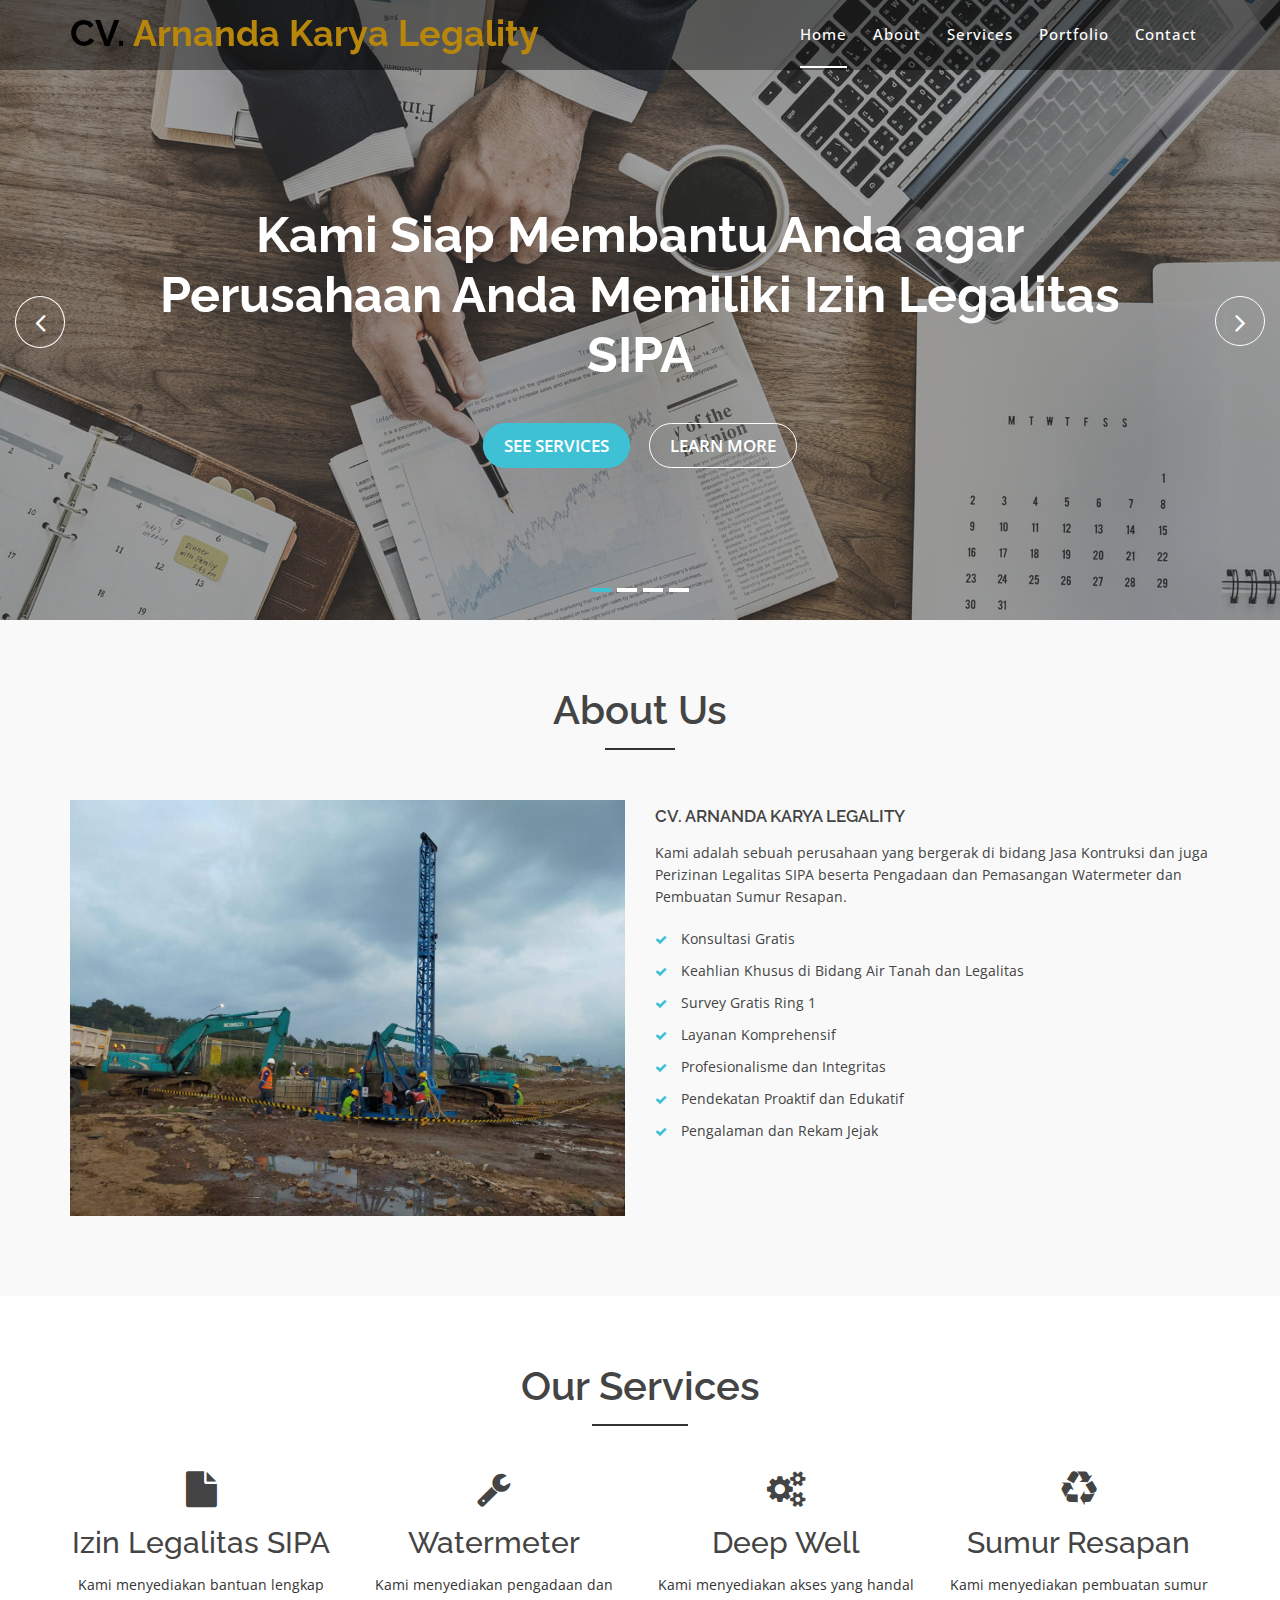
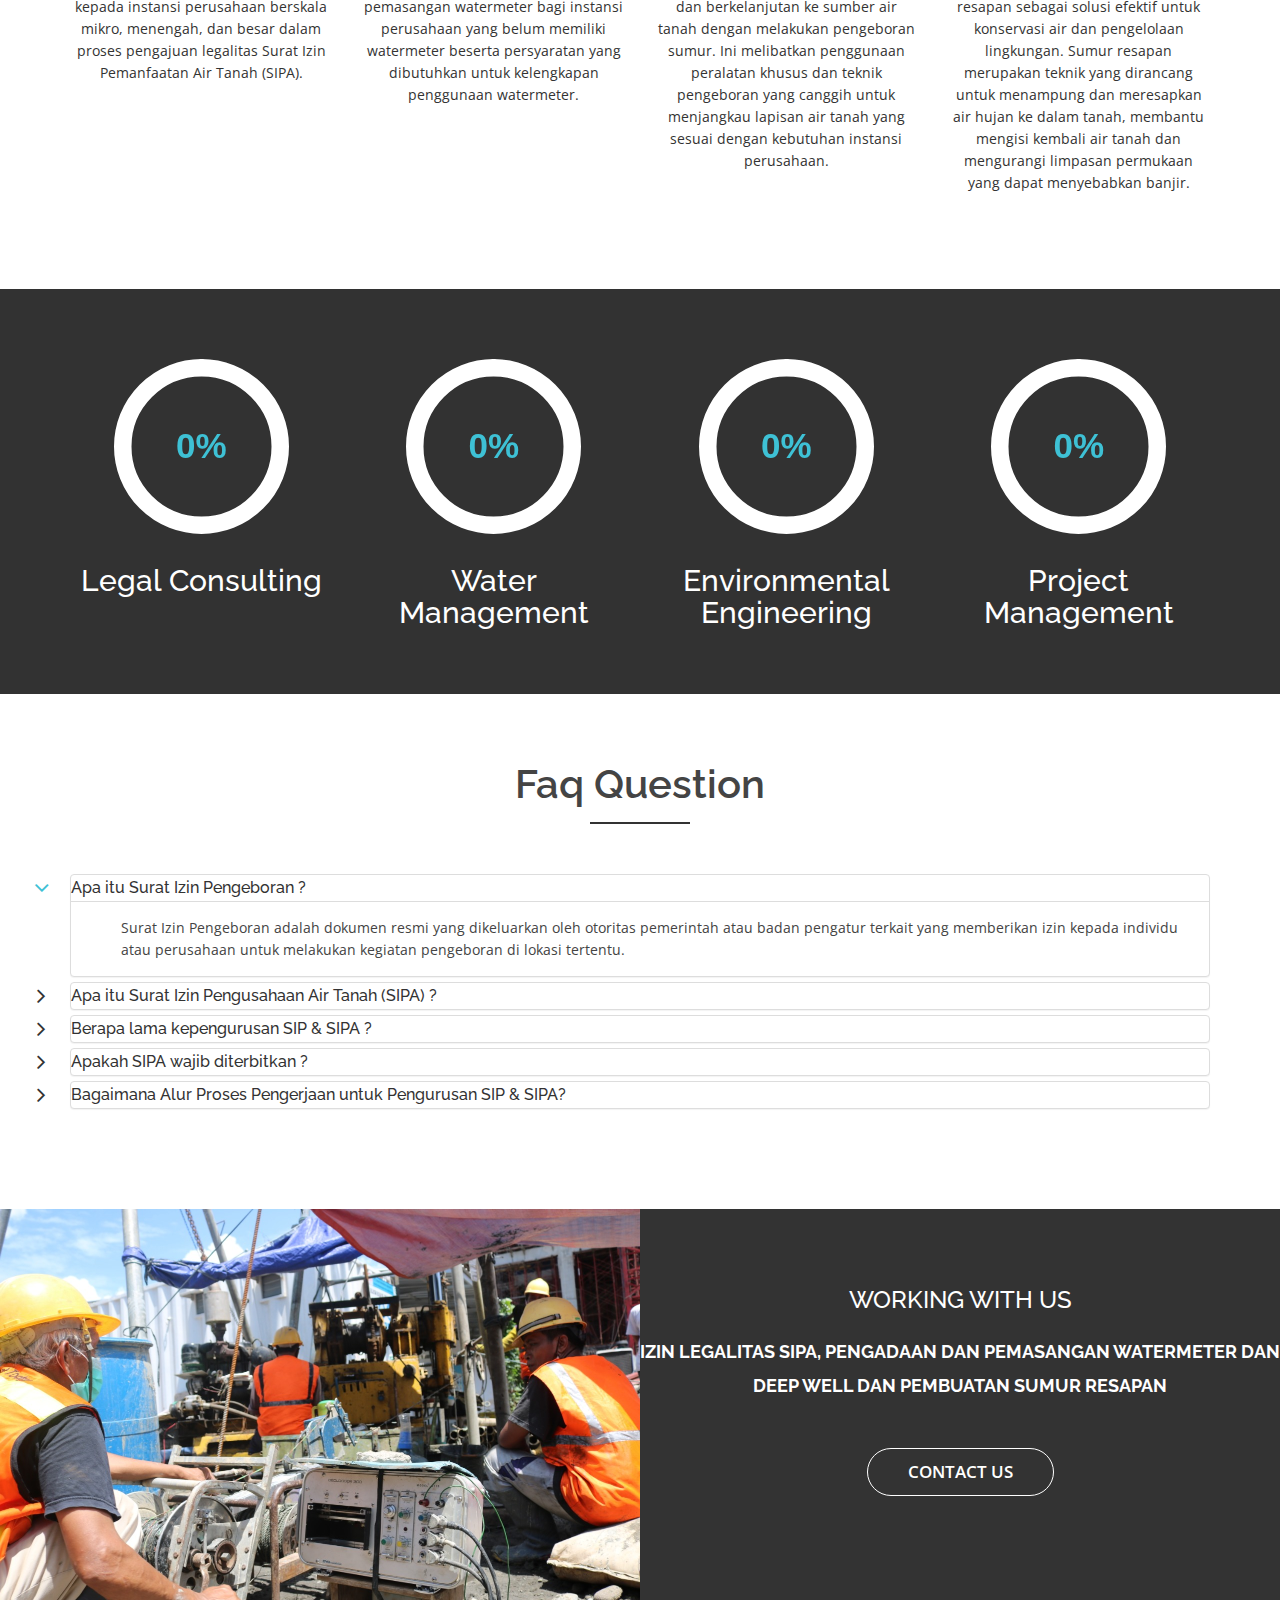
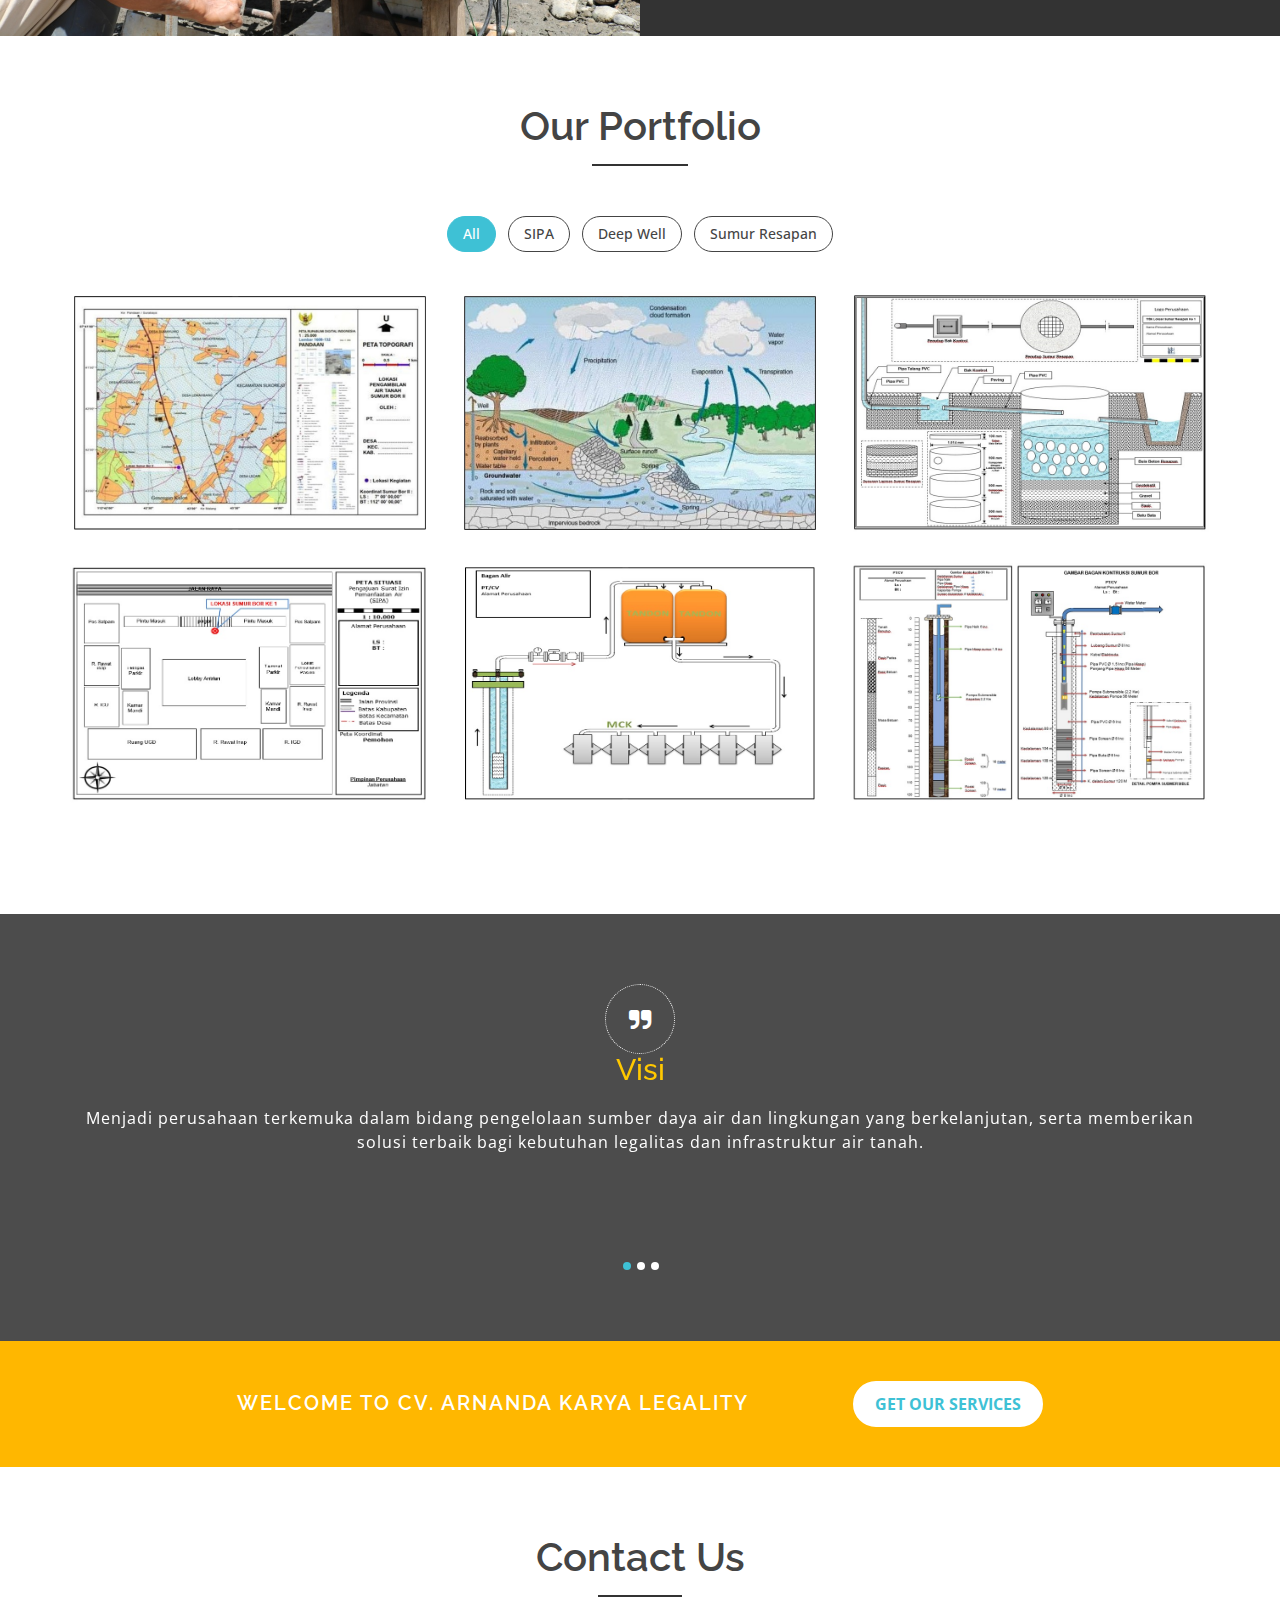
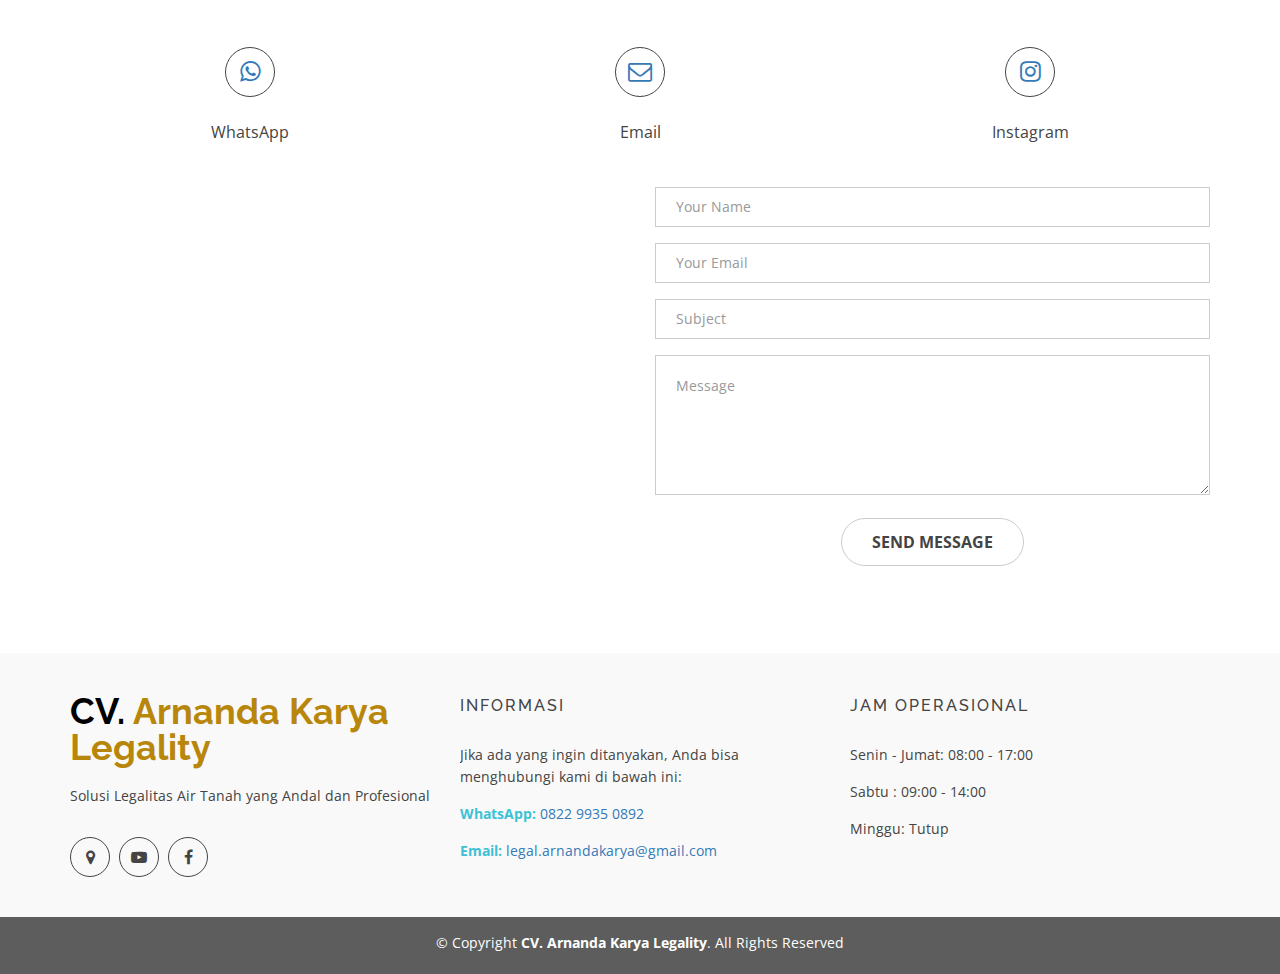
<file: index.html>
<!DOCTYPE html>
<html lang="en">
<head>
    <meta charset="utf-8" />
    <title>Surat Izin Pengusahaan Air Tanah | CV. Arnanda Karya Legality</title>
    <meta content="width=device-width, initial-scale=1.0" name="viewport" />

    <!-- Primary Meta Tags -->
    <meta name="description" content="Jasa Konsultan SIPA - pengurusan legalitas dan perizinan air tanah (SIP dan SIPA), pembuatan sumur resapan, pemasangan watermeter, dan pengeboran sumur dalam untuk kebutuhan perusahaan Anda." />
    <meta name="keywords" content="SIPA, SIPA Sumur Bor, SIPA Air Tanah, Kepengurusan SIPA, legalitas air tanah, sumur resapan, pemasangan watermeter, pengeboran sumur" />
    <meta name="robots" content="index, follow" />
    <meta name="author" content="Jasa Kepengurusan SIPA - CV. Arnanda Karya Legality" />
    <meta name="google-site-verification" content="wyKtiC-MgekNH5BU8si9_A2HlGoLxwZoEfLLLEwBHaM" />
    <meta name="theme-color" content="#ffffff" />

    <!-- Open Graph / Facebook -->
    <meta property="og:type" content="website" />
    <meta property="og:url" content="https://sipasumurbor.com/" />
    <meta property="og:title" content="Surat Izin Pengusahaan Air Tanah | CV. Arnanda Karya Legality" />
    <meta property="og:description" content="Arnanda Karya Legality menyediakan layanan pengurusan legalitas dan perizinan air tanah (SIP dan SIPA), pembuatan sumur resapan, pemasangan watermeter, dan pengeboran sumur dalam untuk kebutuhan perusahaan Anda." />
    <meta property="og:image" content="https://www.arnanda-karya-legality.com/images/og-image.jpg" />

    <!-- Twitter -->
    <meta name="twitter:card" content="summary_large_image" />
    <meta name="twitter:url" content="https://sipasumurbor.com/" />
    <meta name="twitter:title" content="Surat Izin Pengusahaan Air Tanah | CV. Arnanda Karya Legality" />
    <meta name="twitter:description" content="Arnanda Karya Legality menyediakan layanan pengurusan legalitas dan perizinan air tanah (SIP dan SIPA), pembuatan sumur resapan, pemasangan watermeter, dan pengeboran sumur dalam untuk kebutuhan perusahaan Anda." />
    <meta name="twitter:image" content="https://www.arnanda-karya-legality.com/images/twitter-image.jpg" />

    <!-- Structured Data -->
    <script type="application/ld+json">
      {
        "@context": "http://schema.org",
        "@type": "Organization",
        "name": "CV. Arnanda Karya Legality",
        "url": "https://sipasumurbor.com/",
        "logo": "https://sipasumurbor.com/img/Logo Akl.png",
        "sameAs": [
          "https://www.facebook.com/your-facebook-page",
          "https://www.twitter.com/your-twitter-page",
          "https://www.linkedin.com/in/your-linkedin-profile"
        ],
        "contactPoint": {
          "@type": "ContactPoint",
          "telephone": "+62-822-9935-0892",
          "contactType": "Customer Service"
        } 
      }
    </script>

    <!-- Favicons -->
    <link href="img/Logo Akl.png" rel="icon" />
    <link href="img/Logo Akl.png" rel="apple-touch-icon" />

    <!-- Google Fonts -->
    <link
      href="https://fonts.googleapis.com/css?family=Open+Sans:300,400,400i,600,700|Raleway:300,400,400i,500,500i,700,800,900"
      rel="stylesheet"
    />

    <!-- Bootstrap CSS File -->
    <link href="lib/bootstrap/css/bootstrap.min.css" rel="stylesheet" />

    <!-- Libraries CSS Files -->
    <link href="lib/nivo-slider/css/nivo-slider.css" rel="stylesheet" />
    <link href="lib/owlcarousel/owl.carousel.css" rel="stylesheet" />
    <link href="lib/owlcarousel/owl.transitions.css" rel="stylesheet" />
    <link href="lib/font-awesome/css/font-awesome.min.css" rel="stylesheet" />
    <link href="lib/animate/animate.min.css" rel="stylesheet" />
    <link href="lib/venobox/venobox.css" rel="stylesheet" />

    <!-- Nivo Slider Theme -->
    <link href="css/nivo-slider-theme.css" rel="stylesheet" />

    <!-- Main Stylesheet File -->
    <link href="css/style.css" rel="stylesheet" />

    <!-- Responsive Stylesheet File -->
    <link href="css/responsive.css" rel="stylesheet" />
  </head>

  <body data-spy="scroll" data-target="#navbar-example">
    <style>
      .hidden-text {
    display: none;
}

    </style>
    <div id="preloader"></div>
    
    <!--header start-->
  <header>
      <!-- header-area start -->
      <div id="sticker" class="header-area">
        <div class="container">
          <div class="row">
            <div class="col-md-12 col-sm-12">
              <!-- Navigation -->
              <nav class="navbar navbar-default">
                <!-- Brand and toggle get grouped for better mobile display -->
                <div class="navbar-header">
                  <button
                    type="button"
                    class="navbar-toggle collapsed"
                    data-toggle="collapse"
                    data-target=".bs-example-navbar-collapse-1"
                    aria-expanded="false"
                  >
                    <span class="sr-only">Toggle navigation</span>
                    <span class="icon-bar"></span>
                    <span class="icon-bar"></span>
                    <span class="icon-bar"></span>
                  </button>
                  <!-- Brand -->
                  <a
                    class="navbar-brand page-scroll sticky-logo"
                    href="index.html"
                  >
                  <h1><span class="hidden-text">Jasa Konsultan SIPA |</span><span>CV. </span>Arnanda Karya Legality</h1>
                    <!-- <img src="img/Logo Akl.png" alt="" title=""> -->
                  </a>
                </div>
                <!-- Collect the nav links, forms, and other content for toggling -->
                <div
                  class="collapse navbar-collapse main-menu bs-example-navbar-collapse-1"
                  id="navbar-example"
                >
                  <ul class="nav navbar-nav navbar-right">
                    <li class="active">
                      <a class="page-scroll" href="#home">Home</a>
                    </li>
                    <li>
                      <a class="page-scroll" href="#about">About</a>
                    </li>
                    <li>
                      <a class="page-scroll" href="#services">Services</a>
                    </li>
                    <!-- <li>
                    <a class="page-scroll" href="#team">Team</a>
                  </li> -->
                    <li>
                      <a class="page-scroll" href="#portfolio">Portfolio</a>
                    </li>
                    <li>
                      <a class="page-scroll" href="#contact">Contact</a>
                    </li>
                  </ul>
                </div>
                <!-- navbar-collapse -->
              </nav>
              <!-- END: Navigation -->
            </div>
          </div>
        </div>
      </div>
      <!-- header-area end -->
    </header>
    <!-- header end -->


    <!-- Start Slider Area -->
    <div id="home" class="slider-area">
      <div class="bend niceties preview-2">
        <div id="ensign-nivoslider" class="slides">
          <img
            src="img/slider/slider1.jpg"
            alt=""
            title="#slider-direction-1"
          />
          <img
            src="img/slider/slider3.jpg"
            alt=""
            title="#slider-direction-2"
          />
          <img
            src="img/slider/slider2.jpg"
            alt=""
            title="#slider-direction-3"
          />
          <img
            src="img/slider/slider4.jpeg"
            alt=""
            title="#slider-direction-4"
          />
        </div>

        <!-- direction 1 -->
        <div id="slider-direction-1" class="slider-direction slider-one">
          <div class="container">
            <div class="row">
              <div class="col-md-12 col-sm-12 col-xs-12">
                <div class="slider-content">
                  <!-- layer 1 -->
                  <div
                    class="layer-1-1 hidden-xs wow slideInDown"
                    data-wow-duration="2s"
                    data-wow-delay=".2s"
                  >
                    <!-- <h2 class="title1">Jasa Perizinan Legalitas SIPA di seluruh Indonesia</h2> -->
                  </div>
                  <!-- layer 2 -->
                  <div
                    class="layer-1-2 wow slideInUp"
                    data-wow-duration="2s"
                    data-wow-delay=".1s"
                  >
                    <h1 class="title2">
                      Kami Siap Membantu Anda agar Perusahaan Anda Memiliki Izin
                      Legalitas SIPA
                    </h1>
                  </div>
                  <!-- layer 3 -->
                  <div
                    class="layer-1-3 hidden-xs wow slideInUp"
                    data-wow-duration="2s"
                    data-wow-delay=".2s"
                  >
                    <a class="ready-btn right-btn page-scroll" href="#services"
                      >See Services</a
                    >
                    <a class="ready-btn page-scroll" href="#about"
                      >Learn More</a
                    >
                  </div>
                </div>
              </div>
            </div>
          </div>
        </div>

        <!-- direction 2 -->
        <div id="slider-direction-2" class="slider-direction slider-two">
          <div class="container">
            <div class="row">
              <div class="col-md-12 col-sm-12 col-xs-12">
                <div class="slider-content text-center">
                  <!-- layer 1 -->
                  <div
                    class="layer-1-1 hidden-xs wow slideInUp"
                    data-wow-duration="2s"
                    data-wow-delay=".2s"
                  >
                    <h2 class="title1">
                      Jasa Pengadaan dan Pemasangan Watermeter
                    </h2>
                  </div>
                  <!-- layer 2 -->
                  <div
                    class="layer-1-2 wow slideInUp"
                    data-wow-duration="2s"
                    data-wow-delay=".1s"
                  >
                    <h1 class="title2">
                      Kami Adalah Sebuah Perusahaan yang Sangat Kompeten
                    </h1>
                  </div>
                  <!-- layer 3 -->
                  <div
                    class="layer-1-3 hidden-xs wow slideInUp"
                    data-wow-duration="2s"
                    data-wow-delay=".2s"
                  >
                    <a class="ready-btn right-btn page-scroll" href="#services"
                      >See Services</a
                    >
                    <a class="ready-btn page-scroll" href="#about"
                      >Learn More</a
                    >
                  </div>
                </div>
              </div>
            </div>
          </div>
        </div>

        <!-- direction 3 -->
        <div id="slider-direction-3" class="slider-direction slider-two">
          <div class="container">
            <div class="row">
              <div class="col-md-12 col-sm-12 col-xs-12">
                <div class="slider-content">
                  <!-- layer 1 -->
                  <div
                    class="layer-1-1 hidden-xs wow slideInUp"
                    data-wow-duration="2s"
                    data-wow-delay=".2s"
                  >
                    <h2 class="title1">Deep Well (ABT)</h2>
                  </div>
                  <!-- layer 2 -->
                  <div
                    class="layer-1-2 wow slideInUp"
                    data-wow-duration="2s"
                    data-wow-delay=".1s"
                  >
                    <h1 class="title2">
                      Kami Siap Melayani Anda dan Membantu Anda
                    </h1>
                  </div>
                  <!-- layer 3 -->
                  <div
                    class="layer-1-3 hidden-xs wow slideInUp"
                    data-wow-duration="2s"
                    data-wow-delay=".2s"
                  >
                    <a class="ready-btn right-btn page-scroll" href="#services"
                      >See Services</a
                    >
                    <a class="ready-btn page-scroll" href="#about"
                      >Learn More</a
                    >
                  </div>
                </div>
              </div>
            </div>
          </div>
        </div>

        <!-- direction 4 -->
        <div id="slider-direction-4" class="slider-direction slider-two">
          <div class="container">
            <div class="row">
              <div class="col-md-12 col-sm-12 col-xs-12">
                <div class="slider-content text-center">
                  <!-- layer 1 -->
                  <div
                    class="layer-1-1 hidden-xs wow slideInUp"
                    data-wow-duration="2s"
                    data-wow-delay=".2s"
                  >
                    <h2 class="title1">Jasa Pembuatan Sumur Resapan</h2>
                  </div>
                  <!-- layer 2 -->
                  <div
                    class="layer-1-2 wow slideInUp"
                    data-wow-duration="2s"
                    data-wow-delay=".1s"
                  >
                    <h1 class="title2">
                      Kami Adalah Ahlinya dalam Pembuatan Sumur Resapan
                    </h1>
                  </div>
                  <!-- layer 3 -->
                  <div
                    class="layer-1-3 hidden-xs wow slideInUp"
                    data-wow-duration="2s"
                    data-wow-delay=".2s"
                  >
                    <a class="ready-btn right-btn page-scroll" href="#services"
                      >See Services</a
                    >
                    <a class="ready-btn page-scroll" href="#about"
                      >Learn More</a
                    >
                  </div>
                </div>
              </div>
            </div>
          </div>
        </div>
      </div>
    </div>
    <!-- End Slider Area -->

<!-- Start About area -->
<div id="about" class="about-area area-padding">
  <div class="container">
    <div class="row">
      <div class="col-md-12 col-sm-12 col-xs-12">
        <div class="section-headline text-center">
          <h2>About Us</h2>
        </div>
      </div>
    </div>
    <div class="row">
      <!-- single-well start-->
      <div class="col-md-6 col-sm-6 col-xs-12">
        <div class="well-left">
          <div class="single-well">
            <a href="#">
              <img src="img/about/about1.jpg" alt="Gambar About Us CV. Arnanda Karya Legality" />
            </a>
          </div>
        </div>
      </div>
      <!-- single-well end-->
      <div class="col-md-6 col-sm-6 col-xs-12">
        <div class="well-middle">
          <div class="single-well">
            <h3 class="sec-head">CV. Arnanda Karya Legality</h3>
            <p>
              Kami adalah sebuah perusahaan yang bergerak di bidang Jasa
              Kontruksi dan juga Perizinan Legalitas SIPA beserta Pengadaan
              dan Pemasangan Watermeter dan Pembuatan Sumur Resapan.
            </p>
            <ul>
              <li><i class="fa fa-check"></i> Konsultasi Gratis</li>
              <li><i class="fa fa-check"></i> Keahlian Khusus di Bidang Air Tanah dan Legalitas</li>
              <li><i class="fa fa-check"></i> Survey Gratis Ring 1</li>
              <li><i class="fa fa-check"></i> Layanan Komprehensif</li>
              <li><i class="fa fa-check"></i> Profesionalisme dan Integritas</li>
              <li><i class="fa fa-check"></i> Pendekatan Proaktif dan Edukatif</li>
              <li><i class="fa fa-check"></i> Pengalaman dan Rekam Jejak</li>
            </ul>
          </div>
        </div>
      </div>
      <!-- End col-->
    </div>
  </div>
</div>
<!-- End About area -->


<!-- Start Service area -->
<div id="services" class="services-area area-padding">
  <div class="container">
    <div class="row">
      <div class="col-md-12 col-sm-12 col-xs-12">
        <div class="section-headline services-head text-center">
          <h2>Our Services</h2>
        </div>
      </div>
    </div>
    <div class="row text-center">
      <div class="services-contents">
        <!-- Start Service Item -->
        <div class="col-md-3 col-sm-6 col-xs-12">
          <div class="about-move">
            <div class="services-details">
              <div class="single-services">
                <a class="services-icon" href="#">
                  <i class="fa fa-file" aria-hidden="true"></i>
                </a>
                <h3>Izin Legalitas SIPA</h3>
                <p>
                  Kami menyediakan bantuan lengkap kepada instansi perusahaan berskala mikro, menengah, dan besar dalam proses pengajuan legalitas Surat Izin Pemanfaatan Air Tanah (SIPA).
                </p>
              </div>
            </div>
          </div>
        </div>
        <!-- End Service Item -->
        <!-- Start Service Item -->
        <div class="col-md-3 col-sm-6 col-xs-12">
          <div class="about-move">
            <div class="services-details">
              <div class="single-services">
                <a class="services-icon" href="#">
                  <i class="fa fa-wrench" aria-hidden="true"></i>
                </a>
                <h3>Watermeter</h3>
                <p>
                  Kami menyediakan pengadaan dan pemasangan watermeter bagi instansi perusahaan yang belum memiliki watermeter beserta persyaratan yang dibutuhkan untuk kelengkapan penggunaan watermeter.
                </p>
              </div>
            </div>
          </div>
        </div>
        <!-- End Service Item -->
        <!-- Start Service Item -->
        <div class="col-md-3 col-sm-6 col-xs-12">
          <div class="about-move">
            <div class="services-details">
              <div class="single-services">
                <a class="services-icon" href="#">
                  <i class="fa fa-cogs" aria-hidden="true"></i>
                </a>
                <h3>Deep Well</h3>
                <p>
                  Kami menyediakan akses yang handal dan berkelanjutan ke sumber air tanah dengan melakukan pengeboran sumur. Ini melibatkan penggunaan peralatan khusus dan teknik pengeboran yang canggih untuk menjangkau lapisan air tanah yang sesuai dengan kebutuhan instansi perusahaan.
                </p>
              </div>
            </div>
          </div>
        </div>
        <!-- End Service Item -->
        <!-- Start Service Item -->
        <div class="col-md-3 col-sm-6 col-xs-12">
          <div class="about-move">
            <div class="services-details">
              <div class="single-services">
                <a class="services-icon" href="#">
                  <i class="fa fa-recycle" aria-hidden="true"></i>
                </a>
                <h3>Sumur Resapan</h3>
                <p>
                  Kami menyediakan pembuatan sumur resapan sebagai solusi efektif untuk konservasi air dan pengelolaan lingkungan. Sumur resapan merupakan teknik yang dirancang untuk menampung dan meresapkan air hujan ke dalam tanah, membantu mengisi kembali air tanah dan mengurangi limpasan permukaan yang dapat menyebabkan banjir.
                </p>
              </div>
            </div>
          </div>
        </div>
        <!-- End Service Item -->
      </div>
    </div>
  </div>
</div>
<!-- End Service area -->


<!-- our-skill-area start -->
<div class="our-skill-area fix hidden-sm">
  <div class="test-overly"></div>
  <div class="skill-bg area-padding-2">
    <div class="container">
      <!-- section-heading end -->
      <div class="row">
        <div class="skill-text">
          <!-- single-skill start -->
          <div class="col-xs-12 col-sm-3 col-md-3 text-center">
            <div class="single-skill">
              <div class="progress-circular">
                <input
                  type="text"
                  class="knob"
                  value="0"
                  data-rel="95"
                  data-linecap="round"
                  data-width="175"
                  data-bgcolor="#fff"
                  data-fgcolor="#3EC1D5"
                  data-thickness=".20"
                  data-readonly="true"
                  aria-label="Legal Consulting Skill Level: 95%"
                />
                <h3 class="progress-h4">Legal Consulting</h3>
              </div>
            </div>
          </div>
          <!-- single-skill end -->
          <!-- single-skill start -->
          <div class="col-xs-12 col-sm-3 col-md-3 text-center">
            <div class="single-skill">
              <div class="progress-circular">
                <input
                  type="text"
                  class="knob"
                  value="0"
                  data-rel="98"
                  data-linecap="round"
                  data-width="175"
                  data-bgcolor="#fff"
                  data-fgcolor="#3EC1D5"
                  data-thickness=".20"
                  data-readonly="true"
                  aria-label="Water Management Skill Level: 98%"
                />
                <h3 class="progress-h4">Water Management</h3>
              </div>
            </div>
          </div>
          <!-- single-skill end -->
          <!-- single-skill start -->
          <div class="col-xs-12 col-sm-3 col-md-3 text-center">
            <div class="single-skill">
              <div class="progress-circular">
                <input
                  type="text"
                  class="knob"
                  value="0"
                  data-rel="94"
                  data-linecap="round"
                  data-width="175"
                  data-bgcolor="#fff"
                  data-fgcolor="#3EC1D5"
                  data-thickness=".20"
                  data-readonly="true"
                  aria-label="Environmental Engineering Skill Level: 94%"
                />
                <h3 class="progress-h4">Environmental Engineering</h3>
              </div>
            </div>
          </div>
          <!-- single-skill end -->
          <!-- single-skill start -->
          <div class="col-xs-12 col-sm-3 col-md-3 text-center">
            <div class="single-skill">
              <div class="progress-circular">
                <input
                  type="text"
                  class="knob"
                  value="0"
                  data-rel="93"
                  data-linecap="round"
                  data-width="175"
                  data-bgcolor="#fff"
                  data-fgcolor="#3EC1D5"
                  data-thickness=".20"
                  data-readonly="true"
                  aria-label="Project Management Skill Level: 93%"
                />
                <h3 class="progress-h4">Project Management</h3>
              </div>
            </div>
          </div>
          <!-- single-skill end -->
        </div>
      </div>
    </div>
  </div>
</div>
<!-- our-skill-area end -->

<!-- Faq area start -->
<div class="faq-area area-padding">
  <div class="container">
    <div class="row">
      <div class="col-md-12 col-sm-12 col-xs-12">
        <div class="section-headline text-center">
          <h2>Faq Question</h2>
        </div>
      </div>
    </div>
    <div class="row">
      <div class="col-md-12 col-sm-12 col-xs-12">
        <div class="faq-details">
          <div class="panel-group" id="accordion">
            <!-- Panel Default -->
            <div class="panel panel-default">
              <div class="panel-heading">
                <h4 class="panel-title">
                  <a
                    data-toggle="collapse"
                    class="active"
                    data-parent="#accordion"
                    href="#check1"
                    aria-expanded="true"
                  >
                    <span class="acc-icons"></span>Apa itu Surat Izin Pengeboran ?
                  </a>
                </h4>
              </div>
              <div id="check1" class="panel-collapse collapse in" aria-expanded="true">
                <div class="panel-body">
                  <p>
                    Surat Izin Pengeboran adalah dokumen resmi yang dikeluarkan oleh otoritas pemerintah atau badan pengatur
                    terkait yang memberikan izin kepada individu atau perusahaan untuk melakukan kegiatan pengeboran di lokasi
                    tertentu.
                  </p>
                </div>
              </div>
            </div>
            <!-- End Panel Default -->
            <!-- Panel Default -->
            <div class="panel panel-default">
              <div class="panel-heading">
                <h4 class="panel-title">
                  <a
                    data-toggle="collapse"
                    data-parent="#accordion"
                    href="#check2"
                    aria-expanded="false"
                  >
                    <span class="acc-icons"></span> Apa itu Surat Izin Pengusahaan Air Tanah (SIPA) ?
                  </a>
                </h4>
              </div>
              <div id="check2" class="panel-collapse collapse" aria-expanded="false">
                <div class="panel-body">
                  <p>
                    Surat Izin Pengusahaan Air Tanah (SIPA) adalah izin resmi yang dikeluarkan oleh pemerintah atau otoritas
                    terkait yang memberikan hak kepada individu atau perusahaan untuk mengusahakan dan memanfaatkan air tanah.
                    SIPA biasanya diperlukan untuk berbagai keperluan, termasuk industri, pertanian, dan komersial, yang
                    memerlukan penggunaan air tanah dalam jumlah besar.
                  </p>
                </div>
              </div>
            </div>
            <!-- End Panel Default -->
            <!-- Panel Default -->
            <div class="panel panel-default">
              <div class="panel-heading">
                <h4 class="panel-title">
                  <a
                    data-toggle="collapse"
                    data-parent="#accordion"
                    href="#check3"
                    aria-expanded="false"
                  >
                    <span class="acc-icons"></span>Berapa lama kepengurusan SIP & SIPA ?
                  </a>
                </h4>
              </div>
              <div id="check3" class="panel-collapse collapse" aria-expanded="false">
                <div class="panel-body">
                  <p>
                    Pengurusan SIP biasanya hanya memakan waktu 1 bulan sedangkan pengurusan SIPA kurang lebih memakan waktu
                    3-4 bulan.
                  </p>
                </div>
              </div>
            </div>
            <!-- End Panel Default -->
            <!-- Panel Default -->
            <div class="panel panel-default">
              <div class="panel-heading">
                <h4 class="panel-title">
                  <a
                    data-toggle="collapse"
                    data-parent="#accordion"
                    href="#check4"
                    aria-expanded="false"
                  >
                    <span class="acc-icons"></span>Apakah SIPA wajib diterbitkan ?
                  </a>
                </h4>
              </div>
              <div id="check4" class="panel-collapse collapse" aria-expanded="false">
                <div class="panel-body">
                  <p>
                    penerbitan SIPA sangat penting dalam mengatur penggunaan air tanah untuk berbagai keperluan, seperti untuk
                    rumah tangga, pertanian, industri, dan lain sebagainya. Tanpa SIPA, penggunaan air tanah secara legal dapat
                    menjadi melanggar hukum. Oleh karena itu, dalam sebagian besar kasus, SIPA adalah dokumen yang wajib
                    diterbitkan sebelum memulai aktivitas pengusahaan air tanah, termasuk pengeboran sumur.
                  </p>
                </div>
              </div>
            </div>
            <!-- End Panel Default -->
            <!-- Panel Default -->
            <div class="panel panel-default">
              <div class="panel-heading">
                <h4 class="panel-title">
                  <a
                    data-toggle="collapse"
                    data-parent="#accordion"
                    href="#check5"
                    aria-expanded="false"
                  >
                    <span class="acc-icons"></span> Bagaimana Alur Proses Pengerjaan untuk Pengurusan SIP & SIPA?
                  </a>
                </h4>
              </div>
              <div id="check5" class="panel-collapse collapse" aria-expanded="false">
                <div class="panel-body">
                  <p>
                    Alur proses pengerjaan untuk pengurusan SIP (Sertifikat Izin Prinsip) dan SIPA (Sertifikat Izin Pengusahaan Air Tanah) meliputi langkah-langkah berikut:
                  </p>
                  <ol>
                    <li>Identifikasi Kebutuhan: Diskusi awal untuk memahami kebutuhan dan persyaratan proyek.</li>
                    <li>Survei Lapangan: Melakukan survei untuk menentukan kondisi geologis dan hidrologis lokasi proyek.</li>
                    <li>Perencanaan Teknis: Merancang sistem pengelolaan air tanah yang sesuai dengan persyaratan hukum dan kebutuhan proyek.</li>
                    <li>Pengajuan Perizinan: Menyiapkan dokumen dan mengajukan permohonan perizinan ke otoritas terkait.</li>
                    <li>Evaluasi dan Persetujuan: Otoritas terkait mengevaluasi dokumen dan memberikan persetujuan jika memenuhi syarat.</li>
                    <li>Implementasi dan Monitoring: Melaksanakan rencana kerja serta melakukan pemantauan terhadap penggunaan air tanah sesuai dengan ketentuan yang berlaku.</li>
                  </ol>
                </div>
              </div>
            </div>
            <!-- End Panel Default -->
          </div>
        </div>
      </div>
    </div>
    <!-- end Row -->
  </div>
</div>
<!-- End Faq Area -->

<!-- Start Reviews Area -->
<div class="reviews-area hidden-xs">
  <div class="work-us">
    <div class="work-left-text">
      <a href="#">
        <img src="img/about/about2.jpeg" alt="" />
      </a>
    </div>
    <div class="work-right-text text-center">
      <h2>Working with Us</h2>
      <h5>
        Izin Legalitas SIPA, Pengadaan dan Pemasangan Watermeter dan Deep Well dan Pembuatan Sumur Resapan
      </h5>
      <a href="#contact" class="ready-btn">Contact Us</a>
    </div>
  </div>
</div>
<!-- End Reviews Area -->


<!-- Start Portfolio Area -->
<div id="portfolio" class="portfolio-area area-padding fix">
  <div class="container">
    <div class="row">
      <div class="col-lg-12 col-md-12 col-sm-12 col-xs-12">
        <div class="section-headline text-center">
          <h2>Our Portfolio</h2>
        </div>
      </div>
    </div>
    <div class="row">
      <!-- Start Portfolio Filter -->
      <div class="awesome-project-1 fix">
        <div class="col-lg-12 col-md-12 col-sm-12 col-xs-12">
          <div class="awesome-menu">
            <ul class="project-menu">
              <li><a href="#" class="active" data-filter="*">All</a></li>
              <li><a href="#" data-filter=".sipa">SIPA</a></li>
              <li><a href="#" data-filter=".deepwell">Deep Well</a></li>
              <li><a href="#" data-filter=".sumurresapan">Sumur Resapan</a></li>
            </ul>
          </div>
        </div>
      </div>
      <!-- End Portfolio Filter -->
      <div class="awesome-project-content">
        <!-- Single Portfolio Item -->
        <div class="col-md-4 col-sm-4 col-xs-12 sipa">
          <div class="single-awesome-project">
            <div class="awesome-img">
              <a href="#"><img src="img/portfolio/1.jpg" alt="Contoh Peta Topografi" /></a>
              <div class="add-actions text-center">
                <div class="project-dec">
                  <a class="venobox" data-gall="myGallery" href="img/portfolio/1.jpg">
                    <h4>Contoh Peta Topografi</h4>
                    <span>Skala 1 : 25.000</span>
                  </a>
                </div>
              </div>
            </div>
          </div>
        </div>
        <!-- End Single Portfolio Item -->

        <!-- Single Portfolio Item -->
        <div class="col-md-4 col-sm-4 col-xs-12 sipa deepwell">
          <div class="single-awesome-project">
            <div class="awesome-img">
              <a href="#"><img src="img/portfolio/2.jpg" alt="Contoh Siklus Hidrologi" /></a>
              <div class="add-actions text-center">
                <div class="project-dec">
                  <a class="venobox" data-gall="myGallery" href="img/portfolio/2.jpg">
                    <h4>Contoh Siklus Hidrologi</h4>
                  </a>
                </div>
              </div>
            </div>
          </div>
        </div>
        <!-- End Single Portfolio Item -->

        <!-- Single Portfolio Item -->
        <div class="col-md-4 col-sm-4 col-xs-12 sumurresapan">
          <div class="single-awesome-project">
            <div class="awesome-img">
              <a href="#"><img src="img/portfolio/3.jpg" alt="Contoh Sumur Resapan" /></a>
              <div class="add-actions text-center">
                <div class="project-dec">
                  <a class="venobox" data-gall="myGallery" href="img/portfolio/3.jpg">
                    <h4>Contoh Sumur Resapan</h4>
                  </a>
                </div>
              </div>
            </div>
          </div>
        </div>
        <!-- End Single Portfolio Item -->

        <!-- Single Portfolio Item -->
        <div class="col-md-4 col-sm-4 col-xs-12 deepwell">
          <div class="single-awesome-project">
            <div class="awesome-img">
              <a href="#"><img src="img/portfolio/4.jpg" alt="Contoh Gambar Penampang dan Kontruksi" /></a>
              <div class="add-actions text-center">
                <div class="project-dec">
                  <a class="venobox" data-gall="myGallery" href="img/portfolio/4.jpg">
                    <h4>Contoh Gambar Penampang dan Kontruksi</h4>
                  </a>
                </div>
              </div>
            </div>
          </div>
        </div>
        <!-- End Single Portfolio Item -->

        <!-- Single Portfolio Item -->
        <div class="col-md-4 col-sm-4 col-xs-12 sipa">
          <div class="single-awesome-project">
            <div class="awesome-img">
              <a href="#"><img src="img/portfolio/5.jpg" alt="Contoh Bagan Alir" /></a>
              <div class="add-actions text-center text-center">
                <div class="project-dec">
                  <a class="venobox" data-gall="myGallery" href="img/portfolio/5.jpg">
                    <h4>Contoh Bagan Alir</h4>
                  </a>
                </div>
              </div>
            </div>
          </div>
        </div>
        <!-- End Single Portfolio Item -->

        <!-- Single Portfolio Item -->
        <div class="col-md-4 col-sm-4 col-xs-12 sipa">
          <div class="single-awesome-project">
            <div class="awesome-img">
              <a href="#"><img src="img/portfolio/6.jpg" alt="Contoh Peta Situasi" /></a>
              <div class="add-actions text-center">
                <div class="project-dec">
                  <a class="venobox" data-gall="myGallery" href="img/portfolio/6.jpg">
                    <h4>Contoh Peta Situasi</h4>
                    <span>Skala 1 : 10.000</span>
                  </a>
                </div>
              </div>
            </div>
          </div>
        </div>
        <!-- End Single Portfolio Item -->

      </div>
    </div>
  </div>
</div>
<!-- End Portfolio Area -->

    
<!-- Start Vision and Mission -->
<div class="testimonials-area">
  <div class="testi-inner area-padding">
    <div class="testi-overly"></div>
    <div class="container">
      <div class="row">
        <div class="col-md-12 col-sm-12 col-xs-12">
          <!-- Start vision and mission content -->
          <div class="testimonial-content text-center">
            <a class="quate" href="#"><i class="fa fa-quote-right"></i></a>
            <!-- start vision and mission carousel -->
            <div class="testimonial-carousel">
              <!-- Start single vision item -->
              <div class="single-testi">
                <div class="testi-text">
                  <h3>Visi</h3>
                  <p>
                    Menjadi perusahaan terkemuka dalam bidang pengelolaan sumber daya air dan lingkungan yang berkelanjutan,
                    serta memberikan solusi terbaik bagi kebutuhan legalitas dan infrastruktur air tanah.
                  </p>
                </div>
              </div>
              <!-- End single vision item -->
              <!-- Start single mission item -->
              <div class="single-testi">
                <div class="testi-text">
                  <h3>Misi</h3>
                  <p>
                    1. Memberikan layanan konsultasi dan pengurusan legalitas yang profesional dan terpercaya.<br />
                    2. Mengembangkan teknologi dan metode terbaru dalam pengelolaan sumber daya air.<br />
                    3. Meningkatkan kesadaran dan kepedulian terhadap konservasi air dan lingkungan.<br />
                    4. Menyediakan solusi infrastruktur air tanah yang efektif dan efisien.<br />
                    5. Menjalin kerjasama yang baik dengan instansi pemerintah, swasta, dan masyarakat.
                  </p>
                </div>
              </div>
              <!-- End single mission item -->
              <!-- Start another single mission item if needed -->
              <div class="single-testi">
                <div class="testi-text">
                  <h3>Additional Mission Point</h3>
                  <p>
                    6. Terus berinovasi dalam menghadirkan solusi ramah lingkungan dan berkelanjutan.<br />
                    7. Memberikan edukasi kepada masyarakat mengenai pentingnya menjaga sumber daya air.
                  </p>
                </div>
              </div>
              <!-- End another single mission item -->
            </div>
          </div>
          <!-- End vision and mission content -->
        </div>
        <!-- End Right Feature -->
      </div>
    </div>
  </div>
</div>
<!-- End Vision and Mission -->

<!-- Start Suscrive Area -->
<div class="suscribe-area">
  <div class="container">
    <div class="row">
      <div class="col-lg-12 col-md-12 col-sm-12 col-xs-12">
        <div class="suscribe-text text-center">
          <h3>Welcome to CV. Arnanda Karya Legality</h3>
          <a class="sus-btn" href="#services">Get Our Services</a>
        </div>
      </div>
    </div>
  </div>
</div>
<!-- End Suscrive Area -->


<!-- Start Contact Area -->
<div id="contact" class="contact-area">
  <div class="contact-inner area-padding">
    <div class="contact-overly"></div>
    <div class="container">
      <div class="row">
        <div class="col-md-12 col-sm-12 col-xs-12">
          <div class="section-headline text-center">
            <h2>Contact Us</h2>
          </div>
        </div>
      </div>
      <div class="row">
        <!-- Start Contact Icon Column -->
        <div class="col-md-4 col-sm-4 col-xs-12">
          <div class="contact-icon text-center">
            <div class="single-icon">
              <a href="https://wa.me/your-whatsapp-number" target="_blank" class="whatsapp-button">
                <i class="fa fa-whatsapp"></i>
              </a>
              <p>WhatsApp</p>
            </div>
          </div>
        </div>
        <!-- End Contact Icon Column -->
        <!-- Start Contact Icon Column -->
        <div class="col-md-4 col-sm-4 col-xs-12">
          <div class="contact-icon text-center">
            <div class="single-icon">
              <a href="mailto:legal.arnandakarya@gmail.com" target="_blank" class="email-button">
                <i class="fa fa-envelope-o"></i>
              </a>
              <p>Email</p>
            </div>
          </div>
        </div>
        <!-- End Contact Icon Column -->
        <!-- Start Contact Icon Column -->
        <div class="col-md-4 col-sm-4 col-xs-12">
          <div class="contact-icon text-center">
            <div class="single-icon">
              <a href="https://www.instagram.com/cvarnandakaryalegality?igsh=NXp1N2ZsdGZtb3Jw" target="_blank" class="instagram-button">
                <i class="fa fa-instagram"></i>
              </a>
              <p>Instagram</p>
            </div>
          </div>
        </div>
        <!-- End Contact Icon Column -->
      </div>
      <div class="row">
        <!-- Start Google Map -->
        <div class="col-md-6 col-sm-6 col-xs-12">
          <!-- Start Map -->
          <iframe src="https://www.google.com/maps/embed?pb=!1m18!1m12!1m3!1d3948.969748875785!2d113.6835199!3d-8.2057964!2m3!1f0!2f0!3f0!3m2!1i1024!2i768!4f13.1!3m3!1m2!1s0x2dd697856a186d23%3A0xd033eee364ce4bca!2sDAPOER%20NGEBOEL%20CATERING!5e0!3m2!1sid!2sid!4v1716111333589!5m2!1sid!2sid" width="100%" height="380" style="border: 0" allowfullscreen="" loading="lazy" referrerpolicy="no-referrer-when-downgrade"></iframe>
          <!-- End Map -->
        </div>
        <!-- End Google Map -->
        <!-- Start Contact Form -->
        <div class="col-md-6 col-sm-6 col-xs-12">
          <div class="form contact-form">
            <div id="sendmessage">Your message has been sent. Thank you!</div>
            <div id="errormessage"></div>
            <form class="contactForm" action="contactform/contactform.php" method="post">
              <div class="form-group">
                <input type="text" name="name" class="form-control" id="name" placeholder="Your Name" data-rule="minlen:4" data-msg="Please enter at least 4 chars" />
                <div class="validation"></div>
              </div>
              <div class="form-group">
                <input type="email" class="form-control" name="email" id="email" placeholder="Your Email" data-rule="email" data-msg="Please enter a valid email" />
                <div class="validation"></div>
              </div>
              <div class="form-group">
                <input type="text" class="form-control" name="subject" id="subject" placeholder="Subject" data-rule="minlen:4" data-msg="Please enter at least 8 chars of subject" />
                <div class="validation"></div>
              </div>
              <div class="form-group">
                <textarea class="form-control" name="message" rows="5" data-rule="required" data-msg="Please write something for us" placeholder="Message"></textarea>
                <div class="validation"></div>
              </div>
              <div class="text-center">
                <button type="submit">Send Message</button>
              </div>
            </form>
          </div>
        </div>
        <!-- End Contact Form -->
      </div>
    </div>
  </div>
</div>
<!-- End Contact Area -->


<!-- Start Footer Bottom Area -->
<footer>
  <div class="footer-area">
    <div class="container">
      <div class="row">
        <!-- Start Footer Column 1 -->
        <div class="col-md-4 col-sm-4 col-xs-12">
          <div class="footer-content">
            <div class="footer-head">
              <div class="footer-logo">
                <h2><span>CV. </span>Arnanda Karya Legality</h2>
              </div>
              <p>Solusi Legalitas Air Tanah yang Andal dan Profesional</p>
              <!-- Start Footer Icons -->
              <div class="footer-icons">
                <ul>
                  <li>
                    <a href="https://maps.app.goo.gl/sj6vktpz2oigUfjv8" target="_blank">
                      <i class="fa fa-map-marker"></i>
                    </a>
                  </li>
                  <li>
                    <a href="https://www.youtube.com/channel/UCipTuLED08xNkvrNxzz0vjw" target="_blank">
                      <i class="fa fa-youtube-play"></i>
                    </a>
                  </li>
                  <li>
                    <a href="#"><i class="fa fa-facebook"></i></a>
                  </li>
                </ul>
              </div>
              <!-- End Footer Icons -->
            </div>
          </div>
        </div>
        <!-- End Footer Column 1 -->
        <!-- Start Footer Column 2 -->
        <div class="col-md-4 col-sm-4 col-xs-12">
          <div class="footer-content">
            <div class="footer-head">
              <h4>Informasi</h4>
              <p>Jika ada yang ingin ditanyakan, Anda bisa menghubungi kami di bawah ini:</p>
              <!-- Start Footer Contacts -->
              <div class="footer-contacts">
                <p>
                  <span>WhatsApp:</span>
                  <a href="https://wa.me/6282299350892" target="_blank">0822 9935 0892</a>
                </p>
                <p>
                  <span>Email:</span>
                  <a href="mailto:legal.arnandakarya@gmail.com" target="_blank">legal.arnandakarya@gmail.com</a>
                </p>
              </div>
              <!-- End Footer Contacts -->
            </div>
          </div>
        </div>
        <!-- End Footer Column 2 -->
        <!-- Start Footer Column 3 -->
        <div class="col-md-4 col-sm-4 col-xs-12">
          <div class="footer-content">
            <div class="footer-head">
              <h4>Jam Operasional</h4>
              <!-- Start Operational Hours -->
              <div class="operational-hours">
                <p>Senin - Jumat: 08:00 - 17:00</p>
                <p>Sabtu : 09:00 - 14:00</p>
                <p>Minggu: Tutup</p>
              </div>
              <!-- End Operational Hours -->
            </div>
          </div>
        </div>
        <!-- End Footer Column 3 -->
      </div>
    </div>
  </div>
  <!-- Start Footer Bottom Area -->
  <div class="footer-area-bottom">
    <div class="container">
      <div class="row">
        <div class="col-md-12 col-sm-12 col-xs-12">
          <div class="copyright text-center">
            <p>&copy; Copyright <strong>CV. Arnanda Karya Legality</strong>.
              All Rights Reserved</p>
          </div>
          <div class="credits">
            <!--
              All the links in the footer should remain intact.
              You can delete the links only if you purchased the pro version.
              Licensing information: https://bootstrapmade.com/license/
              Purchase the pro version with working PHP/AJAX contact form: https://bootstrapmade.com/buy/?theme=eBusiness
            -->
            <!-- Designed by <a href="https://bootstrapmade.com/">BootstrapMade</a> -->
          </div>
        </div>
      </div>
    </div>
  </div>
  <!-- End Footer Bottom Area -->
</footer>
<!-- End Footer -->


    <a href="#" class="back-to-top"><i class="fa fa-chevron-up"></i></a>

    <!-- JavaScript Libraries -->
    <script src="lib/jquery/jquery.min.js"></script>
    <script src="lib/bootstrap/js/bootstrap.min.js"></script>
    <script src="lib/owlcarousel/owl.carousel.min.js"></script>
    <script src="lib/venobox/venobox.min.js"></script>
    <script src="lib/knob/jquery.knob.js"></script>
    <script src="lib/wow/wow.min.js"></script>
    <script src="lib/parallax/parallax.js"></script>
    <script src="lib/easing/easing.min.js"></script>
    <script
      src="lib/nivo-slider/js/jquery.nivo.slider.js"
      type="text/javascript"
    ></script>
    <script src="lib/appear/jquery.appear.js"></script>
    <script src="lib/isotope/isotope.pkgd.min.js"></script>

    <!-- Contact Form JavaScript File -->
    <script src="contactform/contactform.js"></script>

    <script src="js/main.js"></script>

    <!-- button Klik Wa -->
    <script>
      document
        .querySelector(".whatsapp-button")
        .addEventListener("click", function (e) {
          e.preventDefault();
          var whatsappMessage = encodeURIComponent(
            "Konsultasi, Kepengurusan SIPA"
          );
          var whatsappURL =
            "https://wa.me/+6282299350892?text=" + whatsappMessage;
          window.open(whatsappURL, "_blank");
        });
    </script>
  </body>
</html>
</file>
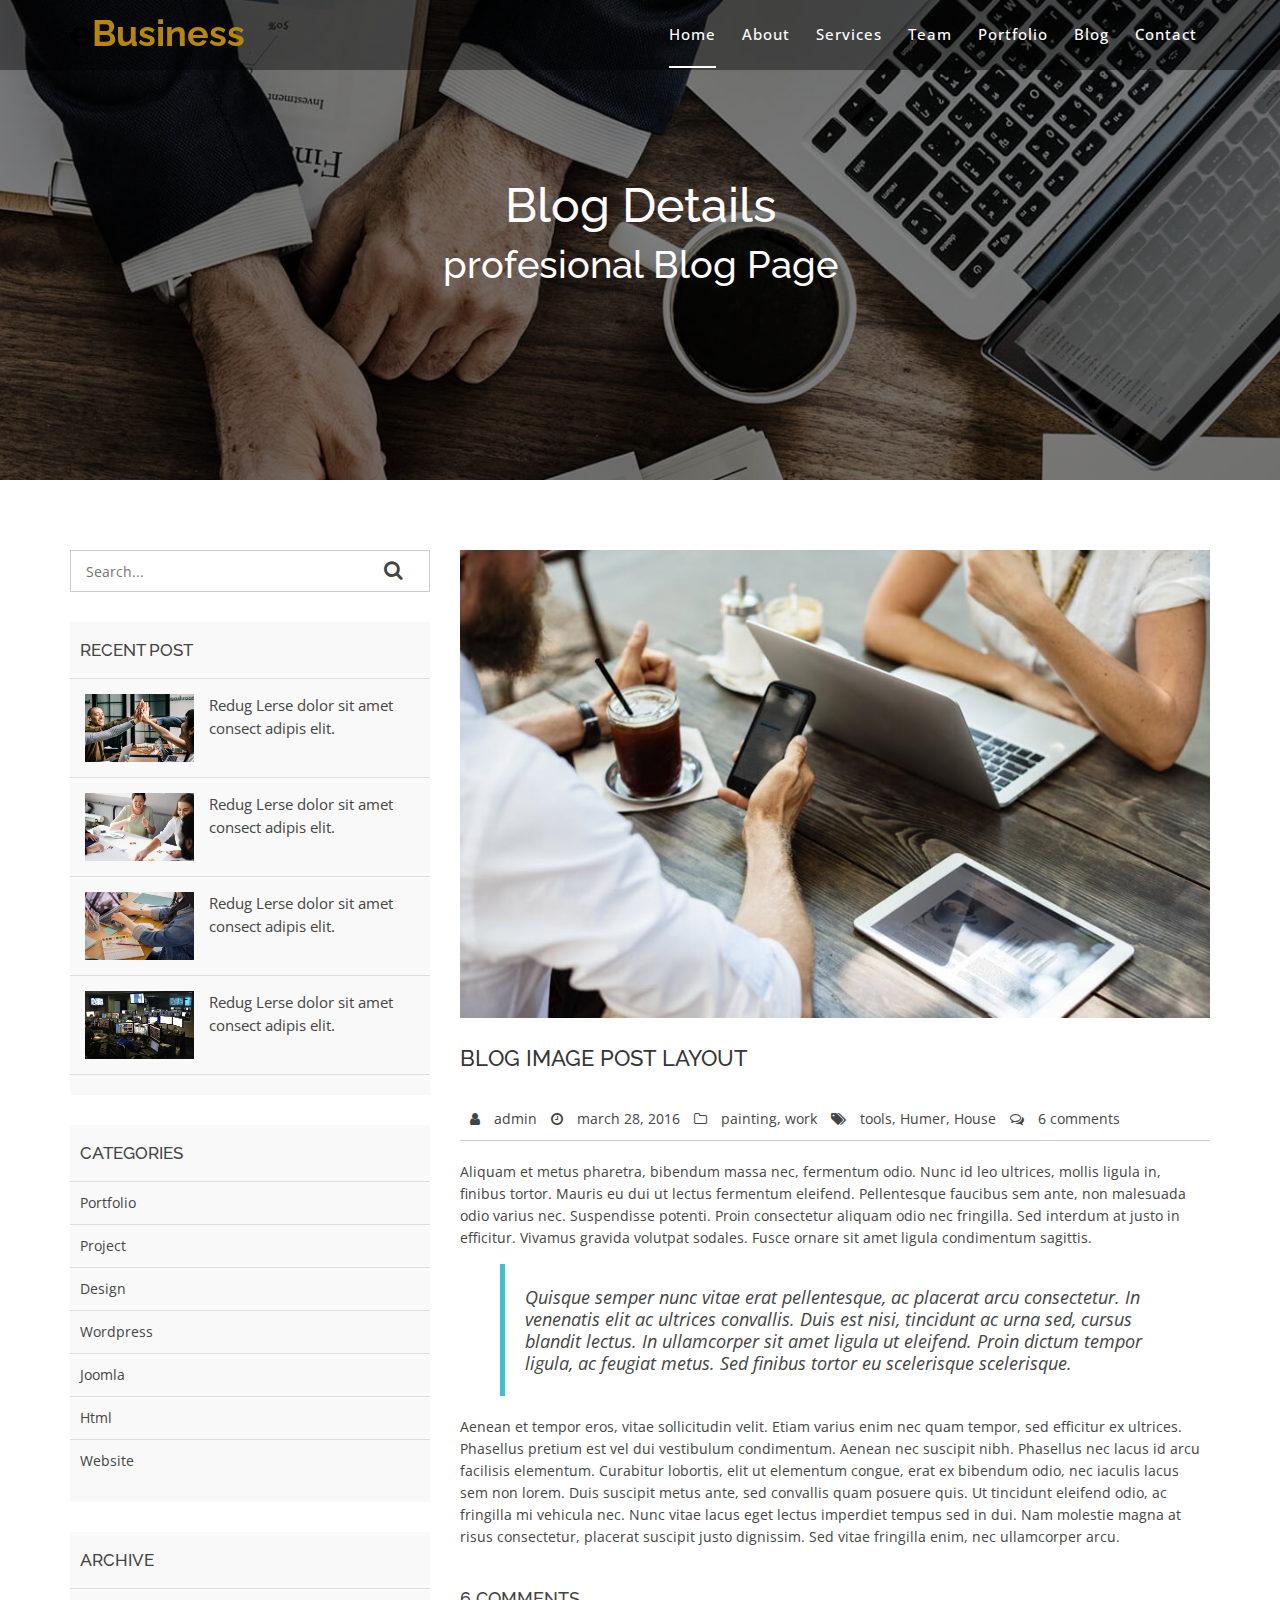
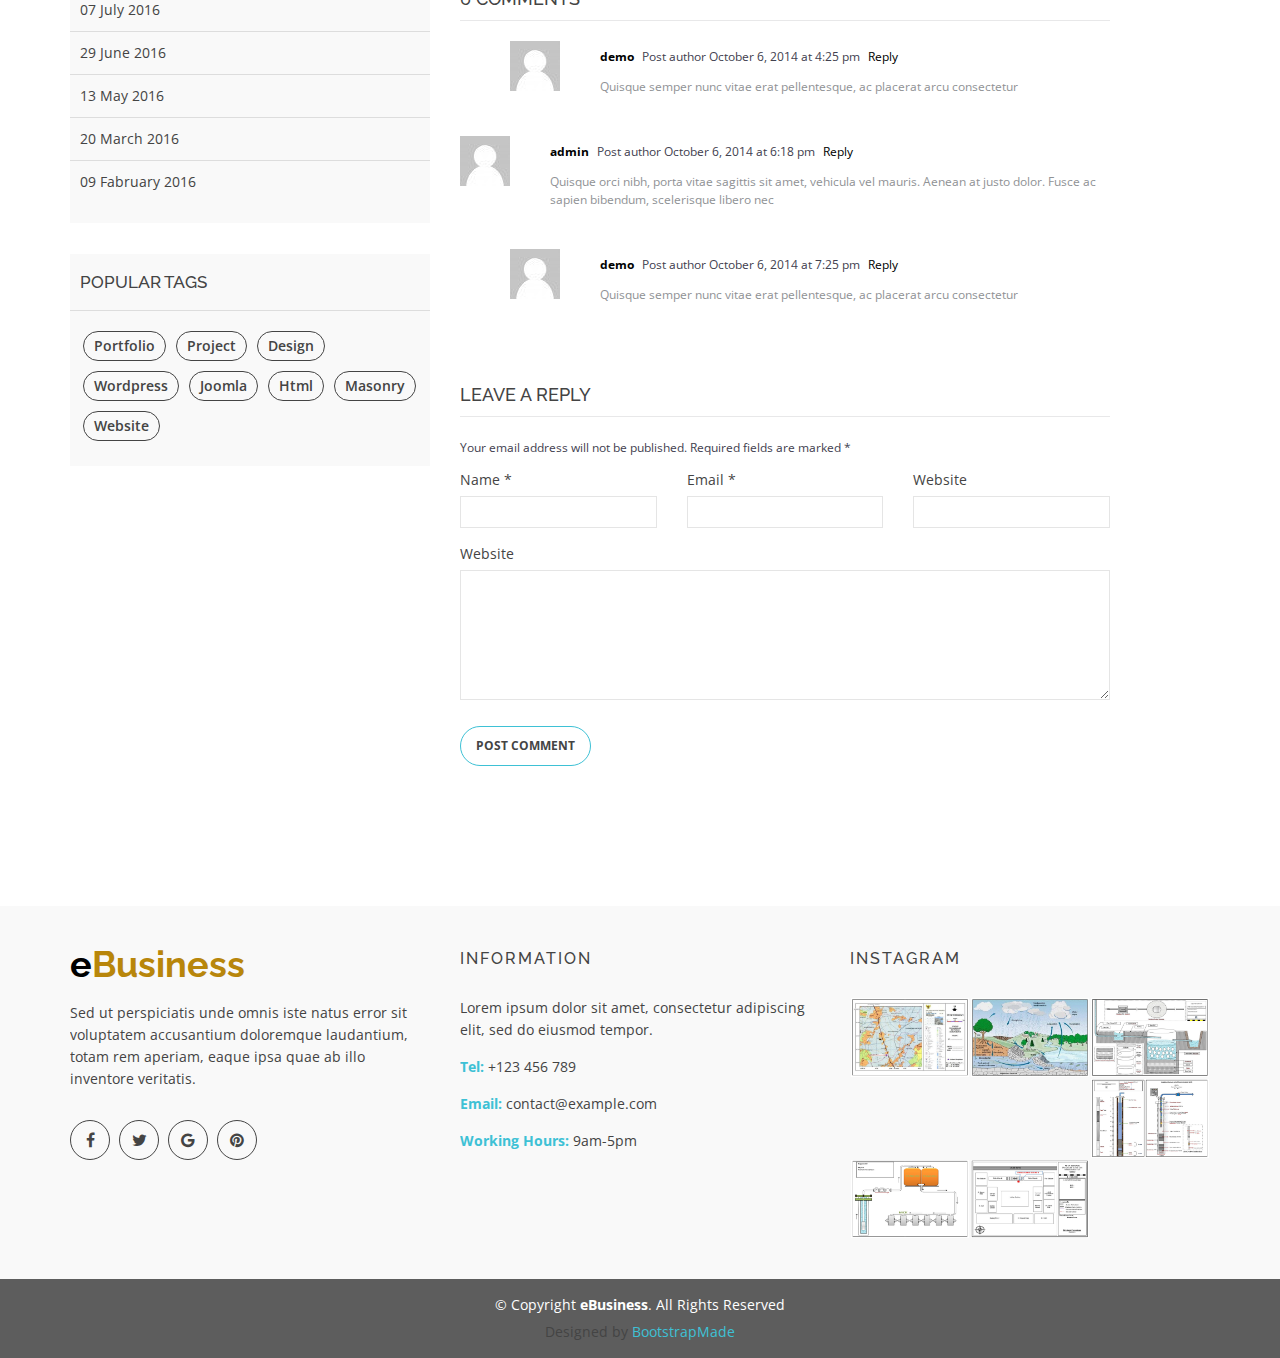
<file: blog-details.html>
<!doctype html>
<html lang="en">
<head>
  <meta charset="utf-8">
  <title>eBusiness Bootstrap Template</title>
  <meta content="width=device-width, initial-scale=1.0" name="viewport">
  <meta content="" name="keywords">
  <meta content="" name="description">

  <!-- Favicons -->
  <link href="img/favicon.png" rel="icon">
  <link href="img/apple-touch-icon.png" rel="apple-touch-icon">

  <!-- Google Fonts -->
  <link href="https://fonts.googleapis.com/css?family=Open+Sans:300,400,400i,600,700|Raleway:300,400,400i,500,500i,700,800,900" rel="stylesheet">

  <!-- Bootstrap CSS File -->
  <link href="lib/bootstrap/css/bootstrap.min.css" rel="stylesheet">

  <!-- Libraries CSS Files -->
  <link href="lib/nivo-slider/css/nivo-slider.css" rel="stylesheet">
  <link href="lib/owlcarousel/owl.carousel.css" rel="stylesheet">
  <link href="lib/owlcarousel/owl.transitions.css" rel="stylesheet">
  <link href="lib/font-awesome/css/font-awesome.min.css" rel="stylesheet">
  <link href="lib/animate/animate.min.css" rel="stylesheet">
  <link href="lib/venobox/venobox.css" rel="stylesheet">

  <!-- Nivo Slider Theme -->
  <link href="css/nivo-slider-theme.css" rel="stylesheet">

  <!-- Main Stylesheet File -->
  <link href="css/style.css" rel="stylesheet">

  <!-- Responsive Stylesheet File -->
  <link href="css/responsive.css" rel="stylesheet">

  <!-- =======================================================
    Theme Name: eBusiness
    Theme URL: https://bootstrapmade.com/ebusiness-bootstrap-corporate-template/
    Author: BootstrapMade.com
    License: https://bootstrapmade.com/license/
  ======================================================= -->
</head>

<body data-spy="scroll" data-target="#navbar-example">

  <div id="preloader"></div>

  <header>
    <!-- header-area start -->
    <div id="sticker" class="header-area">
      <div class="container">
        <div class="row">
          <div class="col-md-12 col-sm-12">

            <!-- Navigation -->
            <nav class="navbar navbar-default">
              <!-- Brand and toggle get grouped for better mobile display -->
              <div class="navbar-header">
                <button type="button" class="navbar-toggle collapsed" data-toggle="collapse" data-target=".bs-example-navbar-collapse-1" aria-expanded="false">
										<span class="sr-only">Toggle navigation</span>
										<span class="icon-bar"></span>
										<span class="icon-bar"></span>
										<span class="icon-bar"></span>
									</button>
                <!-- Brand -->
                <a class="navbar-brand page-scroll sticky-logo" href="index.html">
                  <h1><span>e</span>Business</h1>
                  <!-- Uncomment below if you prefer to use an image logo -->
                  <!-- <img src="img/logo.png" alt="" title=""> -->
								</a>
              </div>
              <!-- Collect the nav links, forms, and other content for toggling -->
              <div class="collapse navbar-collapse main-menu bs-example-navbar-collapse-1" id="navbar-example">
                <ul class="nav navbar-nav navbar-right">
                  <li class="active">
                    <a class="page-scroll" href="#home">Home</a>
                  </li>
                  <li>
                    <a class="page-scroll" href="#about">About</a>
                  </li>
                  <li>
                    <a class="page-scroll" href="#services">Services</a>
                  </li>
                  <li>
                    <a class="page-scroll" href="#team">Team</a>
                  </li>
                  <li>
                    <a class="page-scroll" href="#portfolio">Portfolio</a>
                  </li>
                  <li>
                    <a class="page-scroll" href="#blog">Blog</a>
                  </li>
                  <li>
                    <a class="page-scroll" href="#contact">Contact</a>
                  </li>
                </ul>
              </div>
              <!-- navbar-collapse -->
            </nav>
            <!-- END: Navigation -->
          </div>
        </div>
      </div>
    </div>
    <!-- header-area end -->
  </header>
  <!-- header end -->

  <!-- Start Bottom Header -->
  <div class="header-bg page-area">
    <div class="home-overly"></div>
    <div class="container">
      <div class="row">
        <div class="col-md-12 col-sm-12 col-xs-12">
          <div class="slider-content text-center">
            <div class="header-bottom">
              <div class="layer2 wow zoomIn" data-wow-duration="1s" data-wow-delay=".4s">
                <h1 class="title2">Blog Details </h1>
              </div>
              <div class="layer3 wow zoomInUp" data-wow-duration="2s" data-wow-delay="1s">
                <h2 class="title3">profesional Blog Page</h2>
              </div>
            </div>
          </div>
        </div>
      </div>
    </div>
  </div>
  <!-- END Header -->
  <div class="blog-page area-padding">
    <div class="container">
      <div class="row">
        <div class="col-lg-4 col-md-4 col-sm-4 col-xs-12">
          <div class="page-head-blog">
            <div class="single-blog-page">
              <!-- search option start -->
              <form action="#">
                <div class="search-option">
                  <input type="text" placeholder="Search...">
                  <button class="button" type="submit">
                                            <i class="fa fa-search"></i>
                                        </button>
                </div>
              </form>
              <!-- search option end -->
            </div>
            <div class="single-blog-page">
              <!-- recent start -->
              <div class="left-blog">
                <h4>recent post</h4>
                <div class="recent-post">
                  <!-- start single post -->
                  <div class="recent-single-post">
                    <div class="post-img">
                      <a href="#">
												   <img src="img/blog/1.jpg" alt="">
												</a>
                    </div>
                    <div class="pst-content">
                      <p><a href="#"> Redug Lerse dolor sit amet consect adipis elit.</a></p>
                    </div>
                  </div>
                  <!-- End single post -->
                  <!-- start single post -->
                  <div class="recent-single-post">
                    <div class="post-img">
                      <a href="#">
												   <img src="img/blog/2.jpg" alt="">
												</a>
                    </div>
                    <div class="pst-content">
                      <p><a href="#"> Redug Lerse dolor sit amet consect adipis elit.</a></p>
                    </div>
                  </div>
                  <!-- End single post -->
                  <!-- start single post -->
                  <div class="recent-single-post">
                    <div class="post-img">
                      <a href="#">
												   <img src="img/blog/3.jpg" alt="">
												</a>
                    </div>
                    <div class="pst-content">
                      <p><a href="#"> Redug Lerse dolor sit amet consect adipis elit.</a></p>
                    </div>
                  </div>
                  <!-- End single post -->
                  <!-- start single post -->
                  <div class="recent-single-post">
                    <div class="post-img">
                      <a href="#">
												   <img src="img/blog/4.jpg" alt="">
												</a>
                    </div>
                    <div class="pst-content">
                      <p><a href="#"> Redug Lerse dolor sit amet consect adipis elit.</a></p>
                    </div>
                  </div>
                  <!-- End single post -->
                </div>
              </div>
              <!-- recent end -->
            </div>
            <div class="single-blog-page">
              <div class="left-blog">
                <h4>categories</h4>
                <ul>
                  <li>
                    <a href="#">Portfolio</a>
                  </li>
                  <li>
                    <a href="#">Project</a>
                  </li>
                  <li>
                    <a href="#">Design</a>
                  </li>
                  <li>
                    <a href="#">wordpress</a>
                  </li>
                  <li>
                    <a href="#">Joomla</a>
                  </li>
                  <li>
                    <a href="#">Html</a>
                  </li>
                  <li>
                    <a href="#">Website</a>
                  </li>
                </ul>
              </div>
            </div>
            <div class="single-blog-page">
              <div class="left-blog">
                <h4>archive</h4>
                <ul>
                  <li>
                    <a href="#">07 July 2016</a>
                  </li>
                  <li>
                    <a href="#">29 June 2016</a>
                  </li>
                  <li>
                    <a href="#">13 May 2016</a>
                  </li>
                  <li>
                    <a href="#">20 March 2016</a>
                  </li>
                  <li>
                    <a href="#">09 Fabruary 2016</a>
                  </li>
                </ul>
              </div>
            </div>
            <div class="single-blog-page">
              <div class="left-tags blog-tags">
                <div class="popular-tag left-side-tags left-blog">
                  <h4>popular tags</h4>
                  <ul>
                    <li>
                      <a href="#">Portfolio</a>
                    </li>
                    <li>
                      <a href="#">Project</a>
                    </li>
                    <li>
                      <a href="#">Design</a>
                    </li>
                    <li>
                      <a href="#">wordpress</a>
                    </li>
                    <li>
                      <a href="#">Joomla</a>
                    </li>
                    <li>
                      <a href="#">Html</a>
                    </li>
                    <li>
                      <a href="#">Masonry</a>
                    </li>
                    <li>
                      <a href="#">Website</a>
                    </li>
                  </ul>
                </div>
              </div>
            </div>
          </div>
        </div>
        <!-- End left sidebar -->
        <!-- Start single blog -->
        <div class="col-md-8 col-sm-8 col-xs-12">
          <div class="row">
            <div class="col-md-12 col-sm-12 col-xs-12">
              <!-- single-blog start -->
              <article class="blog-post-wrapper">
                <div class="post-thumbnail">
                  <img src="img/blog/6.jpg" alt="" />
                </div>
                <div class="post-information">
                  <h2>Blog image post layout</h2>
                  <div class="entry-meta">
                    <span class="author-meta"><i class="fa fa-user"></i> <a href="#">admin</a></span>
                    <span><i class="fa fa-clock-o"></i> march 28, 2016</span>
                    <span class="tag-meta">
												<i class="fa fa-folder-o"></i>
												<a href="#">painting</a>,
												<a href="#">work</a>
											</span>
                    <span>
												<i class="fa fa-tags"></i>
												<a href="#">tools</a>,
												<a href="#"> Humer</a>,
												<a href="#">House</a>
											</span>
                    <span><i class="fa fa-comments-o"></i> <a href="#">6 comments</a></span>
                  </div>
                  <div class="entry-content">
                    <p>Aliquam et metus pharetra, bibendum massa nec, fermentum odio. Nunc id leo ultrices, mollis ligula in, finibus tortor. Mauris eu dui ut lectus fermentum eleifend. Pellentesque faucibus sem ante, non malesuada odio varius nec. Suspendisse
                      potenti. Proin consectetur aliquam odio nec fringilla. Sed interdum at justo in efficitur. Vivamus gravida volutpat sodales. Fusce ornare sit amet ligula condimentum sagittis.</p>
                    <blockquote>
                      <p>Quisque semper nunc vitae erat pellentesque, ac placerat arcu consectetur. In venenatis elit ac ultrices convallis. Duis est nisi, tincidunt ac urna sed, cursus blandit lectus. In ullamcorper sit amet ligula ut eleifend. Proin dictum
                        tempor ligula, ac feugiat metus. Sed finibus tortor eu scelerisque scelerisque.</p>
                    </blockquote>
                    <p>Aenean et tempor eros, vitae sollicitudin velit. Etiam varius enim nec quam tempor, sed efficitur ex ultrices. Phasellus pretium est vel dui vestibulum condimentum. Aenean nec suscipit nibh. Phasellus nec lacus id arcu facilisis elementum.
                      Curabitur lobortis, elit ut elementum congue, erat ex bibendum odio, nec iaculis lacus sem non lorem. Duis suscipit metus ante, sed convallis quam posuere quis. Ut tincidunt eleifend odio, ac fringilla mi vehicula nec. Nunc vitae
                      lacus eget lectus imperdiet tempus sed in dui. Nam molestie magna at risus consectetur, placerat suscipit justo dignissim. Sed vitae fringilla enim, nec ullamcorper arcu.</p>
                  </div>
                </div>
              </article>
              <div class="clear"></div>
              <div class="single-post-comments">
                <div class="comments-area">
                  <div class="comments-heading">
                    <h3>6 comments</h3>
                  </div>
                  <div class="comments-list">
                    <ul>
                      <li class="threaded-comments">
                        <div class="comments-details">
                          <div class="comments-list-img">
                            <img src="img/blog/b02.jpg" alt="post-author">
                          </div>
                          <div class="comments-content-wrap">
                            <span>
																<b><a href="#">demo</a></b>
																Post author
																<span class="post-time">October 6, 2014 at 4:25 pm</span>
                            <a href="#">Reply</a>
                            </span>
                            <p>Quisque semper nunc vitae erat pellentesque, ac placerat arcu consectetur</p>
                          </div>
                        </div>
                      </li>
                      <li>
                        <div class="comments-details">
                          <div class="comments-list-img">
                            <img src="img/blog/b02.jpg" alt="post-author">
                          </div>
                          <div class="comments-content-wrap">
                            <span>
																<b><a href="#">admin</a></b>
																Post author
																<span class="post-time">October 6, 2014 at 6:18 pm </span>
                            <a href="#">Reply</a>
                            </span>
                            <p>Quisque orci nibh, porta vitae sagittis sit amet, vehicula vel mauris. Aenean at justo dolor. Fusce ac sapien bibendum, scelerisque libero nec</p>
                          </div>
                        </div>
                      </li>
                      <li class="threaded-comments">
                        <div class="comments-details">
                          <div class="comments-list-img">
                            <img src="img/blog/b02.jpg" alt="post-author">
                          </div>
                          <div class="comments-content-wrap">
                            <span>
																<b><a href="#">demo</a></b>
																Post author
																<span class="post-time">October 6, 2014 at 7:25 pm</span>
                            <a href="#">Reply</a>
                            </span>
                            <p>Quisque semper nunc vitae erat pellentesque, ac placerat arcu consectetur</p>
                          </div>
                        </div>
                      </li>
                    </ul>
                  </div>
                </div>
                <div class="comment-respond">
                  <h3 class="comment-reply-title">Leave a Reply </h3>
                  <span class="email-notes">Your email address will not be published. Required fields are marked *</span>
                  <form action="#">
                    <div class="row">
                      <div class="col-lg-4 col-md-4 col-sm-4 col-xs-12">
                        <p>Name *</p>
                        <input type="text" />
                      </div>
                      <div class="col-lg-4 col-md-4 col-sm-4 col-xs-12">
                        <p>Email *</p>
                        <input type="email" />
                      </div>
                      <div class="col-lg-4 col-md-4 col-sm-4 col-xs-12">
                        <p>Website</p>
                        <input type="text" />
                      </div>
                      <div class="col-lg-12 col-md-12 col-sm-12 comment-form-comment">
                        <p>Website</p>
                        <textarea id="message-box" cols="30" rows="10"></textarea>
                        <input type="submit" value="Post Comment" />
                      </div>
                    </div>
                  </form>
                </div>
              </div>
              <!-- single-blog end -->
            </div>
          </div>
        </div>
      </div>
    </div>
  </div>
  <!-- End Blog Area -->
  <div class="clearfix"></div>

  <!-- Start Footer bottom Area -->
  <footer>
    <div class="footer-area">
      <div class="container">
        <div class="row">
          <div class="col-md-4 col-sm-4 col-xs-12">
            <div class="footer-content">
              <div class="footer-head">
                <div class="footer-logo">
                  <h2><span>e</span>Business</h2>
                </div>

                <p>Sed ut perspiciatis unde omnis iste natus error sit voluptatem accusantium doloremque laudantium, totam rem aperiam, eaque ipsa quae ab illo inventore veritatis.</p>
                <div class="footer-icons">
                  <ul>
                    <li>
                      <a href="#"><i class="fa fa-facebook"></i></a>
                    </li>
                    <li>
                      <a href="#"><i class="fa fa-twitter"></i></a>
                    </li>
                    <li>
                      <a href="#"><i class="fa fa-google"></i></a>
                    </li>
                    <li>
                      <a href="#"><i class="fa fa-pinterest"></i></a>
                    </li>
                  </ul>
                </div>
              </div>
            </div>
          </div>
          <!-- end single footer -->
          <div class="col-md-4 col-sm-4 col-xs-12">
            <div class="footer-content">
              <div class="footer-head">
                <h4>information</h4>
                <p>
                  Lorem ipsum dolor sit amet, consectetur adipiscing elit, sed do eiusmod tempor.
                </p>
                <div class="footer-contacts">
                  <p><span>Tel:</span> +123 456 789</p>
                  <p><span>Email:</span> contact@example.com</p>
                  <p><span>Working Hours:</span> 9am-5pm</p>
                </div>
              </div>
            </div>
          </div>
          <!-- end single footer -->
          <div class="col-md-4 col-sm-4 col-xs-12">
            <div class="footer-content">
              <div class="footer-head">
                <h4>Instagram</h4>
                <div class="flicker-img">
                  <a href="#"><img src="img/portfolio/1.jpg" alt=""></a>
                  <a href="#"><img src="img/portfolio/2.jpg" alt=""></a>
                  <a href="#"><img src="img/portfolio/3.jpg" alt=""></a>
                  <a href="#"><img src="img/portfolio/4.jpg" alt=""></a>
                  <a href="#"><img src="img/portfolio/5.jpg" alt=""></a>
                  <a href="#"><img src="img/portfolio/6.jpg" alt=""></a>
                </div>
              </div>
            </div>
          </div>
        </div>
      </div>
    </div>
    <div class="footer-area-bottom">
      <div class="container">
        <div class="row">
          <div class="col-md-12 col-sm-12 col-xs-12">
            <div class="copyright text-center">
              <p>
                &copy; Copyright <strong>eBusiness</strong>. All Rights Reserved
              </p>
            </div>
            <div class="credits">
              <!--
                All the links in the footer should remain intact.
                You can delete the links only if you purchased the pro version.
                Licensing information: https://bootstrapmade.com/license/
                Purchase the pro version with working PHP/AJAX contact form: https://bootstrapmade.com/buy/?theme=eBusiness
              -->
              Designed by <a href="https://bootstrapmade.com/">BootstrapMade</a>
            </div>
          </div>
        </div>
      </div>
    </div>
  </footer>

  <a href="#" class="back-to-top"><i class="fa fa-chevron-up"></i></a>

  <!-- JavaScript Libraries -->
  <script src="lib/jquery/jquery.min.js"></script>
  <script src="lib/bootstrap/js/bootstrap.min.js"></script>
  <script src="lib/owlcarousel/owl.carousel.min.js"></script>
  <script src="lib/venobox/venobox.min.js"></script>
  <script src="lib/knob/jquery.knob.js"></script>
  <script src="lib/wow/wow.min.js"></script>
  <script src="lib/parallax/parallax.js"></script>
  <script src="lib/easing/easing.min.js"></script>
  <script src="lib/nivo-slider/js/jquery.nivo.slider.js" type="text/javascript"></script>
  <script src="lib/appear/jquery.appear.js"></script>
  <script src="lib/isotope/isotope.pkgd.min.js"></script>

  <!-- Contact Form JavaScript File -->
  <script src="contactform/contactform.js"></script>

  <script src="js/main.js"></script>
</body>

</html>
</file>
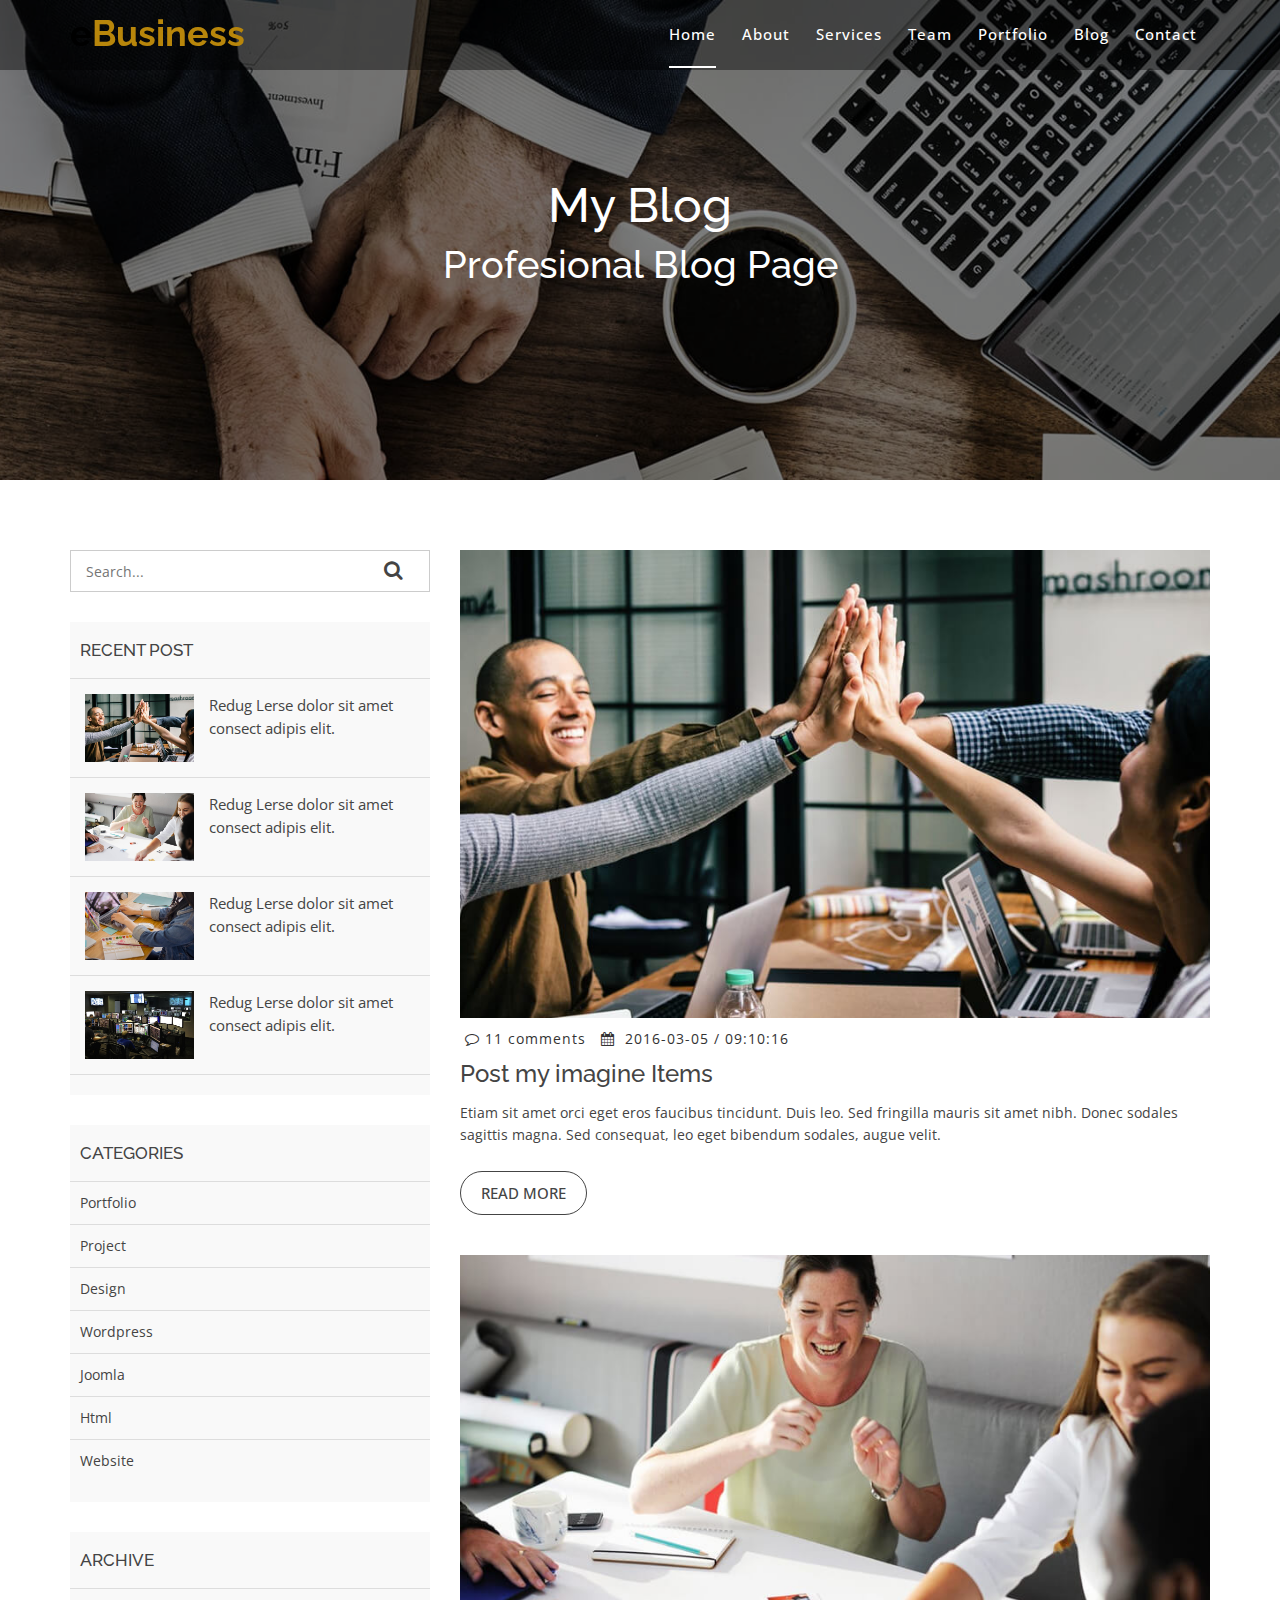
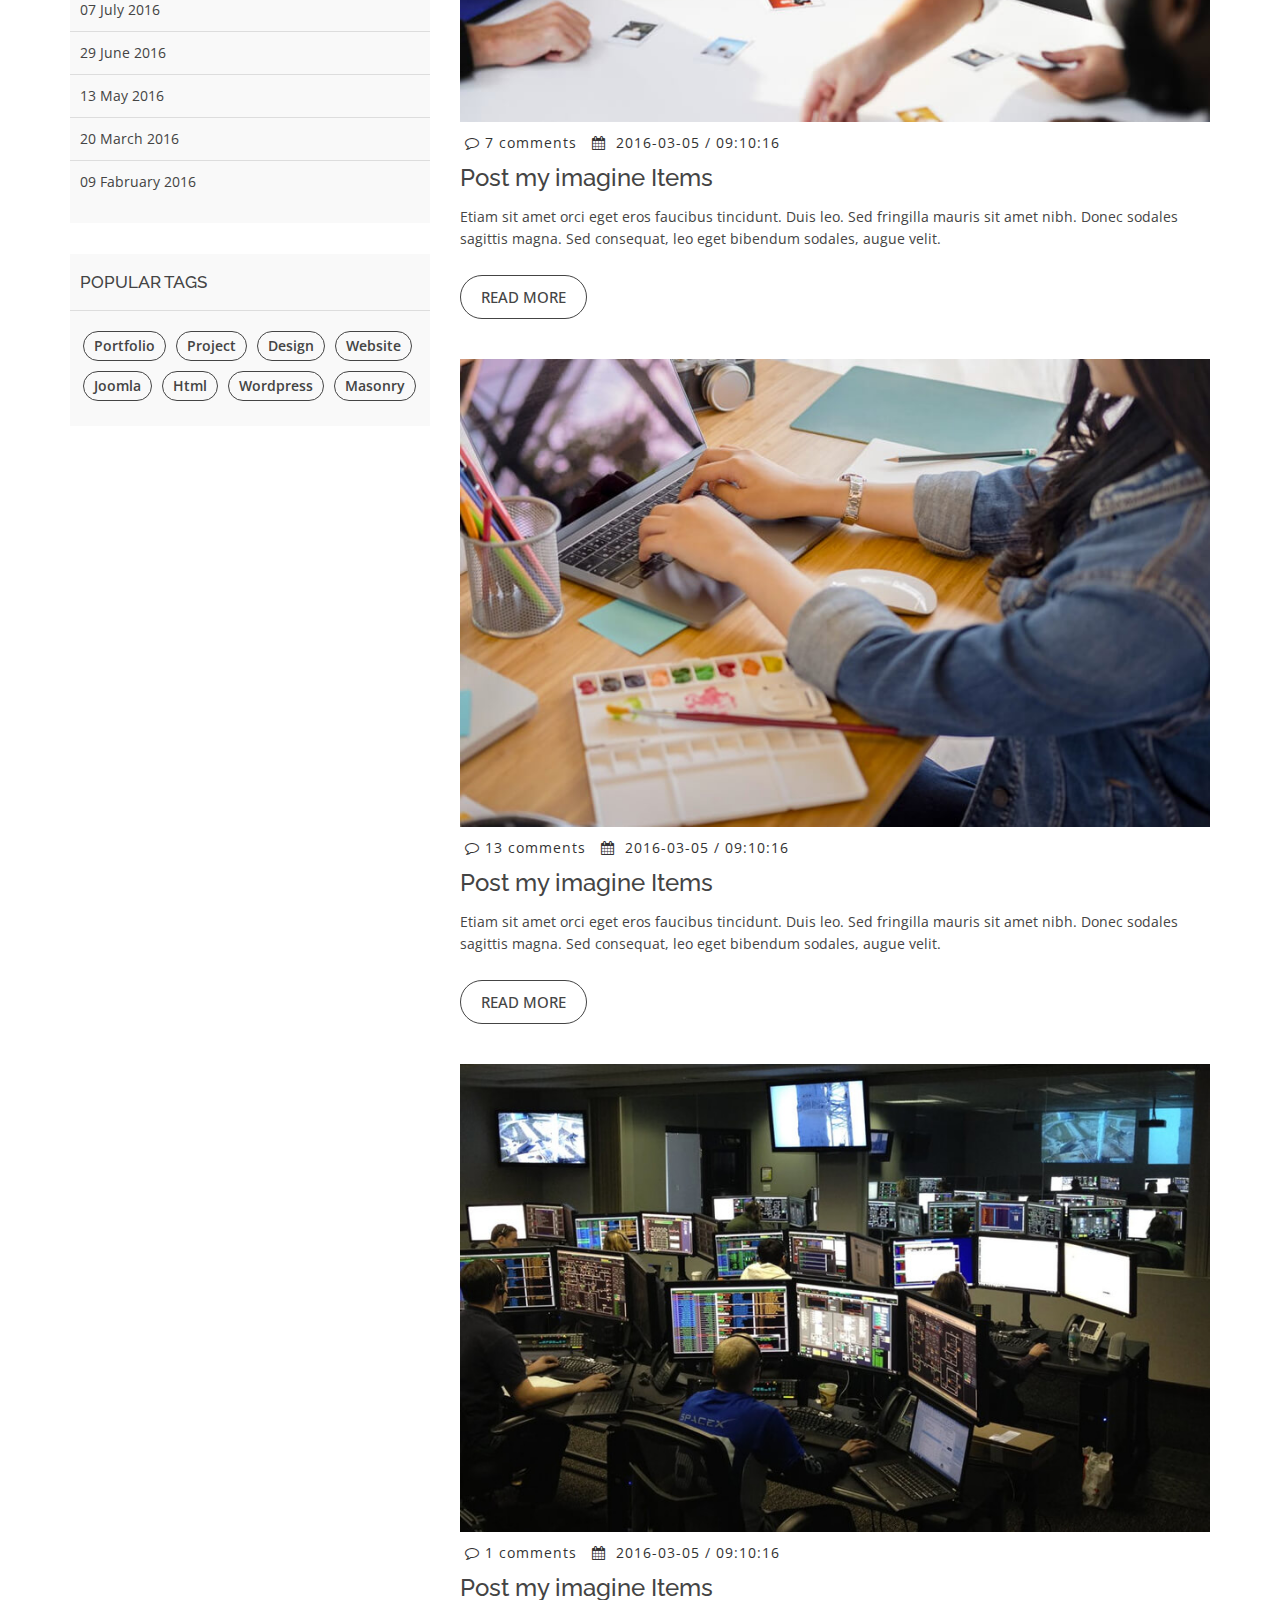
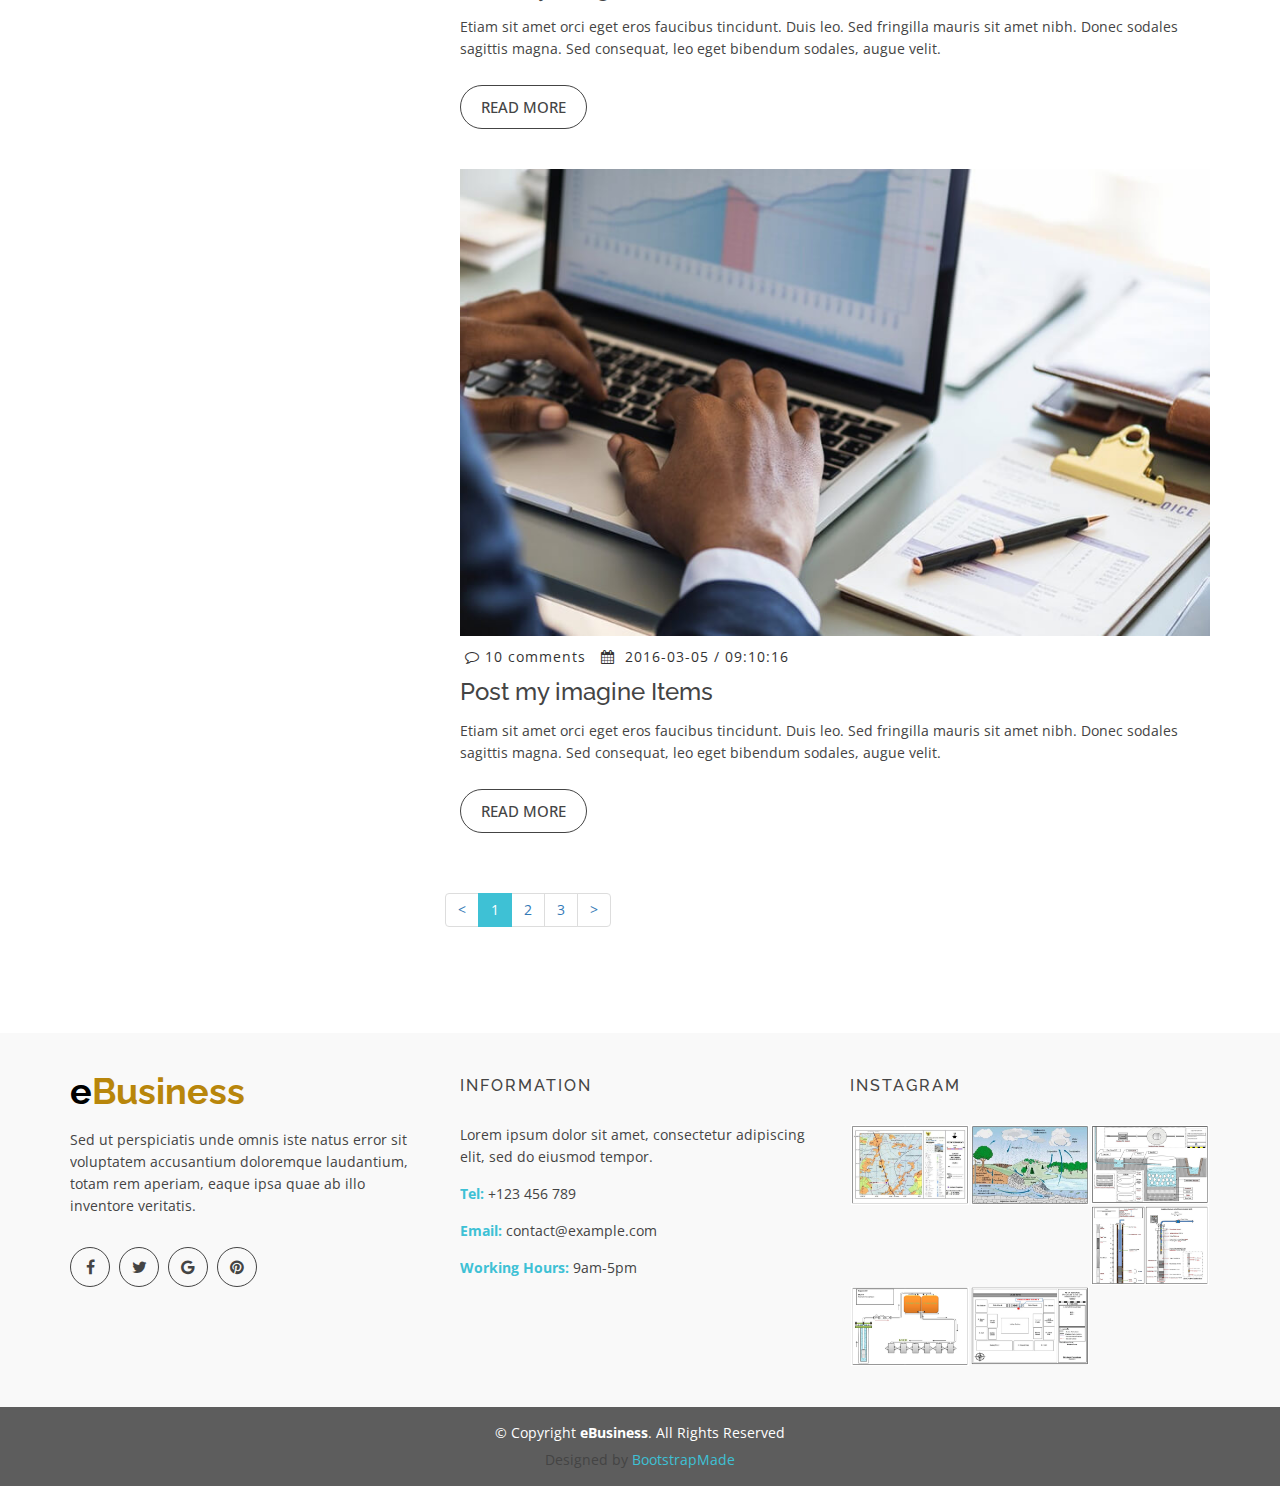
<file: blog.html>
<!doctype html>
<html lang="en">
<head>
  <meta charset="utf-8">
  <title>eBusiness Bootstrap Template</title>
  <meta content="width=device-width, initial-scale=1.0" name="viewport">
  <meta content="" name="keywords">
  <meta content="" name="description">

  <!-- Favicons -->
  <link href="img/favicon.png" rel="icon">
  <link href="img/apple-touch-icon.png" rel="apple-touch-icon">

  <!-- Google Fonts -->
  <link href="https://fonts.googleapis.com/css?family=Open+Sans:300,400,400i,600,700|Raleway:300,400,400i,500,500i,700,800,900" rel="stylesheet">

  <!-- Bootstrap CSS File -->
  <link href="lib/bootstrap/css/bootstrap.min.css" rel="stylesheet">

  <!-- Libraries CSS Files -->
  <link href="lib/nivo-slider/css/nivo-slider.css" rel="stylesheet">
  <link href="lib/owlcarousel/owl.carousel.css" rel="stylesheet">
  <link href="lib/owlcarousel/owl.transitions.css" rel="stylesheet">
  <link href="lib/font-awesome/css/font-awesome.min.css" rel="stylesheet">
  <link href="lib/animate/animate.min.css" rel="stylesheet">
  <link href="lib/venobox/venobox.css" rel="stylesheet">

  <!-- Nivo Slider Theme -->
  <link href="css/nivo-slider-theme.css" rel="stylesheet">

  <!-- Main Stylesheet File -->
  <link href="css/style.css" rel="stylesheet">

  <!-- Responsive Stylesheet File -->
  <link href="css/responsive.css" rel="stylesheet">

  <!-- =======================================================
    Theme Name: eBusiness
    Theme URL: https://bootstrapmade.com/ebusiness-bootstrap-corporate-template/
    Author: BootstrapMade.com
    License: https://bootstrapmade.com/license/
  ======================================================= -->
</head>

<body data-spy="scroll" data-target="#navbar-example">

  <div id="preloader"></div>

  <header>
    <!-- header-area start -->
    <div id="sticker" class="header-area">
      <div class="container">
        <div class="row">
          <div class="col-md-12 col-sm-12">

            <!-- Navigation -->
            <nav class="navbar navbar-default">
              <!-- Brand and toggle get grouped for better mobile display -->
              <div class="navbar-header">
                <button type="button" class="navbar-toggle collapsed" data-toggle="collapse" data-target=".bs-example-navbar-collapse-1" aria-expanded="false">
										<span class="sr-only">Toggle navigation</span>
										<span class="icon-bar"></span>
										<span class="icon-bar"></span>
										<span class="icon-bar"></span>
									</button>
                <!-- Brand -->
                <a class="navbar-brand page-scroll sticky-logo" href="index.html">
                  <h1><span>e</span>Business</h1>
                  <!-- Uncomment below if you prefer to use an image logo -->
                  <!-- <img src="img/logo.png" alt="" title=""> -->
								</a>
              </div>
              <!-- Collect the nav links, forms, and other content for toggling -->
              <div class="collapse navbar-collapse main-menu bs-example-navbar-collapse-1" id="navbar-example">
                <ul class="nav navbar-nav navbar-right">
                  <li class="active">
                    <a class="page-scroll" href="#home">Home</a>
                  </li>
                  <li>
                    <a class="page-scroll" href="#about">About</a>
                  </li>
                  <li>
                    <a class="page-scroll" href="#services">Services</a>
                  </li>
                  <li>
                    <a class="page-scroll" href="#team">Team</a>
                  </li>
                  <li>
                    <a class="page-scroll" href="#portfolio">Portfolio</a>
                  </li>
                  <li>
                    <a class="page-scroll" href="#blog">Blog</a>
                  </li>
                  <li>
                    <a class="page-scroll" href="#contact">Contact</a>
                  </li>
                </ul>
              </div>
              <!-- navbar-collapse -->
            </nav>
            <!-- END: Navigation -->
          </div>
        </div>
      </div>
    </div>
    <!-- header-area end -->
  </header>
  <!-- header end -->

  <!-- Start Bottom Header -->
  <div class="header-bg page-area">
    <div class="home-overly"></div>
    <div class="container">
      <div class="row">
        <div class="col-md-12 col-sm-12 col-xs-12">
          <div class="slider-content text-center">
            <div class="header-bottom">
              <div class="layer2 wow zoomIn" data-wow-duration="1s" data-wow-delay=".4s">
                <h1 class="title2">My Blog</h1>
              </div>
              <div class="layer3 wow zoomInUp" data-wow-duration="2s" data-wow-delay="1s">
                <h2 class="title3">Profesional Blog Page</h2>
              </div>
            </div>
          </div>
        </div>
      </div>
    </div>
  </div>
  <!-- END Header -->
  <div class="blog-page area-padding">
    <div class="container">
      <div class="row">
        <div class="col-lg-4 col-md-4 col-sm-4 col-xs-12">
          <div class="page-head-blog">
            <div class="single-blog-page">
              <!-- search option start -->
              <form action="#">
                <div class="search-option">
                  <input type="text" placeholder="Search...">
                  <button class="button" type="submit">
                                            <i class="fa fa-search"></i>
                                        </button>
                </div>
              </form>
              <!-- search option end -->
            </div>
            <div class="single-blog-page">
              <!-- recent start -->
              <div class="left-blog">
                <h4>recent post</h4>
                <div class="recent-post">
                  <!-- start single post -->
                  <div class="recent-single-post">
                    <div class="post-img">
                      <a href="#">
												   <img src="img/blog/1.jpg" alt="">
												</a>
                    </div>
                    <div class="pst-content">
                      <p><a href="#"> Redug Lerse dolor sit amet consect adipis elit.</a></p>
                    </div>
                  </div>
                  <!-- End single post -->
                  <!-- start single post -->
                  <div class="recent-single-post">
                    <div class="post-img">
                      <a href="#">
												   <img src="img/blog/2.jpg" alt="">
												</a>
                    </div>
                    <div class="pst-content">
                      <p><a href="#"> Redug Lerse dolor sit amet consect adipis elit.</a></p>
                    </div>
                  </div>
                  <!-- End single post -->
                  <!-- start single post -->
                  <div class="recent-single-post">
                    <div class="post-img">
                      <a href="#">
												   <img src="img/blog/3.jpg" alt="">
												</a>
                    </div>
                    <div class="pst-content">
                      <p><a href="#"> Redug Lerse dolor sit amet consect adipis elit.</a></p>
                    </div>
                  </div>
                  <!-- End single post -->
                  <!-- start single post -->
                  <div class="recent-single-post">
                    <div class="post-img">
                      <a href="#">
												   <img src="img/blog/4.jpg" alt="">
												</a>
                    </div>
                    <div class="pst-content">
                      <p><a href="#"> Redug Lerse dolor sit amet consect adipis elit.</a></p>
                    </div>
                  </div>
                  <!-- End single post -->
                </div>
              </div>
              <!-- recent end -->
            </div>
            <div class="single-blog-page">
              <div class="left-blog">
                <h4>categories</h4>
                <ul>
                  <li>
                    <a href="#">Portfolio</a>
                  </li>
                  <li>
                    <a href="#">Project</a>
                  </li>
                  <li>
                    <a href="#">Design</a>
                  </li>
                  <li>
                    <a href="#">wordpress</a>
                  </li>
                  <li>
                    <a href="#">Joomla</a>
                  </li>
                  <li>
                    <a href="#">Html</a>
                  </li>
                  <li>
                    <a href="#">Website</a>
                  </li>
                </ul>
              </div>
            </div>
            <div class="single-blog-page">
              <div class="left-blog">
                <h4>archive</h4>
                <ul>
                  <li>
                    <a href="#">07 July 2016</a>
                  </li>
                  <li>
                    <a href="#">29 June 2016</a>
                  </li>
                  <li>
                    <a href="#">13 May 2016</a>
                  </li>
                  <li>
                    <a href="#">20 March 2016</a>
                  </li>
                  <li>
                    <a href="#">09 Fabruary 2016</a>
                  </li>
                </ul>
              </div>
            </div>
            <div class="single-blog-page">
              <div class="left-tags blog-tags">
                <div class="popular-tag left-side-tags left-blog">
                  <h4>popular tags</h4>
                  <ul>
                    <li>
                      <a href="#">Portfolio</a>
                    </li>
                    <li>
                      <a href="#">Project</a>
                    </li>
                    <li>
                      <a href="#">Design</a>
                    </li>
                    <li>
                      <a href="#">Website</a>
                    </li>
                    <li>
                      <a href="#">Joomla</a>
                    </li>
                    <li>
                      <a href="#">Html</a>
                    </li>
                    <li>
                      <a href="#">wordpress</a>
                    </li>
                    <li>
                      <a href="#">Masonry</a>
                    </li>
                  </ul>
                </div>
              </div>
            </div>
          </div>
        </div>
        <!-- End left sidebar -->
        <!-- Start single blog -->
        <div class="col-md-8 col-sm-8 col-xs-12">
          <div class="row">
            <div class="col-md-12 col-sm-12 col-xs-12">
              <div class="single-blog">
                <div class="single-blog-img">
                  <a href="blog-details.html">
											<img src="img/blog/1.jpg" alt="">
										</a>
                </div>
                <div class="blog-meta">
                  <span class="comments-type">
											<i class="fa fa-comment-o"></i>
											<a href="#">11 comments</a>
										</span>
                  <span class="date-type">
											<i class="fa fa-calendar"></i>2016-03-05 / 09:10:16
										</span>
                </div>
                <div class="blog-text">
                  <h4>
											<a href="#">Post my imagine Items</a>
										</h4>
                  <p>
                    Etiam sit amet orci eget eros faucibus tincidunt. Duis leo. Sed fringilla mauris sit amet nibh. Donec sodales sagittis magna. Sed consequat, leo eget bibendum sodales, augue velit.
                  </p>
                </div>
                <span>
										<a href="blog-details.html" class="ready-btn">Read more</a>
									</span>
              </div>
            </div>
            <!-- End single blog -->
            <div class="col-md-12 col-sm-12 col-xs-12">
              <div class="single-blog">
                <div class="single-blog-img">
                  <a href="blog-details.html">
											<img src="img/blog/2.jpg" alt="">
										</a>
                </div>
                <div class="blog-meta">
                  <span class="comments-type">
											<i class="fa fa-comment-o"></i>
											<a href="#">7 comments</a>
										</span>
                  <span class="date-type">
											<i class="fa fa-calendar"></i>2016-03-05 / 09:10:16
										</span>
                </div>
                <div class="blog-text">
                  <h4>
											<a href="#">Post my imagine Items</a>
										</h4>
                  <p>
                    Etiam sit amet orci eget eros faucibus tincidunt. Duis leo. Sed fringilla mauris sit amet nibh. Donec sodales sagittis magna. Sed consequat, leo eget bibendum sodales, augue velit.
                  </p>
                </div>
                <span>
										<a href="blog-details.html" class="ready-btn">Read more</a>
									</span>
              </div>
            </div>
            <!-- Start single blog -->
            <div class="col-md-12 col-sm-12 col-xs-12">
              <div class="single-blog">
                <div class="single-blog-img">
                  <a href="blog-details.html">
											<img src="img/blog/3.jpg" alt="">
										</a>
                </div>
                <div class="blog-meta">
                  <span class="comments-type">
											<i class="fa fa-comment-o"></i>
											<a href="#">13 comments</a>
										</span>
                  <span class="date-type">
											<i class="fa fa-calendar"></i>2016-03-05 / 09:10:16
										</span>
                </div>
                <div class="blog-text">
                  <h4>
											<a href="#">Post my imagine Items</a>
										</h4>
                  <p>
                    Etiam sit amet orci eget eros faucibus tincidunt. Duis leo. Sed fringilla mauris sit amet nibh. Donec sodales sagittis magna. Sed consequat, leo eget bibendum sodales, augue velit.
                  </p>
                </div>
                <span>
										<a href="blog-details.html" class="ready-btn">Read more</a>
									</span>
              </div>
            </div>
            <!-- End single blog -->
            <div class="col-md-12 col-sm-12 col-xs-12">
              <div class="single-blog">
                <div class="single-blog-img">
                  <a href="blog-details.html">
											<img src="img/blog/4.jpg" alt="">
										</a>
                </div>
                <div class="blog-meta">
                  <span class="comments-type">
											<i class="fa fa-comment-o"></i>
											<a href="#">1 comments</a>
										</span>
                  <span class="date-type">
											<i class="fa fa-calendar"></i>2016-03-05 / 09:10:16
										</span>
                </div>
                <div class="blog-text">
                  <h4>
											<a href="#">Post my imagine Items</a>
										</h4>
                  <p>
                    Etiam sit amet orci eget eros faucibus tincidunt. Duis leo. Sed fringilla mauris sit amet nibh. Donec sodales sagittis magna. Sed consequat, leo eget bibendum sodales, augue velit.
                  </p>
                </div>
                <span>
										<a href="blog-details.html" class="ready-btn">Read more</a>
									</span>
              </div>
            </div>
            <!-- Start single blog -->
            <div class="col-md-12 col-sm-12 col-xs-12">
              <div class="single-blog">
                <div class="single-blog-img">
                  <a href="blog-details.html">
											<img src="img/blog/5.jpg" alt="">
										</a>
                </div>
                <div class="blog-meta">
                  <span class="comments-type">
											<i class="fa fa-comment-o"></i>
											<a href="#">10 comments</a>
										</span>
                  <span class="date-type">
											<i class="fa fa-calendar"></i>2016-03-05 / 09:10:16
										</span>
                </div>
                <div class="blog-text">
                  <h4>
											<a href="#">Post my imagine Items</a>
										</h4>
                  <p>
                    Etiam sit amet orci eget eros faucibus tincidunt. Duis leo. Sed fringilla mauris sit amet nibh. Donec sodales sagittis magna. Sed consequat, leo eget bibendum sodales, augue velit.
                  </p>
                </div>
                <span>
										<a href="blog-details.html" class="ready-btn">Read more</a>
									</span>
              </div>
            </div>
            <!-- End single blog -->
            <div class="blog-pagination">
              <ul class="pagination">
                <li><a href="#">&lt;</a></li>
                <li class="active"><a href="#">1</a></li>
                <li><a href="#">2</a></li>
                <li><a href="#">3</a></li>
                <li><a href="#">&gt;</a></li>
              </ul>
            </div>
          </div>
        </div>
      </div>
    </div>
  </div>
  <!-- End Blog Area -->

  <div class="clearfix"></div>

  <!-- Start Footer bottom Area -->
  <footer>
    <div class="footer-area">
      <div class="container">
        <div class="row">
          <div class="col-md-4 col-sm-4 col-xs-12">
            <div class="footer-content">
              <div class="footer-head">
                <div class="footer-logo">
                  <h2><span>e</span>Business</h2>
                </div>

                <p>Sed ut perspiciatis unde omnis iste natus error sit voluptatem accusantium doloremque laudantium, totam rem aperiam, eaque ipsa quae ab illo inventore veritatis.</p>
                <div class="footer-icons">
                  <ul>
                    <li>
                      <a href="#"><i class="fa fa-facebook"></i></a>
                    </li>
                    <li>
                      <a href="#"><i class="fa fa-twitter"></i></a>
                    </li>
                    <li>
                      <a href="#"><i class="fa fa-google"></i></a>
                    </li>
                    <li>
                      <a href="#"><i class="fa fa-pinterest"></i></a>
                    </li>
                  </ul>
                </div>
              </div>
            </div>
          </div>
          <!-- end single footer -->
          <div class="col-md-4 col-sm-4 col-xs-12">
            <div class="footer-content">
              <div class="footer-head">
                <h4>information</h4>
                <p>
                  Lorem ipsum dolor sit amet, consectetur adipiscing elit, sed do eiusmod tempor.
                </p>
                <div class="footer-contacts">
                  <p><span>Tel:</span> +123 456 789</p>
                  <p><span>Email:</span> contact@example.com</p>
                  <p><span>Working Hours:</span> 9am-5pm</p>
                </div>
              </div>
            </div>
          </div>
          <!-- end single footer -->
          <div class="col-md-4 col-sm-4 col-xs-12">
            <div class="footer-content">
              <div class="footer-head">
                <h4>Instagram</h4>
                <div class="flicker-img">
                  <a href="#"><img src="img/portfolio/1.jpg" alt=""></a>
                  <a href="#"><img src="img/portfolio/2.jpg" alt=""></a>
                  <a href="#"><img src="img/portfolio/3.jpg" alt=""></a>
                  <a href="#"><img src="img/portfolio/4.jpg" alt=""></a>
                  <a href="#"><img src="img/portfolio/5.jpg" alt=""></a>
                  <a href="#"><img src="img/portfolio/6.jpg" alt=""></a>
                </div>
              </div>
            </div>
          </div>
        </div>
      </div>
    </div>
    <div class="footer-area-bottom">
      <div class="container">
        <div class="row">
          <div class="col-md-12 col-sm-12 col-xs-12">
            <div class="copyright text-center">
              <p>
                &copy; Copyright <strong>eBusiness</strong>. All Rights Reserved
              </p>
            </div>
            <div class="credits">
              <!--
                All the links in the footer should remain intact.
                You can delete the links only if you purchased the pro version.
                Licensing information: https://bootstrapmade.com/license/
                Purchase the pro version with working PHP/AJAX contact form: https://bootstrapmade.com/buy/?theme=eBusiness
              -->
              Designed by <a href="https://bootstrapmade.com/">BootstrapMade</a>
            </div>
          </div>
        </div>
      </div>
    </div>
  </footer>

  <a href="#" class="back-to-top"><i class="fa fa-chevron-up"></i></a>

  <!-- JavaScript Libraries -->
  <script src="lib/jquery/jquery.min.js"></script>
  <script src="lib/bootstrap/js/bootstrap.min.js"></script>
  <script src="lib/owlcarousel/owl.carousel.min.js"></script>
  <script src="lib/venobox/venobox.min.js"></script>
  <script src="lib/knob/jquery.knob.js"></script>
  <script src="lib/wow/wow.min.js"></script>
  <script src="lib/parallax/parallax.js"></script>
  <script src="lib/easing/easing.min.js"></script>
  <script src="lib/nivo-slider/js/jquery.nivo.slider.js" type="text/javascript"></script>
  <script src="lib/appear/jquery.appear.js"></script>
  <script src="lib/isotope/isotope.pkgd.min.js"></script>

  <!-- Contact Form JavaScript File -->
  <script src="contactform/contactform.js"></script>

  <script src="js/main.js"></script>
</body>

</html>
</file>
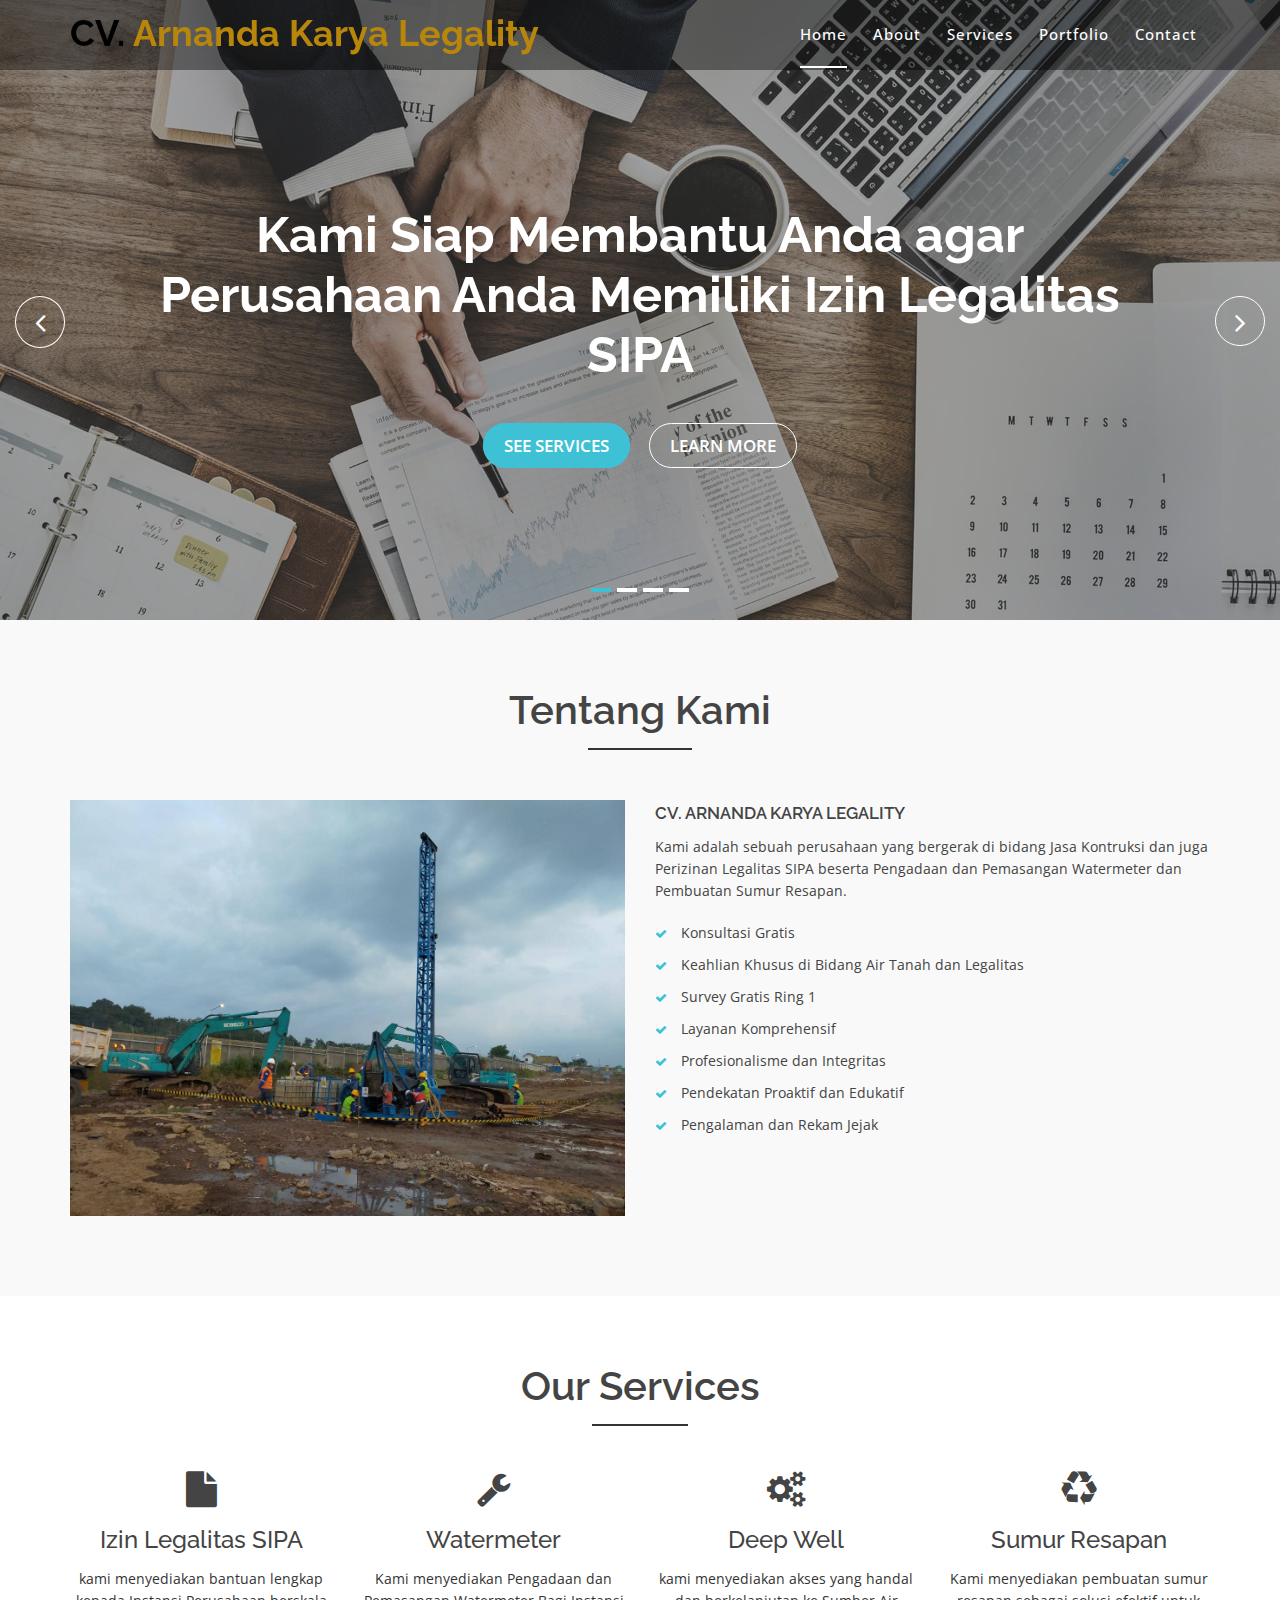
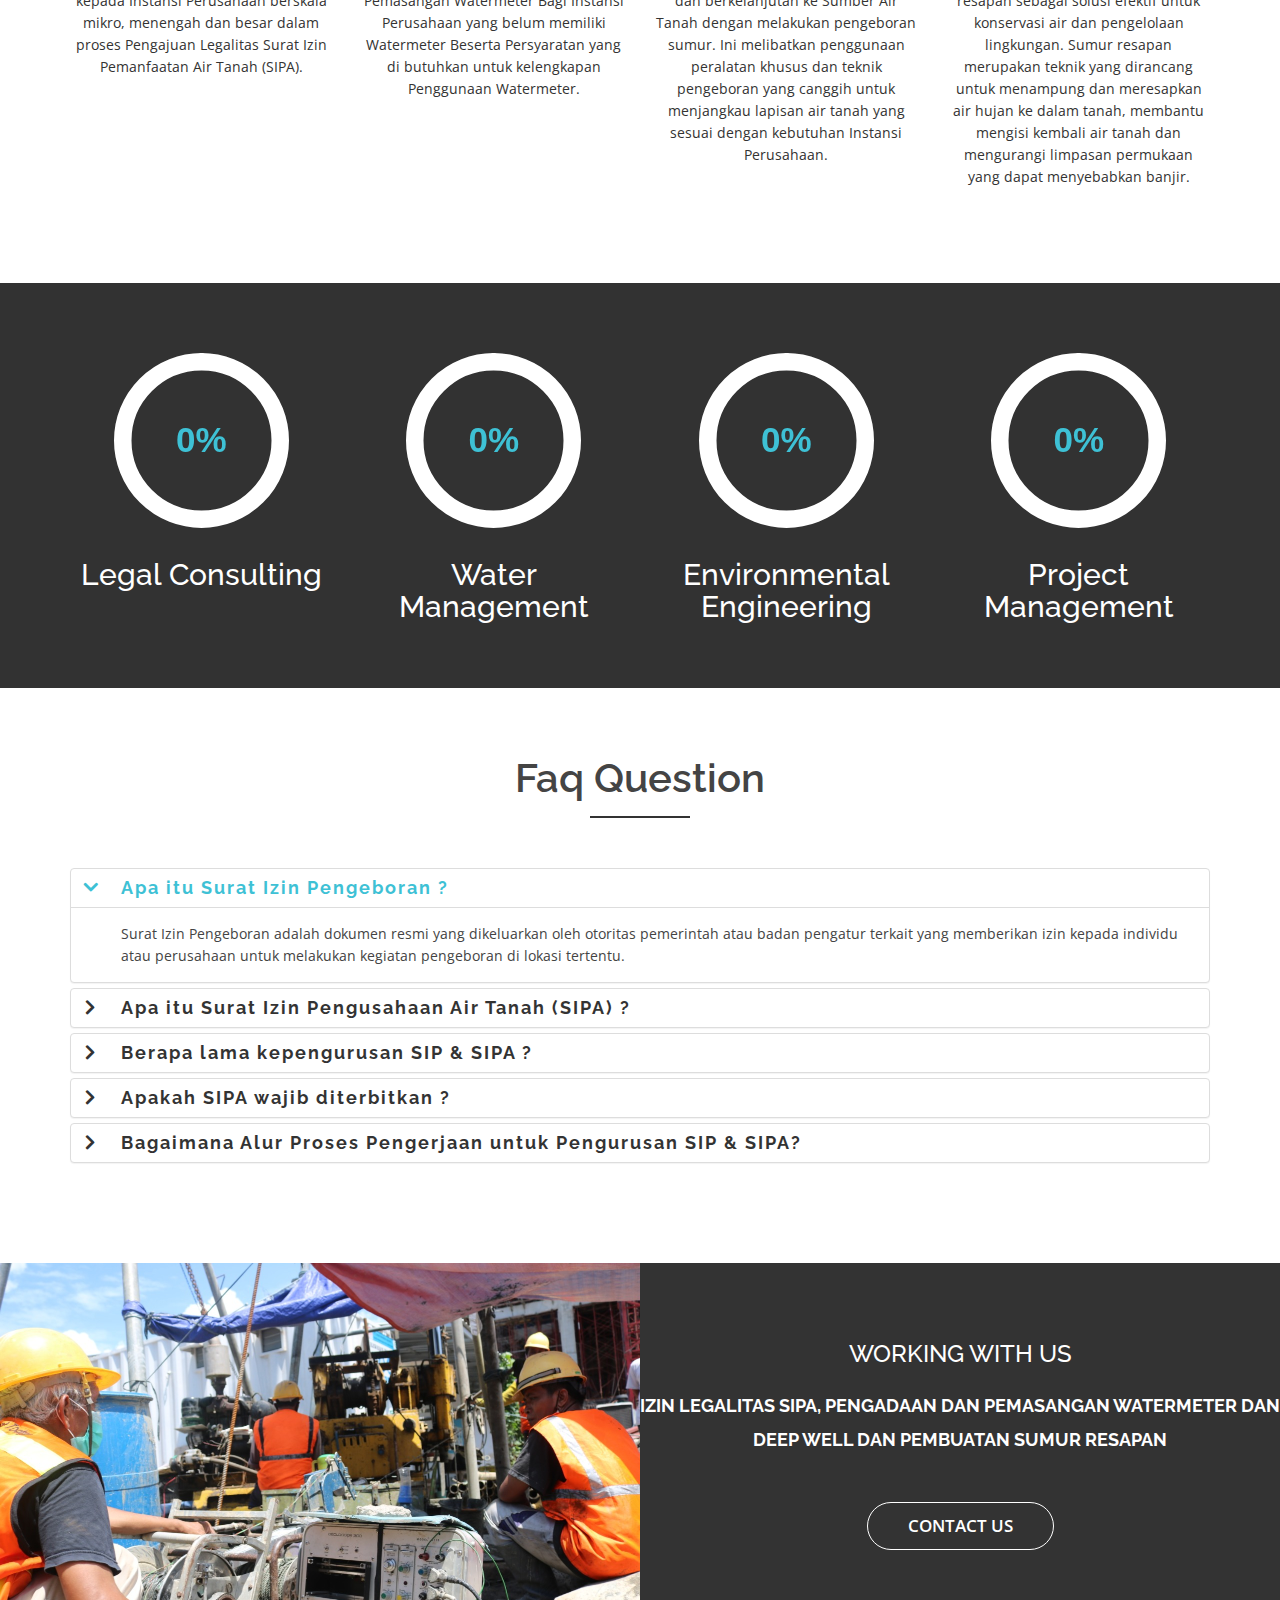
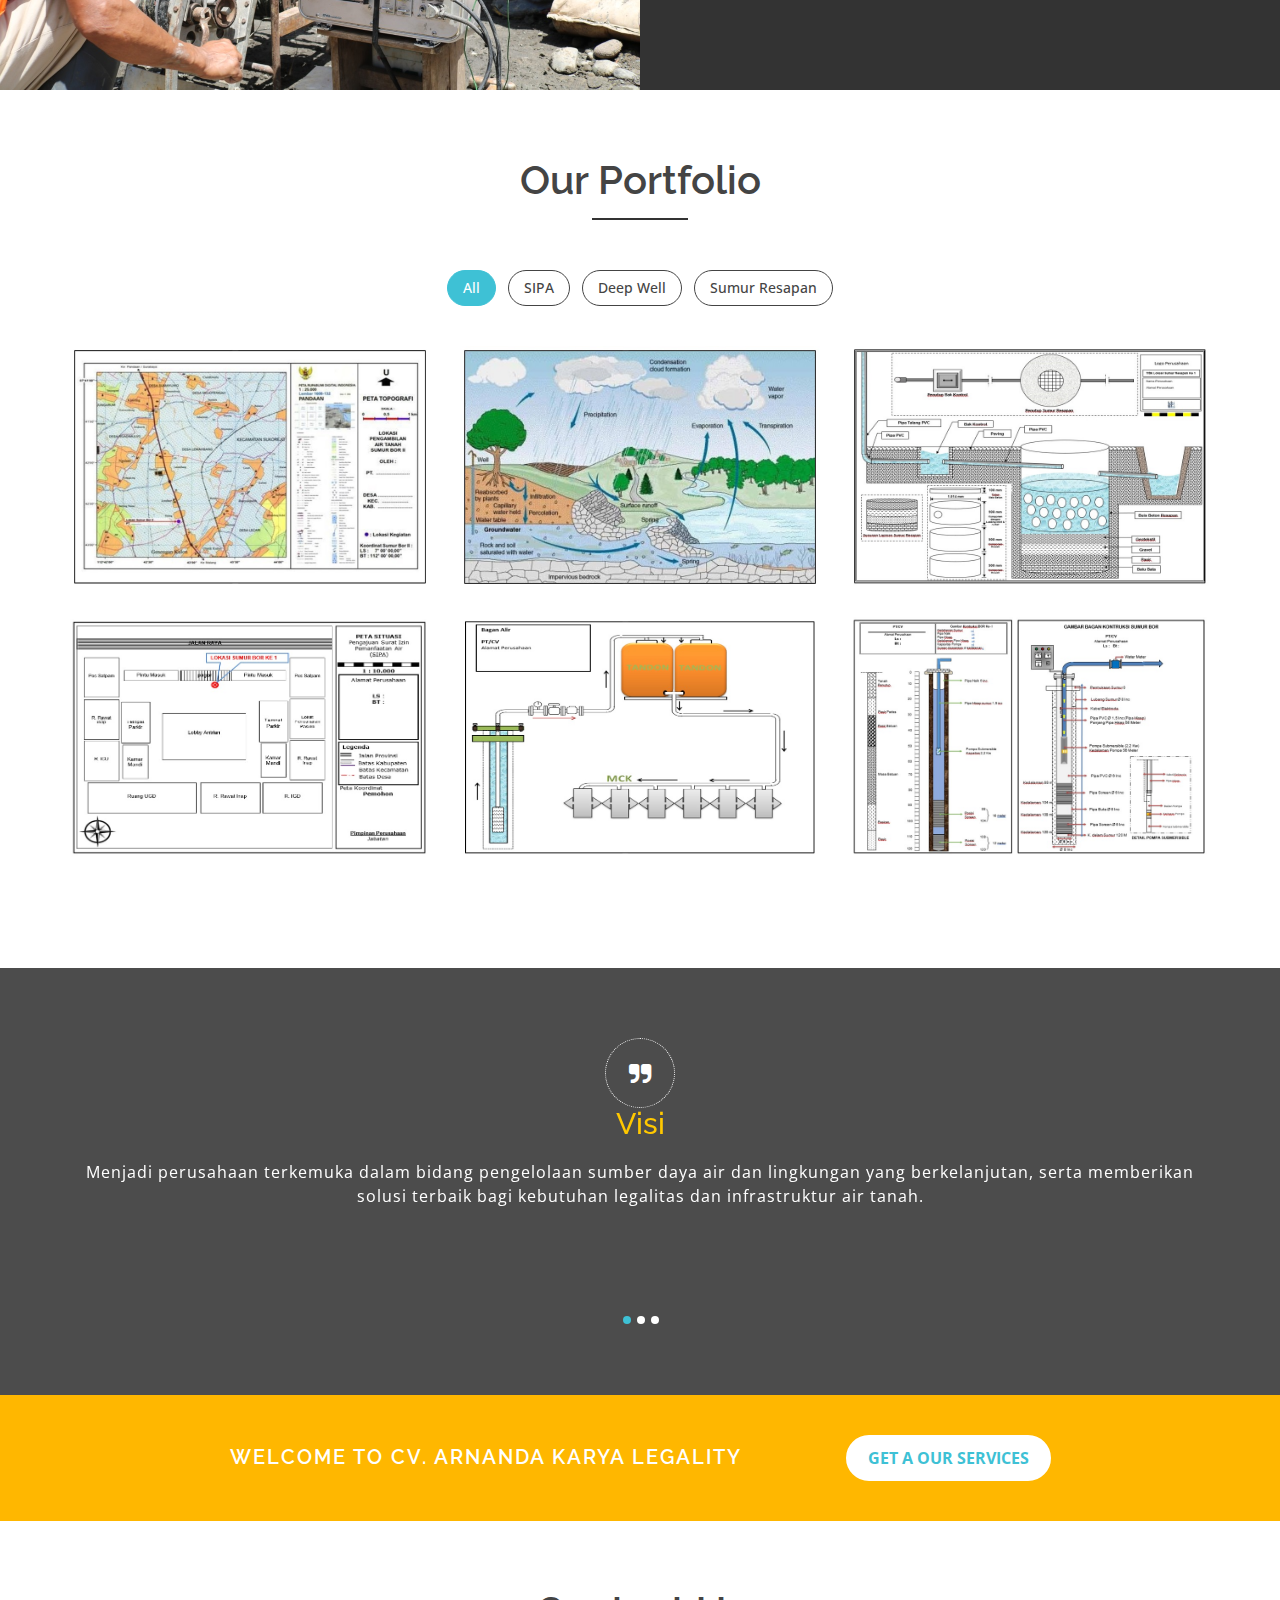
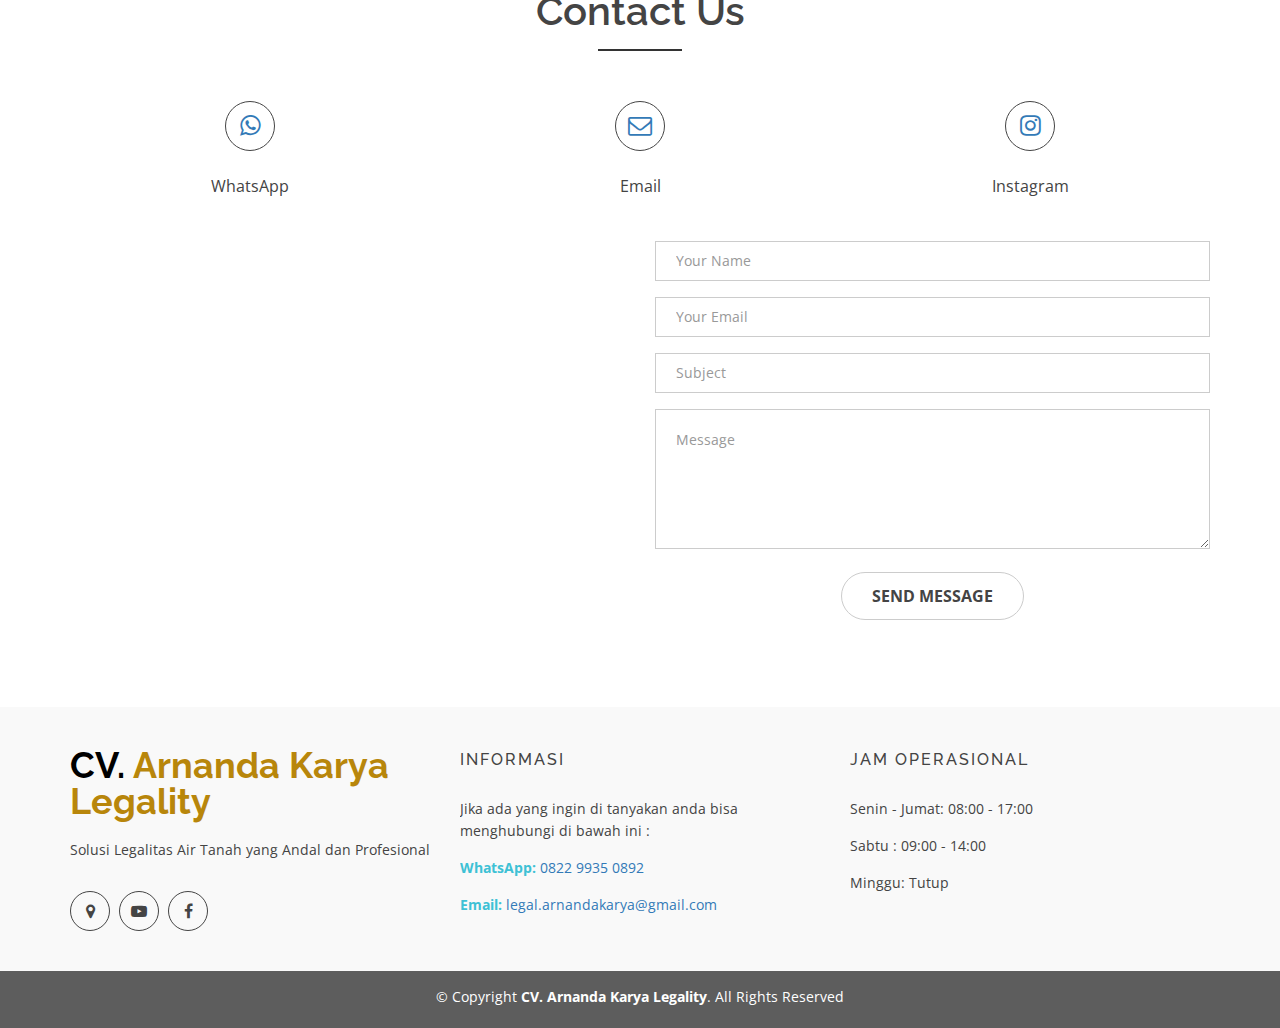
<file: index_backup.html>
<!DOCTYPE html>
<html lang="en">
<head>
    <meta charset="utf-8" />
    <title>Surat Izin Pengusahaan Air Tanah | CV. Arnanda Karya Legality</title>
    <meta content="width=device-width, initial-scale=1.0" name="viewport" />

    <!-- Primary Meta Tags -->
    <meta name="description" content="Jasa Konsultan SIPA - pengurusan legalitas dan perizinan air tanah (SIP dan SIPA), pembuatan sumur resapan, pemasangan watermeter, dan pengeboran sumur dalam untuk kebutuhan perusahaan Anda." />
    <meta name="keywords" content="SIPA, SIPA Sumur Bor, SIPA Air Tanah, Kepengurusan SIPA, legalitas air tanah, sumur resapan, pemasangan watermeter, pengeboran sumur" />
    <meta name="robots" content="index, follow" />
    <meta name="author" content="Jasa Kepengurusan SIPA - CV. Arnanda Karya Legality" />
    <meta name="google-site-verification" content="wyKtiC-MgekNH5BU8si9_A2HlGoLxwZoEfLLLEwBHaM" />
    <meta name="theme-color" content="#ffffff" />

    <!-- Open Graph / Facebook -->
    <meta property="og:type" content="website" />
    <meta property="og:url" content="https://sipasumurbor.com/" />
    <meta property="og:title" content="Surat Izin Pengusahaan Air Tanah | CV. Arnanda Karya Legality" />
    <meta property="og:description" content="Arnanda Karya Legality menyediakan layanan pengurusan legalitas dan perizinan air tanah (SIP dan SIPA), pembuatan sumur resapan, pemasangan watermeter, dan pengeboran sumur dalam untuk kebutuhan perusahaan Anda." />
    <meta property="og:image" content="https://www.arnanda-karya-legality.com/images/og-image.jpg" />

    <!-- Twitter -->
    <meta name="twitter:card" content="summary_large_image" />
    <meta name="twitter:url" content="https://sipasumurbor.com/" />
    <meta name="twitter:title" content="Surat Izin Pengusahaan Air Tanah | CV. Arnanda Karya Legality" />
    <meta name="twitter:description" content="Arnanda Karya Legality menyediakan layanan pengurusan legalitas dan perizinan air tanah (SIP dan SIPA), pembuatan sumur resapan, pemasangan watermeter, dan pengeboran sumur dalam untuk kebutuhan perusahaan Anda." />
    <meta name="twitter:image" content="https://www.arnanda-karya-legality.com/images/twitter-image.jpg" />

    <!-- Structured Data -->
    <script type="application/ld+json">
      {
        "@context": "http://schema.org",
        "@type": "Organization",
        "name": "CV. Arnanda Karya Legality",
        "url": "https://sipasumurbor.com/",
        "logo": "https://sipasumurbor.com/img/Logo Akl.png",
        "sameAs": [
          "https://www.facebook.com/your-facebook-page",
          "https://www.twitter.com/your-twitter-page",
          "https://www.linkedin.com/in/your-linkedin-profile"
        ],
        "contactPoint": {
          "@type": "ContactPoint",
          "telephone": "+62-822-9935-0892",
          "contactType": "Customer Service"
        } 
      }
    </script>

    <!-- Favicons -->
    <link href="img/Logo Akl.png" rel="icon" />
    <link href="img/Logo Akl.png" rel="apple-touch-icon" />

    <!-- Google Fonts -->
    <link
      href="https://fonts.googleapis.com/css?family=Open+Sans:300,400,400i,600,700|Raleway:300,400,400i,500,500i,700,800,900"
      rel="stylesheet"
    />

    <!-- Bootstrap CSS File -->
    <link href="lib/bootstrap/css/bootstrap.min.css" rel="stylesheet" />

    <!-- Libraries CSS Files -->
    <link href="lib/nivo-slider/css/nivo-slider.css" rel="stylesheet" />
    <link href="lib/owlcarousel/owl.carousel.css" rel="stylesheet" />
    <link href="lib/owlcarousel/owl.transitions.css" rel="stylesheet" />
    <link href="lib/font-awesome/css/font-awesome.min.css" rel="stylesheet" />
    <link href="lib/animate/animate.min.css" rel="stylesheet" />
    <link href="lib/venobox/venobox.css" rel="stylesheet" />

    <!-- Nivo Slider Theme -->
    <link href="css/nivo-slider-theme.css" rel="stylesheet" />

    <!-- Main Stylesheet File -->
    <link href="css/style.css" rel="stylesheet" />

    <!-- Responsive Stylesheet File -->
    <link href="css/responsive.css" rel="stylesheet" />
  </head>

  <body data-spy="scroll" data-target="#navbar-example">
    <div id="preloader"></div>
    
    <!--header start-->
  <header>
      <!-- header-area start -->
      <div id="sticker" class="header-area">
        <div class="container">
          <div class="row">
            <div class="col-md-12 col-sm-12">
              <!-- Navigation -->
              <nav class="navbar navbar-default">
                <!-- Brand and toggle get grouped for better mobile display -->
                <div class="navbar-header">
                  <button
                    type="button"
                    class="navbar-toggle collapsed"
                    data-toggle="collapse"
                    data-target=".bs-example-navbar-collapse-1"
                    aria-expanded="false"
                  >
                    <span class="sr-only">Toggle navigation</span>
                    <span class="icon-bar"></span>
                    <span class="icon-bar"></span>
                    <span class="icon-bar"></span>
                  </button>
                  <!-- Brand -->
                  <a
                    class="navbar-brand page-scroll sticky-logo"
                    href="index.html"
                  >
                    <h1><span>CV. </span>Arnanda Karya Legality</h1>
                    <!-- <img src="img/Logo Akl.png" alt="" title=""> -->
                  </a>
                </div>
                <!-- Collect the nav links, forms, and other content for toggling -->
                <div
                  class="collapse navbar-collapse main-menu bs-example-navbar-collapse-1"
                  id="navbar-example"
                >
                  <ul class="nav navbar-nav navbar-right">
                    <li class="active">
                      <a class="page-scroll" href="#home">Home</a>
                    </li>
                    <li>
                      <a class="page-scroll" href="#about">About</a>
                    </li>
                    <li>
                      <a class="page-scroll" href="#services">Services</a>
                    </li>
                    <!-- <li>
                    <a class="page-scroll" href="#team">Team</a>
                  </li> -->
                    <li>
                      <a class="page-scroll" href="#portfolio">Portfolio</a>
                    </li>
                    <li>
                      <a class="page-scroll" href="#contact">Contact</a>
                    </li>
                  </ul>
                </div>
                <!-- navbar-collapse -->
              </nav>
              <!-- END: Navigation -->
            </div>
          </div>
        </div>
      </div>
      <!-- header-area end -->
    </header>
    <!-- header end -->


    <!-- Start Slider Area -->
    <div id="home" class="slider-area">
      <div class="bend niceties preview-2">
        <div id="ensign-nivoslider" class="slides">
          <img
            src="img/slider/slider1.jpg"
            alt=""
            title="#slider-direction-1"
          />
          <img
            src="img/slider/slider3.jpg"
            alt=""
            title="#slider-direction-2"
          />
          <img
            src="img/slider/slider2.jpg"
            alt=""
            title="#slider-direction-3"
          />
          <img
            src="img/slider/slider4.jpeg"
            alt=""
            title="#slider-direction-4"
          />
        </div>

        <!-- direction 1 -->
        <div id="slider-direction-1" class="slider-direction slider-one">
          <div class="container">
            <div class="row">
              <div class="col-md-12 col-sm-12 col-xs-12">
                <div class="slider-content">
                  <!-- layer 1 -->
                  <div
                    class="layer-1-1 hidden-xs wow slideInDown"
                    data-wow-duration="2s"
                    data-wow-delay=".2s"
                  >
                    <!-- <h2 class="title1">Jasa Perizinan Legalitas SIPA di seluruh Indonesia</h2> -->
                  </div>
                  <!-- layer 2 -->
                  <div
                    class="layer-1-2 wow slideInUp"
                    data-wow-duration="2s"
                    data-wow-delay=".1s"
                  >
                    <h1 class="title2">
                      Kami Siap Membantu Anda agar Perusahaan Anda Memiliki Izin
                      Legalitas SIPA
                    </h1>
                  </div>
                  <!-- layer 3 -->
                  <div
                    class="layer-1-3 hidden-xs wow slideInUp"
                    data-wow-duration="2s"
                    data-wow-delay=".2s"
                  >
                    <a class="ready-btn right-btn page-scroll" href="#services"
                      >See Services</a
                    >
                    <a class="ready-btn page-scroll" href="#about"
                      >Learn More</a
                    >
                  </div>
                </div>
              </div>
            </div>
          </div>
        </div>

        <!-- direction 2 -->
        <div id="slider-direction-2" class="slider-direction slider-two">
          <div class="container">
            <div class="row">
              <div class="col-md-12 col-sm-12 col-xs-12">
                <div class="slider-content text-center">
                  <!-- layer 1 -->
                  <div
                    class="layer-1-1 hidden-xs wow slideInUp"
                    data-wow-duration="2s"
                    data-wow-delay=".2s"
                  >
                    <h2 class="title1">
                      Jasa Pengadaan dan Pemasangan Watermeter
                    </h2>
                  </div>
                  <!-- layer 2 -->
                  <div
                    class="layer-1-2 wow slideInUp"
                    data-wow-duration="2s"
                    data-wow-delay=".1s"
                  >
                    <h1 class="title2">
                      Kami Adalah Sebuah Perusahaan yang Sangat Kompeten
                    </h1>
                  </div>
                  <!-- layer 3 -->
                  <div
                    class="layer-1-3 hidden-xs wow slideInUp"
                    data-wow-duration="2s"
                    data-wow-delay=".2s"
                  >
                    <a class="ready-btn right-btn page-scroll" href="#services"
                      >See Services</a
                    >
                    <a class="ready-btn page-scroll" href="#about"
                      >Learn More</a
                    >
                  </div>
                </div>
              </div>
            </div>
          </div>
        </div>

        <!-- direction 3 -->
        <div id="slider-direction-3" class="slider-direction slider-two">
          <div class="container">
            <div class="row">
              <div class="col-md-12 col-sm-12 col-xs-12">
                <div class="slider-content">
                  <!-- layer 1 -->
                  <div
                    class="layer-1-1 hidden-xs wow slideInUp"
                    data-wow-duration="2s"
                    data-wow-delay=".2s"
                  >
                    <h2 class="title1">Deep Well (ABT)</h2>
                  </div>
                  <!-- layer 2 -->
                  <div
                    class="layer-1-2 wow slideInUp"
                    data-wow-duration="2s"
                    data-wow-delay=".1s"
                  >
                    <h1 class="title2">
                      Kami Siap Melayani Anda dan Membantu Anda
                    </h1>
                  </div>
                  <!-- layer 3 -->
                  <div
                    class="layer-1-3 hidden-xs wow slideInUp"
                    data-wow-duration="2s"
                    data-wow-delay=".2s"
                  >
                    <a class="ready-btn right-btn page-scroll" href="#services"
                      >See Services</a
                    >
                    <a class="ready-btn page-scroll" href="#about"
                      >Learn More</a
                    >
                  </div>
                </div>
              </div>
            </div>
          </div>
        </div>

        <!-- direction 4 -->
        <div id="slider-direction-4" class="slider-direction slider-two">
          <div class="container">
            <div class="row">
              <div class="col-md-12 col-sm-12 col-xs-12">
                <div class="slider-content text-center">
                  <!-- layer 1 -->
                  <div
                    class="layer-1-1 hidden-xs wow slideInUp"
                    data-wow-duration="2s"
                    data-wow-delay=".2s"
                  >
                    <h2 class="title1">Jasa Pembuatan Sumur Resapan</h2>
                  </div>
                  <!-- layer 2 -->
                  <div
                    class="layer-1-2 wow slideInUp"
                    data-wow-duration="2s"
                    data-wow-delay=".1s"
                  >
                    <h1 class="title2">
                      Kami Adalah Ahlinya dalam Pembuatan Sumur Resapan
                    </h1>
                  </div>
                  <!-- layer 3 -->
                  <div
                    class="layer-1-3 hidden-xs wow slideInUp"
                    data-wow-duration="2s"
                    data-wow-delay=".2s"
                  >
                    <a class="ready-btn right-btn page-scroll" href="#services"
                      >See Services</a
                    >
                    <a class="ready-btn page-scroll" href="#about"
                      >Learn More</a
                    >
                  </div>
                </div>
              </div>
            </div>
          </div>
        </div>
      </div>
    </div>
    <!-- End Slider Area -->

    <!-- Start About area -->
    <div id="about" class="about-area area-padding">
      <div class="container">
        <div class="row">
          <div class="col-md-12 col-sm-12 col-xs-12">
            <div class="section-headline text-center">
              <h2>Tentang Kami</h2>
            </div>
          </div>
        </div>
        <div class="row">
          <!-- single-well start-->
          <div class="col-md-6 col-sm-6 col-xs-12">
            <div class="well-left">
              <div class="single-well">
                <a href="#">
                  <img src="img/about/about1.jpg" alt="" />
                </a>
              </div>
            </div>
          </div>
          <!-- single-well end-->
          <div class="col-md-6 col-sm-6 col-xs-12">
            <div class="well-middle">
              <div class="single-well">
                <a href="#">
                  <h4 class="sec-head">CV. Arnanda Karya Legality</h4>
                </a>
                <p>
                  Kami adalah sebuah perusahaan yang bergerak di bidang Jasa
                  Kontruksi dan juga Perizinan Legalitas SIPA beserta Pengadaan
                  dan Pemasangan Watermeter dan Pembuatan Sumur Resapan.
                </p>
                <ul>
                  <li><i class="fa fa-check"></i> Konsultasi Gratis</li>
                  <li>
                    <i class="fa fa-check"></i> Keahlian Khusus di Bidang Air
                    Tanah dan Legalitas
                  </li>
                  <li><i class="fa fa-check"></i> Survey Gratis Ring 1</li>
                  <li><i class="fa fa-check"></i> Layanan Komprehensif</li>
                  <li>
                    <i class="fa fa-check"></i> Profesionalisme dan Integritas
                  </li>
                  <li>
                    <i class="fa fa-check"></i> Pendekatan Proaktif dan Edukatif
                  </li>
                  <li>
                    <i class="fa fa-check"></i> Pengalaman dan Rekam Jejak
                  </li>
                </ul>
              </div>
            </div>
          </div>
          <!-- End col-->
        </div>
      </div>
    </div>
    <!-- End About area -->

    <!-- Start Service area -->
    <div id="services" class="services-area area-padding">
      <div class="container">
        <div class="row">
          <div class="col-md-12 col-sm-12 col-xs-12">
            <div class="section-headline services-head text-center">
              <h2>Our Services</h2>
            </div>
          </div>
        </div>
        <div class="row text-center">
          <div class="services-contents">
            <!-- Start Service Item -->
            <div class="col-md-3 col-sm-6 col-xs-12">
              <div class="about-move">
                <div class="services-details">
                  <div class="single-services">
                    <a class="services-icon" href="#">
                      <i class="fa fa-file"></i>
                    </a>
                    <h4>Izin Legalitas SIPA</h4>
                    <p>
                      kami menyediakan bantuan lengkap kepada Instansi
                      Perusahaan berskala mikro, menengah dan besar dalam proses
                      Pengajuan Legalitas Surat Izin Pemanfaatan Air Tanah
                      (SIPA).
                    </p>
                  </div>
                </div>
              </div>
            </div>
            <!-- End Service Item -->
            <!-- Start Service Item -->
            <div class="col-md-3 col-sm-6 col-xs-12">
              <div class="about-move">
                <div class="services-details">
                  <div class="single-services">
                    <a class="services-icon" href="#">
                      <i class="fa fa-wrench"></i>
                    </a>
                    <h4>Watermeter</h4>
                    <p>
                      Kami menyediakan Pengadaan dan Pemasangan Watermeter Bagi
                      Instansi Perusahaan yang belum memiliki Watermeter Beserta
                      Persyaratan yang di butuhkan untuk kelengkapan Penggunaan
                      Watermeter.
                    </p>
                  </div>
                </div>
              </div>
            </div>
            <!-- End Service Item -->
            <!-- Start Service Item -->
            <div class="col-md-3 col-sm-6 col-xs-12">
              <div class="about-move">
                <div class="services-details">
                  <div class="single-services">
                    <a class="services-icon" href="#">
                      <i class="fa fa-cogs"></i>
                    </a>
                    <h4>Deep Well</h4>
                    <p>
                      kami menyediakan akses yang handal dan berkelanjutan ke
                      Sumber Air Tanah dengan melakukan pengeboran sumur. Ini
                      melibatkan penggunaan peralatan khusus dan teknik
                      pengeboran yang canggih untuk menjangkau lapisan air tanah
                      yang sesuai dengan kebutuhan Instansi Perusahaan.
                    </p>
                  </div>
                </div>
              </div>
            </div>
            <!-- End Service Item -->
            <!-- Start Service Item -->
            <div class="col-md-3 col-sm-6 col-xs-12">
              <div class="about-move">
                <div class="services-details">
                  <div class="single-services">
                    <a class="services-icon" href="#">
                      <i class="fa fa-recycle"></i>
                    </a>
                    <h4>Sumur Resapan</h4>
                    <p>
                      Kami menyediakan pembuatan sumur resapan sebagai solusi
                      efektif untuk konservasi air dan pengelolaan lingkungan.
                      Sumur resapan merupakan teknik yang dirancang untuk
                      menampung dan meresapkan air hujan ke dalam tanah,
                      membantu mengisi kembali air tanah dan mengurangi limpasan
                      permukaan yang dapat menyebabkan banjir.
                    </p>
                  </div>
                </div>
              </div>
            </div>
            <!-- End Service Item -->
          </div>
        </div>
      </div>
    </div>
    <!-- End Service area -->

<!-- our-skill-area start -->
<div class="our-skill-area fix hidden-sm">
  <div class="test-overly"></div>
  <div class="skill-bg area-padding-2">
    <div class="container">
      <!-- section-heading end -->
      <div class="row">
        <div class="skill-text">
          <!-- single-skill start -->
          <div class="col-xs-12 col-sm-3 col-md-3 text-center">
            <div class="single-skill">
              <div class="progress-circular">
                <input
                  type="text"
                  class="knob"
                  value="0"
                  data-rel="95"
                  data-linecap="round"
                  data-width="175"
                  data-bgcolor="#fff"
                  data-fgcolor="#3EC1D5"
                  data-thickness=".20"
                  data-readonly="true"
                  disabled
                />
                <h3 class="progress-h4">Legal Consulting</h3>
              </div>
            </div>
          </div>
          <!-- single-skill end -->
          <!-- single-skill start -->
          <div class="col-xs-12 col-sm-3 col-md-3 text-center">
            <div class="single-skill">
              <div class="progress-circular">
                <input
                  type="text"
                  class="knob"
                  value="0"
                  data-rel="98"
                  data-linecap="round"
                  data-width="175"
                  data-bgcolor="#fff"
                  data-fgcolor="#3EC1D5"
                  data-thickness=".20"
                  data-readonly="true"
                  disabled
                />
                <h3 class="progress-h4">Water Management</h3>
              </div>
            </div>
          </div>
          <!-- single-skill end -->
          <!-- single-skill start -->
          <div class="col-xs-12 col-sm-3 col-md-3 text-center">
            <div class="single-skill">
              <div class="progress-circular">
                <input
                  type="text"
                  class="knob"
                  value="0"
                  data-rel="94"
                  data-linecap="round"
                  data-width="175"
                  data-bgcolor="#fff"
                  data-fgcolor="#3EC1D5"
                  data-thickness=".20"
                  data-readonly="true"
                  disabled
                />
                <h3 class="progress-h4">Environmental Engineering</h3>
              </div>
            </div>
          </div>
          <!-- single-skill end -->
          <!-- single-skill start -->
          <div class="col-xs-12 col-sm-3 col-md-3 text-center">
            <div class="single-skill">
              <div class="progress-circular">
                <input
                  type="text"
                  class="knob"
                  value="0"
                  data-rel="93"
                  data-linecap="round"
                  data-width="175"
                  data-bgcolor="#fff"
                  data-fgcolor="#3EC1D5"
                  data-thickness=".20"
                  data-readonly="true"
                  disabled
                />
                <h3 class="progress-h4">Project Management</h3>
              </div>
            </div>
          </div>
          <!-- single-skill end -->
        </div>
      </div>
    </div>
  </div>
</div>
<!-- our-skill-area end -->

    <!-- Faq area start -->
    <div class="faq-area area-padding">
      <div class="container">
        <div class="row">
          <div class="col-md-12 col-sm-12 col-xs-12">
            <div class="section-headline text-center">
              <h2>Faq Question</h2>
            </div>
          </div>
        </div>
        <div class="row">
          <div class="col-md-12 col-sm-12 col-xs-12">
            <div class="faq-details">
              <div class="panel-group" id="accordion">
                <!-- Panel Default -->
                <div class="panel panel-default">
                  <div class="panel-heading">
                    <h4 class="check-title">
                      <a
                        data-toggle="collapse"
                        class="active"
                        data-parent="#accordion"
                        href="#check1"
                      >
                        <span class="acc-icons"></span>Apa itu Surat Izin
                        Pengeboran ?
                      </a>
                    </h4>
                  </div>
                  <div id="check1" class="panel-collapse collapse in">
                    <div class="panel-body">
                      <p>
                        Surat Izin Pengeboran adalah dokumen resmi yang
                        dikeluarkan oleh otoritas pemerintah atau badan pengatur
                        terkait yang memberikan izin kepada individu atau
                        perusahaan untuk melakukan kegiatan pengeboran di lokasi
                        tertentu.
                      </p>
                    </div>
                  </div>
                </div>
                <!-- End Panel Default -->
                <!-- Panel Default -->
                <div class="panel panel-default">
                  <div class="panel-heading">
                    <h4 class="check-title">
                      <a
                        data-toggle="collapse"
                        data-parent="#accordion"
                        href="#check2"
                      >
                        <span class="acc-icons"></span> Apa itu Surat Izin
                        Pengusahaan Air Tanah (SIPA) ?
                      </a>
                    </h4>
                  </div>
                  <div id="check2" class="panel-collapse collapse">
                    <div class="panel-body">
                      <p>
                        Surat Izin Pengusahaan Air Tanah (SIPA) adalah izin
                        resmi yang dikeluarkan oleh pemerintah atau otoritas
                        terkait yang memberikan hak kepada individu atau
                        perusahaan untuk mengusahakan dan memanfaatkan air
                        tanah. SIPA biasanya diperlukan untuk berbagai
                        keperluan, termasuk industri, pertanian, dan komersial,
                        yang memerlukan penggunaan air tanah dalam jumlah besar.
                      </p>
                    </div>
                  </div>
                </div>
                <!-- End Panel Default -->
                <!-- Panel Default -->
                <div class="panel panel-default">
                  <div class="panel-heading">
                    <h4 class="check-title">
                      <a
                        data-toggle="collapse"
                        data-parent="#accordion"
                        href="#check3"
                      >
                        <span class="acc-icons"></span>Berapa lama kepengurusan
                        SIP & SIPA ?
                      </a>
                    </h4>
                  </div>
                  <div id="check3" class="panel-collapse collapse">
                    <div class="panel-body">
                      <p>
                        Pengurusan SIP biasanya hanya memakan waktu 1 bulan
                        sedangkan pengurusan SIPA kurang lebih memakan waktu 3-4
                        bulan.
                      </p>
                    </div>
                  </div>
                </div>
                <!-- End Panel Default -->
                <!-- Panel Default -->
                <div class="panel panel-default">
                  <div class="panel-heading">
                    <h4 class="check-title">
                      <a
                        data-toggle="collapse"
                        data-parent="#accordion"
                        href="#check4"
                      >
                        <span class="acc-icons"></span>Apakah SIPA wajib
                        diterbitkan ?
                      </a>
                    </h4>
                  </div>
                  <div id="check4" class="panel-collapse collapse">
                    <div class="panel-body">
                      <p>
                        penerbitan SIPA sangat penting dalam mengatur penggunaan
                        air tanah untuk berbagai keperluan, seperti untuk rumah
                        tangga, pertanian, industri, dan lain sebagainya. Tanpa
                        SIPA, penggunaan air tanah secara legal dapat menjadi
                        melanggar hukum. Oleh karena itu, dalam sebagian besar
                        kasus, SIPA adalah dokumen yang wajib diterbitkan
                        sebelum memulai aktivitas pengusahaan air tanah,
                        termasuk pengeboran sumur.
                      </p>
                    </div>
                  </div>
                </div>
                <!-- End Panel Default -->
                <!-- Panel Default -->
                <div class="panel panel-default">
                  <div class="panel-heading">
                    <h4 class="check-title">
                      <a
                        data-toggle="collapse"
                        data-parent="#accordion"
                        href="#check5"
                      >
                        <span class="acc-icons"></span> Bagaimana Alur Proses Pengerjaan untuk Pengurusan SIP & SIPA?
                      </a>
                    </h4>
                  </div>
                  <div id="check5" class="panel-collapse collapse">
                    <div class="panel-body">
                      <p>
                            Alur proses pengerjaan untuk pengurusan SIP (Sertifikat Izin Prinsip) dan SIPA (Sertifikat Izin Pengusahaan Air Tanah) meliputi langkah-langkah berikut:
                        </p>
                        <ol>
                            <li>Identifikasi Kebutuhan: Diskusi awal untuk memahami kebutuhan dan persyaratan proyek.</li>
                            <li>Survei Lapangan: Melakukan survei untuk menentukan kondisi geologis dan hidrologis lokasi proyek.</li>
                            <li>Perencanaan Teknis: Merancang sistem pengelolaan air tanah yang sesuai dengan persyaratan hukum dan kebutuhan proyek.</li>
                            <li>Pengajuan Perizinan: Menyiapkan dokumen dan mengajukan permohonan perizinan ke otoritas terkait.</li>
                            <li>Evaluasi dan Persetujuan: Otoritas terkait mengevaluasi dokumen dan memberikan persetujuan jika memenuhi syarat.</li>
                            <li>Implementasi dan Monitoring: Melaksanakan rencana kerja serta melakukan pemantauan terhadap penggunaan air tanah sesuai dengan ketentuan yang berlaku.</li>
                        </ol>
                    </div>
                  </div>
                </div>
                <!-- End Panel Default -->
              </div>
            </div>
          </div>
        </div>
        <!-- end Row -->
      </div>
    </div>
    <!-- End Faq Area -->

    <!-- Start reviews Area -->
    <div class="reviews-area hidden-xs">
      <div class="work-us">
        <div class="work-left-text">
          <a href="#">
            <img src="img/about/about2.jpeg" alt="" />
          </a>
        </div>
        <div class="work-right-text text-center">
          <h2>working with us</h2>
          <h5>
            Izin Legalitas SIPA, Pengadaan dan Pemasangan Watermeter dan Deep
            Well dan Pembuatan Sumur Resapan
          </h5>
          <a href="#contact" class="ready-btn">Contact us</a>
        </div>
      </div>
    </div>
    <!-- End reviews Area -->

    <!-- Start portfolio Area -->
    <div id="portfolio" class="portfolio-area area-padding fix">
      <div class="container">
        <div class="row">
          <div class="col-lg-12 col-md-12 col-sm-12 col-xs-12">
            <div class="section-headline text-center">
              <h2>Our Portfolio</h2>
            </div>
          </div>
        </div>
        <div class="row">
          <!-- Start Portfolio -page -->
          <div class="awesome-project-1 fix">
            <div class="col-lg-12 col-md-12 col-sm-12 col-xs-12">
              <div class="awesome-menu">
                <ul class="project-menu">
                  <li>
                    <a href="#" class="active" data-filter="*">All</a>
                  </li>
                  <li>
                    <a href="#" data-filter=".sipa">SIPA</a>
                  </li>
                  <li>
                    <a href="#" data-filter=".deepwell">Deep Well</a>
                  </li>
                  <li>
                    <a href="#" data-filter=".sumurresapan">Sumur Resapan</a>
                  </li>
                </ul>
              </div>
            </div>
          </div>
          <div class="awesome-project-content">
            <!-- single-awesome-project start -->
            <div class="col-md-4 col-sm-4 col-xs-12 sipa">
              <div class="single-awesome-project">
                <div class="awesome-img">
                  <a href="#"><img src="img/portfolio/1.jpg" alt="" /></a>
                  <div class="add-actions text-center">
                    <div class="project-dec">
                      <a
                        class="venobox"
                        data-gall="myGallery"
                        href="img/portfolio/1.jpg"
                      >
                        <h4>Contoh Peta Topografi</h4>
                        <span>Skala 1 : 25.000</span>
                      </a>
                    </div>
                  </div>
                </div>
              </div>
            </div>
            <!-- single-awesome-project end -->
            <!-- single-awesome-project start -->
            <div class="col-md-4 col-sm-4 col-xs-12 sipa deepwell">
              <div class="single-awesome-project">
                <div class="awesome-img">
                  <a href="#"><img src="img/portfolio/2.jpg" alt="" /></a>
                  <div class="add-actions text-center">
                    <div class="project-dec">
                      <a
                        class="venobox"
                        data-gall="myGallery"
                        href="img/portfolio/2.jpg"
                      >
                        <h4>Contoh Siklus Hidrologi</h4>
                        <!-- <span>Photosho</span> -->
                      </a>
                    </div>
                  </div>
                </div>
              </div>
            </div>
            <!-- single-awesome-project end -->
            <!-- single-awesome-project start -->
            <div class="col-md-4 col-sm-4 col-xs-12 sumurresapan">
              <div class="single-awesome-project">
                <div class="awesome-img">
                  <a href="#"><img src="img/portfolio/3.jpg" alt="" /></a>
                  <div class="add-actions text-center">
                    <div class="project-dec">
                      <a
                        class="venobox"
                        data-gall="myGallery"
                        href="img/portfolio/3.jpg"
                      >
                        <h4>Contoh Sumur Resapan</h4>
                        <!-- <span>Web Design</span> -->
                      </a>
                    </div>
                  </div>
                </div>
              </div>
            </div>
            <!-- single-awesome-project end -->
            <!-- single-awesome-project start -->
            <div class="col-md-4 col-sm-4 col-xs-12 deepwell">
              <div class="single-awesome-project">
                <div class="awesome-img">
                  <a href="#"><img src="img/portfolio/4.jpg" alt="" /></a>
                  <div class="add-actions text-center">
                    <div class="project-dec">
                      <a
                        class="venobox"
                        data-gall="myGallery"
                        href="img/portfolio/4.jpg"
                      >
                        <h4>Contoh Gambar Penampang dan Kontruksi</h4>
                        <!-- <span>Web design</span> -->
                      </a>
                    </div>
                  </div>
                </div>
              </div>
            </div>
            <!-- single-awesome-project end -->
            <!-- single-awesome-project start -->
            <div class="col-md-4 col-sm-4 col-xs-12 sipa">
              <div class="single-awesome-project">
                <div class="awesome-img">
                  <a href="#"><img src="img/portfolio/5.jpg" alt="" /></a>
                  <div class="add-actions text-center text-center">
                    <div class="project-dec">
                      <a
                        class="venobox"
                        data-gall="myGallery"
                        href="img/portfolio/5.jpg"
                      >
                        <h4>Contoh Bagan Alir</h4>
                        <!-- <span>Web Development</span> -->
                      </a>
                    </div>
                  </div>
                </div>
              </div>
            </div>
            <!-- single-awesome-project end -->
            <!-- single-awesome-project start -->
            <div class="col-md-4 col-sm-4 col-xs-12 sipa">
              <div class="single-awesome-project">
                <div class="awesome-img">
                  <a href="#"><img src="img/portfolio/6.jpg" alt="" /></a>
                  <div class="add-actions text-center">
                    <div class="project-dec">
                      <a
                        class="venobox"
                        data-gall="myGallery"
                        href="img/portfolio/6.jpg"
                      >
                        <h4>Contoh Peta Situasi</h4>
                        <span>Skala 1 : 10.000</span>
                      </a>
                    </div>
                  </div>
                </div>
              </div>
            </div>
            <!-- single-awesome-project end -->
          </div>
        </div>
      </div>
    </div>
    <!-- awesome-portfolio end -->
    
<!-- Start Vision and Mission -->
<div class="testimonials-area">
  <div class="testi-inner area-padding">
    <div class="testi-overly"></div>
    <div class="container">
      <div class="row">
        <div class="col-md-12 col-sm-12 col-xs-12">
          <!-- Start vision and mission content -->
          <div class="testimonial-content text-center">
            <a class="quate" href="#"><i class="fa fa-quote-right"></i></a>
            <!-- start vision and mission carousel -->
            <div class="testimonial-carousel">
              <!-- Start single vision item -->
              <div class="single-testi">
                <div class="testi-text">
                  <h3>Visi</h3>
                  <p>
                    Menjadi perusahaan terkemuka dalam bidang pengelolaan sumber daya air dan lingkungan yang berkelanjutan,
                    serta memberikan solusi terbaik bagi kebutuhan legalitas dan infrastruktur air tanah.
                  </p>
                </div>
              </div>
              <!-- End single vision item -->
              <!-- Start single mission item -->
              <div class="single-testi">
                <div class="testi-text">
                  <h3>Misi</h3>
                  <p>
                    1. Memberikan layanan konsultasi dan pengurusan legalitas yang profesional dan terpercaya.<br />
                    2. Mengembangkan teknologi dan metode terbaru dalam pengelolaan sumber daya air.<br />
                    3. Meningkatkan kesadaran dan kepedulian terhadap konservasi air dan lingkungan.<br />
                    4. Menyediakan solusi infrastruktur air tanah yang efektif dan efisien.<br />
                    5. Menjalin kerjasama yang baik dengan instansi pemerintah, swasta, dan masyarakat.
                  </p>
                </div>
              </div>
              <!-- End single mission item -->
              <!-- Start another single mission item if needed -->
              <div class="single-testi">
                <div class="testi-text">
                  <h3>Additional Mission Point</h3>
                  <p>
                    6. Terus berinovasi dalam menghadirkan solusi ramah lingkungan dan berkelanjutan.<br />
                    7. Memberikan edukasi kepada masyarakat mengenai pentingnya menjaga sumber daya air.
                  </p>
                </div>
              </div>
              <!-- End another single mission item -->
            </div>
          </div>
          <!-- End vision and mission content -->
        </div>
        <!-- End Right Feature -->
      </div>
    </div>
  </div>
</div>
<!-- End Vision and Mission -->

    <!-- Start Suscrive Area -->
    <div class="suscribe-area">
      <div class="container">
        <div class="row">
          <div class="col-lg-12 col-md-12 col-sm-12 col-xs=12">
            <div class="suscribe-text text-center">
              <h3>Welcome to CV. Arnanda Karya Legality</h3>
              <a class="sus-btn" href="#services">Get A Our Services</a>
            </div>
          </div>
        </div>
      </div>
    </div>
    <!-- End Suscrive Area -->
    <!-- Start contact Area -->
    <div id="contact" class="contact-area">
      <div class="contact-inner area-padding">
        <div class="contact-overly"></div>
        <div class="container">
          <div class="row">
            <div class="col-md-12 col-sm-12 col-xs-12">
              <div class="section-headline text-center">
                <h2>Contact us</h2>
              </div>
            </div>
          </div>
          <div class="row">
            <!-- Start contact icon column -->
            <div class="col-md-4 col-sm-4 col-xs-12">
              <div class="contact-icon text-center">
                <div class="single-icon">
                  <a
                    href="https://wa.me/your-whatsapp-number"
                    target="_blank"
                    class="whatsapp-button"
                  >
                    <i class="fa fa-whatsapp"></i>
                  </a>
                  <p>WhatsApp<br /></p>
                </div>
              </div>
            </div>
            <!-- Start contact icon column -->
            <div class="col-md-4 col-sm-4 col-xs-12">
              <div class="contact-icon text-center">
                <div class="single-icon">
                  <a
                    href="mailto:legal.arnandakarya@gmail.com"
                    target="_blank"
                    class="email-button"
                  >
                    <i class="fa fa-envelope-o"></i>
                  </a>
                  <p>Email<br /></p>
                </div>
              </div>
            </div>
            <!-- Start contact icon column -->
            <div class="col-md-4 col-sm-4 col-xs-12">
              <div class="contact-icon text-center">
                <div class="single-icon">
                  <a
                    href="https://www.instagram.com/cvarnandakaryalegality?igsh=NXp1N2ZsdGZtb3Jw"
                    target="_blank"
                    class="instagram-button"
                  >
                    <i class="fa fa-instagram"></i>
                  </a>
                  <p>Instagram<br /></p>
                </div>
              </div>
            </div>
          </div>
          <div class="row">
            <!-- Start Google Map -->
            <div class="col-md-6 col-sm-6 col-xs-12">
              <!-- Start Map -->
              <iframe
                src="https://www.google.com/maps/embed?pb=!1m18!1m12!1m3!1d3948.969748875785!2d113.6835199!3d-8.2057964!2m3!1f0!2f0!3f0!3m2!1i1024!2i768!4f13.1!3m3!1m2!1s0x2dd697856a186d23%3A0xd033eee364ce4bca!2sDAPOER%20NGEBOEL%20CATERING!5e0!3m2!1sid!2sid!4v1716111333589!5m2!1sid!2sid"
                width="100%"
                height="380"
                style="border: 0"
                allowfullscreen=""
                loading="lazy"
                referrerpolicy="no-referrer-when-downgrade"
              ></iframe>
              <!-- End Map -->
            </div>
            <!-- End Google Map -->

            <!-- Start contact -->
            <div class="col-md-6 col-sm-6 col-xs-12">
              <div class="form contact-form">
                <div id="sendmessage">
                  Your message has been sent. Thank you!
                </div>
                <div id="errormessage"></div>
                <form
                  class="contactForm"
                  action="contactform/contactform.php"
                  method="post"
                >
                  <div class="form-group">
                    <input
                      type="text"
                      name="name"
                      class="form-control"
                      id="name"
                      placeholder="Your Name"
                      data-rule="minlen:4"
                      data-msg="Please enter at least 4 chars"
                    />
                    <div class="validation"></div>
                  </div>
                  <div class="form-group">
                    <input
                      type="email"
                      class="form-control"
                      name="email"
                      id="email"
                      placeholder="Your Email"
                      data-rule="email"
                      data-msg="Please enter a valid email"
                    />
                    <div class="validation"></div>
                  </div>
                  <div class="form-group">
                    <input
                      type="text"
                      class="form-control"
                      name="subject"
                      id="subject"
                      placeholder="Subject"
                      data-rule="minlen:4"
                      data-msg="Please enter at least 8 chars of subject"
                    />
                    <div class="validation"></div>
                  </div>
                  <div class="form-group">
                    <textarea
                      class="form-control"
                      name="message"
                      rows="5"
                      data-rule="required"
                      data-msg="Please write something for us"
                      placeholder="Message"
                    ></textarea>
                    <div class="validation"></div>
                  </div>
                  <div class="text-center">
                    <button type="submit">Send Message</button>
                  </div>
                </form>
              </div>
            </div>
            <!-- End Left contact -->
          </div>
        </div>
      </div>
    </div>
    <!-- End Contact Area -->

    <!-- Start Footer bottom Area -->
    <footer>
      <div class="footer-area">
        <div class="container">
          <div class="row">
            <div class="col-md-4 col-sm-4 col-xs-12">
              <div class="footer-content">
                <div class="footer-head">
                  <div class="footer-logo">
                    <h2><span>CV. </span>Arnanda Karya Legality</h2>
                  </div>

                  <p>Solusi Legalitas Air Tanah yang Andal dan Profesional</p>
                  <div class="footer-icons">
                    <ul>
                      <li>
                        <a
                          href="https://maps.app.goo.gl/sj6vktpz2oigUfjv8"
                          target="_blank"
                          ><i class="fa fa-map-marker"></i
                        ></a>
                      </li>
                      <li>
                        <a
                          href="https://www.youtube.com/channel/UCipTuLED08xNkvrNxzz0vjw"
                          target="_blank"
                          ><i class="fa fa-youtube-play"></i
                        ></a>
                      </li>
                      <li>
                        <a href="#"><i class="fa fa-facebook"></i></a>
                      </li>
                    </ul>
                  </div>
                </div>
              </div>
            </div>
            <!-- end single footer -->
            <div class="col-md-4 col-sm-4 col-xs-12">
              <div class="footer-content">
                <div class="footer-head">
                  <h4>Informasi</h4>
                  <p>
                    Jika ada yang ingin di tanyakan anda bisa menghubungi di
                    bawah ini :
                  </p>
                  <div class="footer-contacts">
                    <p>
                      <span>WhatsApp:</span>
                      <a href="https://wa.me/6282299350892" target="_blank"
                        >0822 9935 0892</a
                      >
                    </p>
                    <p>
                      <span>Email:</span>
                      <a
                        href="mailto:legal.arnandakarya@gmail.com"
                        target="_blank"
                        >legal.arnandakarya@gmail.com</a
                      >
                    </p>
                  </div>
                </div>
              </div>
            </div>
            <!-- end single footer -->
            <div class="col-md-4 col-sm-4 col-xs-12">
              <div class="footer-content">
                <div class="footer-head">
                  <h4>Jam Operasional</h4>
                  <div class="operational-hours">
                    <p>Senin - Jumat: 08:00 - 17:00</p>
                    <p>Sabtu : 09:00 - 14:00</p>
                    <p>Minggu: Tutup</p>
                  </div>
                </div>
              </div>
            </div>
          </div>
        </div>
      </div>
      <div class="footer-area-bottom">
        <div class="container">
          <div class="row">
            <div class="col-md-12 col-sm-12 col-xs-12">
              <div class="copyright text-center">
                <p>
                  &copy; Copyright <strong>CV. Arnanda Karya Legality</strong>.
                  All Rights Reserved
                </p>
              </div>
              <div class="credits">
                <!--
                All the links in the footer should remain intact.
                You can delete the links only if you purchased the pro version.
                Licensing information: https://bootstrapmade.com/license/
                Purchase the pro version with working PHP/AJAX contact form: https://bootstrapmade.com/buy/?theme=eBusiness
              -->
                <!-- Designed by <a href="https://bootstrapmade.com/">BootstrapMade</a> -->
              </div>
            </div>
          </div>
        </div>
      </div>
    </footer>

    <a href="#" class="back-to-top"><i class="fa fa-chevron-up"></i></a>

    <!-- JavaScript Libraries -->
    <script src="lib/jquery/jquery.min.js"></script>
    <script src="lib/bootstrap/js/bootstrap.min.js"></script>
    <script src="lib/owlcarousel/owl.carousel.min.js"></script>
    <script src="lib/venobox/venobox.min.js"></script>
    <script src="lib/knob/jquery.knob.js"></script>
    <script src="lib/wow/wow.min.js"></script>
    <script src="lib/parallax/parallax.js"></script>
    <script src="lib/easing/easing.min.js"></script>
    <script
      src="lib/nivo-slider/js/jquery.nivo.slider.js"
      type="text/javascript"
    ></script>
    <script src="lib/appear/jquery.appear.js"></script>
    <script src="lib/isotope/isotope.pkgd.min.js"></script>

    <!-- Contact Form JavaScript File -->
    <script src="contactform/contactform.js"></script>

    <script src="js/main.js"></script>

    <!-- button Klik Wa -->
    <script>
      document
        .querySelector(".whatsapp-button")
        .addEventListener("click", function (e) {
          e.preventDefault();
          var whatsappMessage = encodeURIComponent(
            "Konsultasi, Kepengurusan SIPA"
          );
          var whatsappURL =
            "https://wa.me/+6282299350892?text=" + whatsappMessage;
          window.open(whatsappURL, "_blank");
        });
    </script>
  </body>
</html>
</file>
<file: lib/venobox/venobox.css>
/* ------ venobox.css --------*/
.vbox-overlay *, .vbox-overlay *:before, .vbox-overlay *:after{
    -webkit-backface-visibility: hidden;
    -webkit-box-sizing:border-box;
    -moz-box-sizing:border-box;
    box-sizing:border-box;

}
.vbox-overlay{
    display: -webkit-flex;
    display: flex;
    -webkit-flex-direction: column;
    flex-direction: column;
    -webkit-justify-content: center;
    justify-content: center;
    -webkit-align-items: center;
    align-items: center;
    position: fixed;
    left: 0;
    top: 0;
    bottom: 0;
    right: 0;
    z-index: 1040;
    -webkit-transform:translateZ(1000px);
    transform: translateZ(1000px);
    transform-style: preserve-3d;
}

/* ----- navigation ----- */
.vbox-title{
    width: 100%;
    height: 40px;
    float: left;
    text-align: center;
    line-height: 28px;
    font-size: 12px;
    padding: 6px 40px;
    overflow: hidden;
    position: fixed;
    display: none;
    left: 0;
    z-index: 1050;
}
.vbox-close{
    cursor: pointer;
    position: fixed;
    top: -1px;
    right: 0;
    width: 50px;
    height: 40px;
    padding: 6px;
    display: block;
    background-position:10px center;
    overflow: hidden;
    font-size: 24px;
    line-height: 1;
    text-align: center;
    z-index: 1050;
}
.vbox-num{
    cursor: pointer;
    position: fixed;
    left: 0;
    height: 40px;
    display: block;
    overflow: hidden;
    line-height: 28px;
    font-size: 12px;
    padding: 6px 10px;
    display: none;
    z-index: 1050;
}
/* ----- navigation ARROWS ----- */
.vbox-next, .vbox-prev{
    position: fixed;
    top: 50%;
    margin-top: -15px;
    overflow: hidden;
    cursor: pointer;
    display: block;
    width: 45px;
    height: 45px;
    z-index: 1050;
}
.vbox-next span, .vbox-prev span{
    position: relative;
    width: 20px;
    height: 20px;
    border: 2px solid transparent;
    border-top-color: #B6B6B6;
    border-right-color: #B6B6B6;
    text-indent: -100px;
    position: absolute;
    top: 8px;
    display: block;
}
.vbox-prev{
    left: 15px;
}
.vbox-next{
    right: 15px;
}
.vbox-prev span{
    left: 10px;
    -ms-transform: rotate(-135deg);
    -webkit-transform: rotate(-135deg);
    transform: rotate(-135deg);
}
.vbox-next span{
    -ms-transform: rotate(45deg);
    -webkit-transform: rotate(45deg);
    transform: rotate(45deg);
    right: 10px;
}
/* ------- inline window ------ */
.vbox-inline{
    width: 420px;
    height: 315px;
    height: 70vh;
    padding: 10px;
    background: #fff;
    margin: 0 auto;
    overflow: auto;
    text-align: left;
}
/* ------- Video & iFrames window ------ */
.venoframe{
    max-width: 100%;
    width: 100%;
    border: none;
    width: 100%;
    height: 260px;
    height: 70vh;
}
.venoframe.vbvid{
    height: 260px;
}
@media (min-width: 768px) {
    .venoframe, .vbox-inline{
        width: 90%;
        height: 360px;
        height: 70vh;
    }
    .venoframe.vbvid{
        width: 640px;
        height: 360px;
    }
}
@media (min-width: 992px) {
    .venoframe, .vbox-inline{
        max-width: 1200px;
        width: 80%;
        height: 540px;
        height: 70vh;
    }
    .venoframe.vbvid{
        width: 960px;
        height: 540px;
    }
}
/*
Please do NOT edit this part!
or at least read this note: http://i.imgur.com/7C0ws9e.gif
*/
.vbox-open{
    overflow: hidden;
}
.vbox-container{
    position: absolute;
    left: 0;
    right: 0;
    top: 0;
    bottom: 0;
    overflow-x: hidden;
    overflow-y: scroll;
    overflow-scrolling: touch;
    -webkit-overflow-scrolling: touch;
    z-index: 20;
    max-height: 100%;

}

.vbox-content{
    text-align: center;
    float: left;
    width: 100%;
    position: relative;
    overflow: hidden;
    padding: 20px 10px;
}
.vbox-container img{
    max-width: 100%;
    height: auto;
}
.figlio{
    box-shadow: 0 0 12px rgba(0,0,0,0.19), 0 6px 6px rgba(0,0,0,0.23);
    max-width: 100%;
    text-align: initial;
}
img.figlio{
    -webkit-user-select: none;
-khtml-user-select: none;
-moz-user-select: none;
-o-user-select: none;
user-select: none;
}
.vbox-content.swipe-left{
    margin-left: -200px !important;
}
.vbox-content.swipe-right{
    margin-left: 200px !important;
}
.animated{
    webkit-transition: margin 300ms ease-out;
    transition: margin 300ms ease-out;
}
.animate-in{
    opacity: 1;
}
.animate-out{
    opacity: 0;
}
/* ---------- preloader ----------
 * SPINKIT
 * http://tobiasahlin.com/spinkit/
-------------------------------- */
.sk-double-bounce,.sk-rotating-plane{width:40px;height:40px;margin:40px auto}.sk-rotating-plane{background-color:#333;-webkit-animation:sk-rotatePlane 1.2s infinite ease-in-out;animation:sk-rotatePlane 1.2s infinite ease-in-out}@-webkit-keyframes sk-rotatePlane{0%{-webkit-transform:perspective(120px) rotateX(0) rotateY(0);transform:perspective(120px) rotateX(0) rotateY(0)}50%{-webkit-transform:perspective(120px) rotateX(-180.1deg) rotateY(0);transform:perspective(120px) rotateX(-180.1deg) rotateY(0)}100%{-webkit-transform:perspective(120px) rotateX(-180deg) rotateY(-179.9deg);transform:perspective(120px) rotateX(-180deg) rotateY(-179.9deg)}}@keyframes sk-rotatePlane{0%{-webkit-transform:perspective(120px) rotateX(0) rotateY(0);transform:perspective(120px) rotateX(0) rotateY(0)}50%{-webkit-transform:perspective(120px) rotateX(-180.1deg) rotateY(0);transform:perspective(120px) rotateX(-180.1deg) rotateY(0)}100%{-webkit-transform:perspective(120px) rotateX(-180deg) rotateY(-179.9deg);transform:perspective(120px) rotateX(-180deg) rotateY(-179.9deg)}}.sk-double-bounce{position:relative}.sk-double-bounce .sk-child{width:100%;height:100%;border-radius:50%;background-color:#333;opacity:.6;position:absolute;top:0;left:0;-webkit-animation:sk-doubleBounce 2s infinite ease-in-out;animation:sk-doubleBounce 2s infinite ease-in-out}.sk-chasing-dots .sk-child,.sk-spinner-pulse,.sk-three-bounce .sk-child{background-color:#333;border-radius:100%}.sk-double-bounce .sk-double-bounce2{-webkit-animation-delay:-1s;animation-delay:-1s}@-webkit-keyframes sk-doubleBounce{0%,100%{-webkit-transform:scale(0);transform:scale(0)}50%{-webkit-transform:scale(1);transform:scale(1)}}@keyframes sk-doubleBounce{0%,100%{-webkit-transform:scale(0);transform:scale(0)}50%{-webkit-transform:scale(1);transform:scale(1)}}.sk-wave{margin:40px auto;width:50px;height:40px;text-align:center;font-size:10px}.sk-wave .sk-rect{background-color:#333;height:100%;width:6px;display:inline-block;-webkit-animation:sk-waveStretchDelay 1.2s infinite ease-in-out;animation:sk-waveStretchDelay 1.2s infinite ease-in-out}.sk-wave .sk-rect1{-webkit-animation-delay:-1.2s;animation-delay:-1.2s}.sk-wave .sk-rect2{-webkit-animation-delay:-1.1s;animation-delay:-1.1s}.sk-wave .sk-rect3{-webkit-animation-delay:-1s;animation-delay:-1s}.sk-wave .sk-rect4{-webkit-animation-delay:-.9s;animation-delay:-.9s}.sk-wave .sk-rect5{-webkit-animation-delay:-.8s;animation-delay:-.8s}@-webkit-keyframes sk-waveStretchDelay{0%,100%,40%{-webkit-transform:scaleY(.4);transform:scaleY(.4)}20%{-webkit-transform:scaleY(1);transform:scaleY(1)}}@keyframes sk-waveStretchDelay{0%,100%,40%{-webkit-transform:scaleY(.4);transform:scaleY(.4)}20%{-webkit-transform:scaleY(1);transform:scaleY(1)}}.sk-wandering-cubes{margin:40px auto;width:40px;height:40px;position:relative}.sk-wandering-cubes .sk-cube{background-color:#333;width:10px;height:10px;position:absolute;top:0;left:0;-webkit-animation:sk-wanderingCube 1.8s ease-in-out -1.8s infinite both;animation:sk-wanderingCube 1.8s ease-in-out -1.8s infinite both}.sk-chasing-dots,.sk-spinner-pulse{width:40px;height:40px;margin:40px auto}.sk-wandering-cubes .sk-cube2{-webkit-animation-delay:-.9s;animation-delay:-.9s}@-webkit-keyframes sk-wanderingCube{0%{-webkit-transform:rotate(0);transform:rotate(0)}25%{-webkit-transform:translateX(30px) rotate(-90deg) scale(.5);transform:translateX(30px) rotate(-90deg) scale(.5)}50%{-webkit-transform:translateX(30px) translateY(30px) rotate(-179deg);transform:translateX(30px) translateY(30px) rotate(-179deg)}50.1%{-webkit-transform:translateX(30px) translateY(30px) rotate(-180deg);transform:translateX(30px) translateY(30px) rotate(-180deg)}75%{-webkit-transform:translateX(0) translateY(30px) rotate(-270deg) scale(.5);transform:translateX(0) translateY(30px) rotate(-270deg) scale(.5)}100%{-webkit-transform:rotate(-360deg);transform:rotate(-360deg)}}@keyframes sk-wanderingCube{0%{-webkit-transform:rotate(0);transform:rotate(0)}25%{-webkit-transform:translateX(30px) rotate(-90deg) scale(.5);transform:translateX(30px) rotate(-90deg) scale(.5)}50%{-webkit-transform:translateX(30px) translateY(30px) rotate(-179deg);transform:translateX(30px) translateY(30px) rotate(-179deg)}50.1%{-webkit-transform:translateX(30px) translateY(30px) rotate(-180deg);transform:translateX(30px) translateY(30px) rotate(-180deg)}75%{-webkit-transform:translateX(0) translateY(30px) rotate(-270deg) scale(.5);transform:translateX(0) translateY(30px) rotate(-270deg) scale(.5)}100%{-webkit-transform:rotate(-360deg);transform:rotate(-360deg)}}.sk-spinner-pulse{-webkit-animation:sk-pulseScaleOut 1s infinite ease-in-out;animation:sk-pulseScaleOut 1s infinite ease-in-out}@-webkit-keyframes sk-pulseScaleOut{0%{-webkit-transform:scale(0);transform:scale(0)}100%{-webkit-transform:scale(1);transform:scale(1);opacity:0}}@keyframes sk-pulseScaleOut{0%{-webkit-transform:scale(0);transform:scale(0)}100%{-webkit-transform:scale(1);transform:scale(1);opacity:0}}.sk-chasing-dots{position:relative;text-align:center;-webkit-animation:sk-chasingDotsRotate 2s infinite linear;animation:sk-chasingDotsRotate 2s infinite linear}.sk-chasing-dots .sk-child{width:60%;height:60%;display:inline-block;position:absolute;top:0;-webkit-animation:sk-chasingDotsBounce 2s infinite ease-in-out;animation:sk-chasingDotsBounce 2s infinite ease-in-out}.sk-chasing-dots .sk-dot2{top:auto;bottom:0;-webkit-animation-delay:-1s;animation-delay:-1s}@-webkit-keyframes sk-chasingDotsRotate{100%{-webkit-transform:rotate(360deg);transform:rotate(360deg)}}@keyframes sk-chasingDotsRotate{100%{-webkit-transform:rotate(360deg);transform:rotate(360deg)}}@-webkit-keyframes sk-chasingDotsBounce{0%,100%{-webkit-transform:scale(0);transform:scale(0)}50%{-webkit-transform:scale(1);transform:scale(1)}}@keyframes sk-chasingDotsBounce{0%,100%{-webkit-transform:scale(0);transform:scale(0)}50%{-webkit-transform:scale(1);transform:scale(1)}}.sk-three-bounce{margin:40px auto;width:80px;text-align:center}.sk-three-bounce .sk-child{width:20px;height:20px;display:inline-block;-webkit-animation:sk-three-bounce 1.4s ease-in-out 0s infinite both;animation:sk-three-bounce 1.4s ease-in-out 0s infinite both}.sk-circle .sk-child:before,.sk-fading-circle .sk-circle:before{display:block;border-radius:100%;content:'';background-color:#333}.sk-three-bounce .sk-bounce1{-webkit-animation-delay:-.32s;animation-delay:-.32s}.sk-three-bounce .sk-bounce2{-webkit-animation-delay:-.16s;animation-delay:-.16s}@-webkit-keyframes sk-three-bounce{0%,100%,80%{-webkit-transform:scale(0);transform:scale(0)}40%{-webkit-transform:scale(1);transform:scale(1)}}@keyframes sk-three-bounce{0%,100%,80%{-webkit-transform:scale(0);transform:scale(0)}40%{-webkit-transform:scale(1);transform:scale(1)}}.sk-circle{margin:40px auto;width:40px;height:40px;position:relative}.sk-circle .sk-child{width:100%;height:100%;position:absolute;left:0;top:0}.sk-circle .sk-child:before{margin:0 auto;width:15%;height:15%;-webkit-animation:sk-circleBounceDelay 1.2s infinite ease-in-out both;animation:sk-circleBounceDelay 1.2s infinite ease-in-out both}.sk-circle .sk-circle2{-webkit-transform:rotate(30deg);-ms-transform:rotate(30deg);transform:rotate(30deg)}.sk-circle .sk-circle3{-webkit-transform:rotate(60deg);-ms-transform:rotate(60deg);transform:rotate(60deg)}.sk-circle .sk-circle4{-webkit-transform:rotate(90deg);-ms-transform:rotate(90deg);transform:rotate(90deg)}.sk-circle .sk-circle5{-webkit-transform:rotate(120deg);-ms-transform:rotate(120deg);transform:rotate(120deg)}.sk-circle .sk-circle6{-webkit-transform:rotate(150deg);-ms-transform:rotate(150deg);transform:rotate(150deg)}.sk-circle .sk-circle7{-webkit-transform:rotate(180deg);-ms-transform:rotate(180deg);transform:rotate(180deg)}.sk-circle .sk-circle8{-webkit-transform:rotate(210deg);-ms-transform:rotate(210deg);transform:rotate(210deg)}.sk-circle .sk-circle9{-webkit-transform:rotate(240deg);-ms-transform:rotate(240deg);transform:rotate(240deg)}.sk-circle .sk-circle10{-webkit-transform:rotate(270deg);-ms-transform:rotate(270deg);transform:rotate(270deg)}.sk-circle .sk-circle11{-webkit-transform:rotate(300deg);-ms-transform:rotate(300deg);transform:rotate(300deg)}.sk-circle .sk-circle12{-webkit-transform:rotate(330deg);-ms-transform:rotate(330deg);transform:rotate(330deg)}.sk-circle .sk-circle2:before{-webkit-animation-delay:-1.1s;animation-delay:-1.1s}.sk-circle .sk-circle3:before{-webkit-animation-delay:-1s;animation-delay:-1s}.sk-circle .sk-circle4:before{-webkit-animation-delay:-.9s;animation-delay:-.9s}.sk-circle .sk-circle5:before{-webkit-animation-delay:-.8s;animation-delay:-.8s}.sk-circle .sk-circle6:before{-webkit-animation-delay:-.7s;animation-delay:-.7s}.sk-circle .sk-circle7:before{-webkit-animation-delay:-.6s;animation-delay:-.6s}.sk-circle .sk-circle8:before{-webkit-animation-delay:-.5s;animation-delay:-.5s}.sk-circle .sk-circle9:before{-webkit-animation-delay:-.4s;animation-delay:-.4s}.sk-circle .sk-circle10:before{-webkit-animation-delay:-.3s;animation-delay:-.3s}.sk-circle .sk-circle11:before{-webkit-animation-delay:-.2s;animation-delay:-.2s}.sk-circle .sk-circle12:before{-webkit-animation-delay:-.1s;animation-delay:-.1s}@-webkit-keyframes sk-circleBounceDelay{0%,100%,80%{-webkit-transform:scale(0);transform:scale(0)}40%{-webkit-transform:scale(1);transform:scale(1)}}@keyframes sk-circleBounceDelay{0%,100%,80%{-webkit-transform:scale(0);transform:scale(0)}40%{-webkit-transform:scale(1);transform:scale(1)}}.sk-cube-grid{width:40px;height:40px;margin:40px auto}.sk-cube-grid .sk-cube{width:33.33%;height:33.33%;background-color:#333;float:left;-webkit-animation:sk-cubeGridScaleDelay 1.3s infinite ease-in-out;animation:sk-cubeGridScaleDelay 1.3s infinite ease-in-out}.sk-cube-grid .sk-cube1{-webkit-animation-delay:.2s;animation-delay:.2s}.sk-cube-grid .sk-cube2{-webkit-animation-delay:.3s;animation-delay:.3s}.sk-cube-grid .sk-cube3{-webkit-animation-delay:.4s;animation-delay:.4s}.sk-cube-grid .sk-cube4{-webkit-animation-delay:.1s;animation-delay:.1s}.sk-cube-grid .sk-cube5{-webkit-animation-delay:.2s;animation-delay:.2s}.sk-cube-grid .sk-cube6{-webkit-animation-delay:.3s;animation-delay:.3s}.sk-cube-grid .sk-cube7{-webkit-animation-delay:0ms;animation-delay:0ms}.sk-cube-grid .sk-cube8{-webkit-animation-delay:.1s;animation-delay:.1s}.sk-cube-grid .sk-cube9{-webkit-animation-delay:.2s;animation-delay:.2s}@-webkit-keyframes sk-cubeGridScaleDelay{0%,100%,70%{-webkit-transform:scale3D(1,1,1);transform:scale3D(1,1,1)}35%{-webkit-transform:scale3D(0,0,1);transform:scale3D(0,0,1)}}@keyframes sk-cubeGridScaleDelay{0%,100%,70%{-webkit-transform:scale3D(1,1,1);transform:scale3D(1,1,1)}35%{-webkit-transform:scale3D(0,0,1);transform:scale3D(0,0,1)}}.sk-fading-circle{margin:40px auto;width:40px;height:40px;position:relative}.sk-fading-circle .sk-circle{width:100%;height:100%;position:absolute;left:0;top:0}.sk-fading-circle .sk-circle:before{margin:0 auto;width:15%;height:15%;-webkit-animation:sk-circleFadeDelay 1.2s infinite ease-in-out both;animation:sk-circleFadeDelay 1.2s infinite ease-in-out both}.sk-fading-circle .sk-circle2{-webkit-transform:rotate(30deg);-ms-transform:rotate(30deg);transform:rotate(30deg)}.sk-fading-circle .sk-circle3{-webkit-transform:rotate(60deg);-ms-transform:rotate(60deg);transform:rotate(60deg)}.sk-fading-circle .sk-circle4{-webkit-transform:rotate(90deg);-ms-transform:rotate(90deg);transform:rotate(90deg)}.sk-fading-circle .sk-circle5{-webkit-transform:rotate(120deg);-ms-transform:rotate(120deg);transform:rotate(120deg)}.sk-fading-circle .sk-circle6{-webkit-transform:rotate(150deg);-ms-transform:rotate(150deg);transform:rotate(150deg)}.sk-fading-circle .sk-circle7{-webkit-transform:rotate(180deg);-ms-transform:rotate(180deg);transform:rotate(180deg)}.sk-fading-circle .sk-circle8{-webkit-transform:rotate(210deg);-ms-transform:rotate(210deg);transform:rotate(210deg)}.sk-fading-circle .sk-circle9{-webkit-transform:rotate(240deg);-ms-transform:rotate(240deg);transform:rotate(240deg)}.sk-fading-circle .sk-circle10{-webkit-transform:rotate(270deg);-ms-transform:rotate(270deg);transform:rotate(270deg)}.sk-fading-circle .sk-circle11{-webkit-transform:rotate(300deg);-ms-transform:rotate(300deg);transform:rotate(300deg)}.sk-fading-circle .sk-circle12{-webkit-transform:rotate(330deg);-ms-transform:rotate(330deg);transform:rotate(330deg)}.sk-fading-circle .sk-circle2:before{-webkit-animation-delay:-1.1s;animation-delay:-1.1s}.sk-fading-circle .sk-circle3:before{-webkit-animation-delay:-1s;animation-delay:-1s}.sk-fading-circle .sk-circle4:before{-webkit-animation-delay:-.9s;animation-delay:-.9s}.sk-fading-circle .sk-circle5:before{-webkit-animation-delay:-.8s;animation-delay:-.8s}.sk-fading-circle .sk-circle6:before{-webkit-animation-delay:-.7s;animation-delay:-.7s}.sk-fading-circle .sk-circle7:before{-webkit-animation-delay:-.6s;animation-delay:-.6s}.sk-fading-circle .sk-circle8:before{-webkit-animation-delay:-.5s;animation-delay:-.5s}.sk-fading-circle .sk-circle9:before{-webkit-animation-delay:-.4s;animation-delay:-.4s}.sk-fading-circle .sk-circle10:before{-webkit-animation-delay:-.3s;animation-delay:-.3s}.sk-fading-circle .sk-circle11:before{-webkit-animation-delay:-.2s;animation-delay:-.2s}.sk-fading-circle .sk-circle12:before{-webkit-animation-delay:-.1s;animation-delay:-.1s}@-webkit-keyframes sk-circleFadeDelay{0%,100%,39%{opacity:0}40%{opacity:1}}@keyframes sk-circleFadeDelay{0%,100%,39%{opacity:0}40%{opacity:1}}.sk-folding-cube{margin:40px auto;width:40px;height:40px;position:relative;-webkit-transform:rotateZ(45deg);transform:rotateZ(45deg)}.sk-folding-cube .sk-cube{float:left;width:50%;height:50%;position:relative;-webkit-transform:scale(1.1);-ms-transform:scale(1.1);transform:scale(1.1)}.sk-folding-cube .sk-cube:before{content:'';position:absolute;top:0;left:0;width:100%;height:100%;background-color:#333;-webkit-animation:sk-foldCubeAngle 2.4s infinite linear both;animation:sk-foldCubeAngle 2.4s infinite linear both;-webkit-transform-origin:100% 100%;-ms-transform-origin:100% 100%;transform-origin:100% 100%}.sk-folding-cube .sk-cube2{-webkit-transform:scale(1.1) rotateZ(90deg);transform:scale(1.1) rotateZ(90deg)}.sk-folding-cube .sk-cube3{-webkit-transform:scale(1.1) rotateZ(180deg);transform:scale(1.1) rotateZ(180deg)}.sk-folding-cube .sk-cube4{-webkit-transform:scale(1.1) rotateZ(270deg);transform:scale(1.1) rotateZ(270deg)}.sk-folding-cube .sk-cube2:before{-webkit-animation-delay:.3s;animation-delay:.3s}.sk-folding-cube .sk-cube3:before{-webkit-animation-delay:.6s;animation-delay:.6s}.sk-folding-cube .sk-cube4:before{-webkit-animation-delay:.9s;animation-delay:.9s}@-webkit-keyframes sk-foldCubeAngle{0%,10%{-webkit-transform:perspective(140px) rotateX(-180deg);transform:perspective(140px) rotateX(-180deg);opacity:0}25%,75%{-webkit-transform:perspective(140px) rotateX(0);transform:perspective(140px) rotateX(0);opacity:1}100%,90%{-webkit-transform:perspective(140px) rotateY(180deg);transform:perspective(140px) rotateY(180deg);opacity:0}}@keyframes sk-foldCubeAngle{0%,10%{-webkit-transform:perspective(140px) rotateX(-180deg);transform:perspective(140px) rotateX(-180deg);opacity:0}25%,75%{-webkit-transform:perspective(140px) rotateX(0);transform:perspective(140px) rotateX(0);opacity:1}100%,90%{-webkit-transform:perspective(140px) rotateY(180deg);transform:perspective(140px) rotateY(180deg);opacity:0}}
</file>
<file: css/nivo-slider-theme.css>
/*
Skin Name: Nivo Slider Default Theme
Skin URI: http://nivo.dev7studios.com
Description: The default skin for the Nivo Slider.
Version: 1.3
Author: Gilbert Pellegrom
Author URI: http://dev7studios.com
Supports Thumbs: true
*/


.slider-area {
  color: #fff;
  position: relative;
  text-align: center;
}

.slider-content {
  padding: 180px 60px;
}

.nivo-caption::after {
  background: #444 none repeat scroll 0 0;
  content: "";
  height: 100%;
  left: 0;
  opacity: 0.5;
  position: absolute;
  top: 0;
  width: 100%;
  z-index: -1;
}

.layer-1-2 {
  margin: 20px 0;
}

.layer-1-1 h2 {
  color: #fff;
  font-size: 32px;
  font-weight: 700;
}

.layer-1-2 h1 {
  color: #fff;
  font-size: 50px;
  font-weight: 700;
  line-height: 60px;
}

.layer-1-3 {
  margin: 50px 0 0;
}

.layer-1-3 a.ready-btn {
  border: 1px solid #fff;
  border-radius: 30px;
  color: #fff;
  cursor: pointer;
  display: inline-block;
  font-size: 17px;
  font-weight: 600;
  margin-top: 30px;
  padding: 10px 20px;
  text-align: center;
  text-transform: uppercase;
  transition: all 0.4s ease 0s;
  z-index: 222;
}

.layer-1-3 a.ready-btn:hover {
  color: #fff;
  background: #3EC1D5;
  border: 1px solid #3EC1D5;
  text-decoration: none;
}

.ready-btn.right-btn {
  margin-right: 15px;
  background: #3EC1D5;
  border: 1px solid #3EC1D5 !important;
}

.ready-btn.right-btn:hover {
  background: transparent !important;
  border: 1px solid #fff !important;
}

.nivo-controlNav {
  bottom: 0;
  left: 0;
  position: absolute;
  right: 0;
  z-index: 8;
}

.nivo-directionNav {
  display: block;
}

.nivo-controlNav a {
  background: transparent none repeat scroll 0 0;
  border: 2px solid #fff;
  box-shadow: none;
  display: inline-block;
  font-size: 0;
  height: 2px;
  margin: 5px 3px;
  opacity: 1;
  text-align: center;
  text-indent: inherit;
  vertical-align: top;
  width: 20px;
}

.nivo-controlNav a:hover, .nivo-controlNav a.active {
  background: #fff none repeat scroll 0 0;
  border-color: #3EC1D5;
  -moz-transform: rotate(180deg);
  -webkit-transform: rotate(180deg);
  -o-transform: rotate(180deg);
  -ms-transform: rotate(180deg);
}

/* Normal desktop :992px. */

@media (min-width: 1400px) and (max-width:1920px) {
  .slider-content {
    padding: 340px 0;
  }
}

/* Normal desktop :992px. */

@media (min-width: 992px) and (max-width: 1169px) {
  .slider-content {
    padding: 144px 0;
  }
}

/* Tablet desktop :768px. */

@media (min-width: 768px) and (max-width: 991px) {
  .slider-content {
    padding: 93px 0;
  }
  .layer-1-2 h1 {
    font-size: 22px;
    line-height: 24px;
  }
  .layer-1-3 a.ready-btn {
    font-size: 14px;
    margin-top: 20px;
    padding: 10px 20px;
  }
}

@media (max-width: 767px) {
  .nivo-directionNav {
    display: none;
  }
  .slider-content {
    padding: 46px 0px;
  }
  .layer-1-2 {
    margin: 10px 0;
  }
  .layer-1-1 h2 {
    font-size: 14px;
    line-height: 16px;
  }
  .layer-1-2 h1 {
    font-size: 14px;
    line-height: 16px;
  }
  .layer-1-3 a.ready-btn {
    font-size: 12px;
    margin-top: 10px;
    padding: 8px 10px;
  }
  .layer-1-3 {
    margin: 10px 0 0;
  }
  .nivo-controlNav {
    bottom: -8px;
  }
}

@media only screen and (min-width: 480px) and (max-width: 767px) {
  .slider-content {
    padding: 70px 0px;
  }
  .layer-1-1 h2, .layer-1-2 h1 {
    font-size: 24px;
    line-height: 30px;
  }
}

/* -------------------------------------
preview-1
---------------------------------------- */

.preview-1 .nivoSlider {
  position: relative;
  background: url(../lib/nivo-slider/img/loading.gif) no-repeat 50% 50%;
}

.preview-1 .nivoSlider img {
  position: absolute;
  top: 0px;
  left: 0px;
  display: none;
}

.preview-1 .nivoSlider a {
  border: 0;
  display: block;
}

.preview-1 .nivo-controlNav {
  text-align: center;
  padding: 20px 0;
}

.preview-1 .nivo-controlNav a {
  display: inline-block;
  width: 22px;
  height: 22px;
  background: url(../lib/nivo-slider/img/bullets.png) no-repeat;
  text-indent: -9999px;
  border: 0;
  margin: 0 2px;
}

.preview-1 .nivo-controlNav a.active {
  background-position: 0 -22px;
}

.preview-1 .nivo-directionNav a {
  display: block;
  width: 30px;
  height: 30px;
  background: url(../lib/nivo-slider/img/arrows.png) no-repeat;
  text-indent: -9999px;
  border: 0;
  opacity: 0;
  -webkit-transition: all 200ms ease-in-out;
  -moz-transition: all 200ms ease-in-out;
  -o-transition: all 200ms ease-in-out;
  transition: all 200ms ease-in-out;
}

.preview-1:hover .nivo-directionNav a {
  opacity: 1;
}

.nivo-prevNav {
  left: 15px;
}

.nivo-nextNav {
  right: 15px;
}

.preview-1 a.nivo-nextNav {
  background-position: -30px 0;
}


.preview-1 .nivo-caption {
  font-family: Helvetica, Arial, sans-serif;
}

.preview-1 .nivo-caption a {
  color: #fff;
  border-bottom: 1px dotted #fff;
}

.preview-1 .nivo-caption a:hover {
  color: #fff;
}

.preview-1 .nivo-controlNav.nivo-thumbs-enabled {
  width: 100%;
}

.preview-1 .nivo-controlNav.nivo-thumbs-enabled a {
  width: auto;
  height: auto;
  background: none;
  margin-bottom: 5px;
}

.preview-1 .nivo-controlNav.nivo-thumbs-enabled img {
  display: block;
  width: 120px;
  height: auto;
}

.preview-1 .nivo-controlNav {
  position: relative;
  z-index: 99999;
  bottom: 68px;
}

.preview-1 .nivo-controlNav a {
  border: 5px solid #fff;
  display: inline-block;
  height: 18px;
  margin: 0 5px;
  text-indent: -9999px;
  width: 18px;
  line-height: 8px;
  background: #3c3c3c;
  cursor: pointer;
  position: relative;
  z-index: 9;
  border-radius: 100%;
  opacity: 0;
  z-index: -999;
}

.preview-1:hover .nivo-controlNav a {
  opacity: 1;
  z-index: 999999;
}

.preview-1 .nivo-controlNav a:hover, .preview-1 .nivo-controlNav a.active {
  background: #000;
  cursor: pointer;
}

/* -------------------------------------
preview-2
---------------------------------------- */

.preview-2 .nivoSlider:hover .nivo-directionNav a.nivo-prevNav {
  left: 50px;
}

.preview-2 .nivoSlider:hover .nivo-directionNav a.nivo-nextNav {
  right: 50px;
}

.preview-2 .nivoSlider .nivo-directionNav a.nivo-prevNav {
  font-size: 0;
}

.preview-2 .nivoSlider .nivo-directionNav a.nivo-nextNav {
  font-size: 0;
}

.preview-2 .nivo-directionNav a.nivo-prevNav::before {
  background: rgba(0, 0, 0, 0) none repeat scroll 0 0;
  color: #ffffff;
  content: "";
  cursor: pointer;
  font: 300 50px/50px FontAwesome;
  position: absolute;
  text-align: center;
  top: 50%;
  transition: all 300ms ease-in 0s;
  z-index: 9;
  font-weight: 100;
  left: 0px;
  width: 50px;
  border: 1px solid #fff;
  border-radius: 50%;
  font-size: 30px;
}

.preview-2 .nivo-directionNav a.nivo-nextNav:hover:before, .preview-2 .nivo-directionNav a.nivo-prevNav:hover:before {
  border-color: #3EC1D5;
  color: #fff;
  background: #3EC1D5;
}

.preview-2 .nivo-directionNav a.nivo-nextNav::before {
  background: rgba(0, 0, 0, 0) none repeat scroll 0 0;
  border: 1px solid #fff;
  border-radius: 50%;
  color: #ffffff;
  content: "";
  cursor: pointer;
  font: 100 30px/50px FontAwesome;
  height: 50px;
  position: absolute;
  right: 0px;
  text-align: center;
  top: 50%;
  transition: all 300ms ease-in 0s;
  width: 50px;
  z-index: 9;
  font-size: 30px;
}

.niceties.preview-2 {
  position: relative;
  height: 100%;
}
</file>
<file: css/responsive.css>
@media (min-width: 1920px) {
  .work-right-text {
    padding: 150px 150px;
  }
}

/* Normal desktop :992px. */

@media (min-width: 992px) and (max-width: 1169px) {
  .slider-content {
    padding: 146px 0;
  }
  .work-right-text {
    padding: 40px 0;
  }
  .work-right-text h2 {
    font-size: 18px;
    line-height: 28px;
  }
}

/* Media query untuk tampilan mobile */
@media (max-width: 768px) {
  .sticky-logo h1 {
    font-size: 20px; /* Mengurangi ukuran font untuk tampilan mobile */
    position: fixed; /* Mengubah posisi menjadi relatif untuk tampilan mobile */
    text-align: center; /* Memastikan teks tetap di tengah */
    padding: 10px; /* Menambahkan padding untuk membuat tampilan lebih baik */
  }
}

/* Tablet desktop :768px. */

@media (min-width: 768px) and (max-width: 991px) {
  .main-menu ul.navbar-nav li {
    display: inline-block;
    padding: 10px;
  }
  
  .layer-1-1 h2 {
    font-size: 24px;
  }
  .layer-1-2 h1 {
    font-size: 31px;
    line-height: 38px;
    padding: 0px 30px;
  }
  .stick .main-menu ul.navbar-nav li a {
    padding: 24px 0px;
  }
  .tab-menu ul.nav li a {
    padding: 10px 16px;
  }
  .suscribe-input input {
    width: 60%;
  }
  .suscribe-input button {
    width: 40%;
  }
  .team-content.text-center>h4 {
    font-size: 20px;
  }
  .sus-btn {
    margin-left: 0;
  }
  .suscribe-text h3 {
    font-size: 16px;
    padding-right: 20px;
  }
  .work-right-text h5 {
    font-size: 14px;
    line-height: 22px;
  }
  .work-right-text {
    padding: 36px 0;
  }
  .work-right-text h2 {
    font-size: 14px;
    line-height: 22px;
  }
  .work-right-text .ready-btn {
    font-size: 13px;
    padding: 7px 20px;
    margin-top: 5px;
  }
  .single-awesome-portfolio {
    width: 33.33%;
  }
  .widget-product a img {
    display: block;
    float: none;
    width: 100%;
  }
  .widget-product .product-info {
    display: block;
    float: none;
    padding-left: 0;
    width: 100%;
    margin-top: 20px;
  }
  .map-column {
    margin-left: 0;
    padding-right: 40px;
  }
  .post-information .entry-meta {
    font-size: 13px;
    padding: 5px 0;
  }
  .post-information .entry-meta span a {
    padding: 4px 0;
  }
  .service-pic {
    margin-bottom: 30px;
    text-align: center;
  }
  .single-add-itms {
    width: 50%;
  }
  .left-sidebar-title>h4 {
    font-size: 18px;
  }
  .contact-form {
    margin-top: 0px;
  }
  .search-option input {
    width: 67%;
  }
}

/* small mobile :320px. */

@media (max-width: 767px) {

  .header-area {
    height: 60px !important;
    background: rgba(0, 0, 0, 0.40);
  }
  .navbar-header a.navbar-brand, .stick .navbar-header a.navbar-brand {
    display: inline-block;
    height: 60px  !important;
    padding: 9px 0;
  }
  .navbar-default .navbar-toggle, .stick .navbar-default .navbar-toggle {
    padding: 15px 0;
  }
  .nav.navbar-nav.navbar-right, .stick .nav.navbar-nav.navbar-right {
    background-color: #252525;
    padding: 0;
    margin-top: 0;
  }
  .main-menu ul.navbar-nav li, .stick .main-menu ul.navbar-nav li {
    display: block;
  }
  .main-menu ul.navbar-nav li a, .stick .main-menu ul.navbar-nav li a {
    padding: 10px 2px;
  }
  .main-menu ul.navbar-nav li.active a::after, .stick .main-menu ul.navbar-nav li.active a::after {
    border: 0px solid #fff;
  }
  .logo {
    height: inherit;
    left: 0;
    padding: 0;
    position: absolute;
    top: -6px;
    z-index: 999999;
  }
  .logo a {
    padding: 0;
  }

  .slider-area {
    margin-top: 60px;
  }

  .slider-content h2 {
    font-size: 18px !important;
    line-height: 24px !important;
  }
  .slider-content h1 {
    font-size: 20px !important;
    line-height: 26px !important;
  }

  .layer-1-3 a.ready-btn {
    padding: 8px 15px;
  }
  .section-headline h2 {
    font-size: 30px;
  }
  .well-middle .single-well {
    margin-top: 30px;
  }
  .single-skill {
    margin-bottom: 40px;
  }
  .tab-menu {
    margin-top: 30px;
  }
  .tab-menu ul.nav li a {
    padding: 8px 6px;
  }
  .wellcome-text {
    margin: 0px;
    padding: 70px 0px;
  }
  .subs-feilds {
    width: 100%;
  }
  .suscribe-input input {
    width: 60%;
  }
  .suscribe-input button {
    font-size: 15px;
    padding: 14px 10px;
    width: 40%;
  }
  .section-headline h3 {
    font-size: 25px;
  }
  .well-text>h2 {
    font-size: 18px;
  }
  .well-text p {
    display: none;
  }
  .single-team-member {
    margin-bottom: 30px;
  }
  .service-right {
    width: 100%;
  }
  .service-images:hover .overly-text {
    display: none;
  }
  .portfolio-area {
    padding-top: 0px;
  }
  .project-menu li a {
    padding: 8px 12px;
    margin: 10px 4px;
  }
  .pri_table_list {
    margin-bottom: 30px;
  }
  .single-awesome-project, .portfolio-2 .single-awesome-project {
    width: 100%;
    float: none;
  }
  .single-blog {
    margin-bottom: 30px;
  }
  .sus-btn {
    margin-left: 0;
    margin-top: 30px;
  }
  .contact-form {
    margin-top: 30px;
  }
  .head-team h5 {
    font-size: 22px;
  }
  .footer-content {
    margin-bottom: 30px;
  }
  .header-bottom h1 {
    font-size: 30px;
    margin-bottom: 0;
  }
  .page-area .slider-content {
    padding: 100px 0;
  }
  .search-option input {
    width: 74%;
  }
  .header-bottom h2 {
    font-size: 20px;
    margin-bottom: 0;
  }
  li.threaded-comments {
    margin-left: 0;
  }
}

/* Large Mobile :480px. */

@media only screen and (min-width: 480px) and (max-width: 767px) {
  .submitbtn {
    float: none;
    width: 99.8%;
  }
  .icons-bottom ul li a {
    height: 40px;
    line-height: 37px;
    width: 40px;
  }
  .blog-post-dlc ul li {
    padding-left: 20px;
    padding-right: 20px;
  }
  .awesome-portfolio-content .portfolio-2 {
    width: 50%;
  }
  .gallary-details .single-awesome-portfolio {
    width: 50%;
  }
  .tab-menu ul.nav li a {
    padding: 8px 20px;
  }
}
</file>
<file: css/style.css>
/*
  Theme Name: eBusiness
  Theme URL: https://bootstrapmade.com/ebusiness-bootstrap-corporate-template/
  Author: BootstrapMade.com
  License: https://bootstrapmade.com/license/
*/

/*-----------------------------------------------------------------------------------
   CSS INDEX
  ===================

  1. Theme Default CSS (body, link color, section etc)
  2. Header Area
   2.1 Stick menu Area
  3. About Area
  4.Services Area
  5.Skill Area
  6.Faq Area
  7.Wellcome Area
  8.Team Area
  9.Review Area
  10.Portfolio Area
  11. Pricing Table
  12. Testimonials area
  13. Review Area
  14. Quote area
  15.Footer Area
  16.Home Page-2 Area
  17.Home Page 3  CSS
  18.Blog CSS
  17.Blog Details CSS

-----------------------------------------------------------------------------------*/

/*----------------------------------------*/
/*  1.  Theme default CSS
/*----------------------------------------*/

html, body {
  height: 100%;
}

.floatleft {
  float: left;
}

.floatright {
  float: right;
}

.alignleft {
  float: left;
  margin-right: 15px;
  margin-bottom: 15px;
}

.alignright {
  float: right;
  margin-left: 15px;
  margin-bottom: 15px;
}

.aligncenter {
  display: block;
  margin: 0 auto 15px;
}

a:focus {
  outline: 0px solid;
}

img {
  max-width: 100%;
  height: auto;
}

.fix {
  overflow: hidden;
}

p {
  margin: 0 0 15px;
  color: #444;
}

h1, h2, h3, h4, h5, h6 {
  font-family: 'Raleway', Arial, Helvetica, sans-serif;
  margin: 0 0 15px;
  color: #444;
  font-weight: 500;
}

h1 {
  font-size: 48px;
  line-height: 50px;
}

h2 {
  font-size: 38px;
  line-height: 40px;
}

h3 {
  font-size: 30px;
  line-height: 32px;
}

h4 {
  font-size: 24px;
  line-height: 26px;
}

h5 {
  font-size: 20px;
  line-height: 22px;
}

h6 {
  font-size: 16px;
  line-height: 20px;
}

a {
  transition: all 0.3s ease 0s;
  text-decoration: none;
}

a:hover {
  color: #3EC1D5;
  text-decoration: none;
}

a:active, a:hover {
  outline: 0 none;
}

body {
  background: #fff none repeat scroll 0 0;
  color: #444;
  font-family: 'Open Sans', sans-serif;
  font-size: 14px;
  text-align: left;
  overflow-x: hidden;
  line-height: 22px;
}

/* Back to top button */
.back-to-top {
  position: fixed;
  display: none;
  background: #3EC1D5;
  color: #fff;
  padding: 6px 12px 9px 12px;
  font-size: 16px;
  border-radius: 2px;
  right: 15px;
  bottom: 15px;
  transition: background 0.5s;
}

@media (max-width: 768px) {
  .back-to-top {
    bottom: 15px;
  }
}

.back-to-top:focus {
  background: #3EC1D5;
  color: #fff;
  outline: none;
}

.back-to-top:hover {
  background: #3cd6ed;
  color: #fff;
}

.clear {
  clear: both;
}

ul {
  list-style: outside none none;
  margin: 0;
  padding: 0;
}

input, select, textarea, input[type="text"], input[type="date"], input[type="url"], input[type="email"], input[type="password"], input[type="tel"], button, button[type="submit"] {
  -moz-appearance: none;
  box-shadow: none !important;
}

div#preloader {
  position: fixed;
  left: 0;
  top: 0;
  z-index: 99999;
  width: 100%;
  height: 100%;
  overflow: visible;
  background: #fff url('../img/loading.gif') no-repeat center center;
}

::-moz-selection {
  background: #3EC1D5;
  text-shadow: none;
}

::selection {
  background: #3EC1D5;
  text-shadow: none;
}

.area-padding {
  padding: 70px 0px 80px;
}

.area-padding-2 {
  padding: 70px 0px 50px;
}

.padding-2 {
  padding-bottom: 90px;
}

.section-headline h2 {
  display: inline-block;
  font-size: 40px;
  font-weight: 600;
  margin-bottom: 70px;
  position: relative;
  text-transform: capitalize;
}

.section-headline h2::after {
  border: 1px solid #333;
  bottom: -20px;
  content: "";
  left: 0;
  margin: 0 auto;
  position: absolute;
  right: 0;
  width: 40%;
}

.sec-head {
  display: inline-block;
  font-size: 17px;
  font-weight: 600;
  margin-bottom: 0;
  padding: 0 0 10px;
  text-transform: uppercase;
  transition: all 0.4s ease 0s;
}

/*--------------------------------*/

/*  2. Header top Area
/*--------------------------------*/

.header-area {
  position: absolute;
  top: 0;
  left: 0;
  width: 100%;
  height: auto;
  background: rgba(0, 0, 0, 0.40);
  z-index: 9;
}

.navbar-header a.navbar-brand {
  display: inline-block;
  height: 70px;
  padding: 15px 0;
}

.main-menu ul.navbar-nav li {
  display: inline-block;
  padding: 0px 13px;
}

.main-menu ul.navbar-nav li a {
  background: rgba(144, 136, 136, 0) none repeat scroll 0 0;
  color: #fff;
  font-size: 15px;
  font-weight: 500;
  padding: 24px 0px;
  text-transform: capitalize;
  letter-spacing: 1px;
}

.main-menu ul.navbar-nav li.active > a::after {
  border: 1px solid #fff;
  bottom: 0px;
  content: "";
  left: 0;
  position: absolute;
  width: 100%;
}

.main-menu ul.navbar-nav li.active a:hover {
  background: none;
  color: #fff;
}

.main-menu ul.navbar-nav li.active a:focus {
  color: #fff;
}

.main-menu ul.navbar-nav li.active a {
  background: rgba(255, 252, 252, 0) none repeat scroll 0 0;
  color: #fff;
  position: relative;
}

.main-menu ul.navbar-nav li a:hover {
  color: #3EC1D5;
}

.navbar {
  border: medium none;
  margin-bottom: 0;
}

.navbar-default {
  background: rgba(0, 0, 0, 0) none repeat scroll 0 0;
}

.main-menu ul.navbar-default .navbar-nav>.active>a, .navbar-default .navbar-nav>.active>a:hover, .navbar-default .navbar-nav>.active>a:focus {
  background: none;
  color: #333;
}

.navbar-default .navbar-toggle {
  background: rgba(249, 244, 244, 0) none repeat scroll 0 0;
  border: medium none;
  border-radius: 0;
  padding: 25px 0px;
}

.navbar-default .navbar-nav>li>a:hover, .navbar-default .navbar-nav>li>a:focus {
  background-color: transparent;
  color: #fff;
}

.navbar-default .navbar-toggle:hover, .navbar-default .navbar-toggle:focus {
  background: none;
}

.navbar-default .navbar-toggle .icon-bar {
  background-color: #fff;
  width: 30px;
  height: 2px;
}

.top-right.text-right {
  float: right;
  position: relative;
  top: 24px;
  margin-left: 20px;
}

.top-right.text-right>li {
  float: right;
  margin: 0px 8px;
}

.top-right.text-right li a {
  color: #fff;
}

.main-menu .dropdown ul {
  background: #adadad;
}

.main-menu .dropdown ul li {
  display: block;
}

/*--------------------------------*/

/* 2.1. Stick menu
/*--------------------------------*/

.header-area.stick {
  background-color: #5d5d5d5d;
  height: 70px;
  position: fixed;
  top: 0;
  width: 100%;
  z-index: 1000;
}

.stick .navbar-header a.navbar-brand {
  display: inline-block;
  height: 90px;
}

.stick .navbar-brand>img {
  display: none;
}

.stick .navbar-brand.sticky-logo>img {
  display: block;
}

.sticky-logo h1 {
  color:darkgoldenrod;
  padding: 0;
  margin: 0;
  font-size: 36px;
  font-weight: bold;
  line-height: 1;
  position:fixed;
}

.sticky-logo h1 span {
  color: #000000;
  /* position: fixed; */
}
.stick .main-menu ul.navbar-nav li.active > a::after {
  border: 1px solid #d8ad00;
  bottom: 0px;
  content: "";
  left: 0;
  position: absolute;
  width: 100%;
}

.stick .main-menu ul.nav>li>a:hover {
  color: #000000;
}

.stick .main-menu ul.navbar-nav li.active a {
  background: rgba(0, 0, 0, 0) none repeat scroll 0 0;
  color: #00f2ff;
  position: relative;
}

.stick .mainmenu ul#nav>li:hover>a, .stick .mainmenu ul#nav li .mega-menu, .stick .mainmenu ul#nav li ul.sub-menu {
  background-color: #f5f5f5;
  color: #fff;
  outline: medium none;
}

.stick .mainmenu ul#nav li:hover ul.sub-menu li a:hover, .mainmenu ul#nav li .mega-menu span>a:hover, .stick .mainmenu ul#nav li .mega-menu-shop a.mega-menu-title:hover {
  color: #313030;
}

.stick .logo {
  height: 20px;
}

.stick .logo a {
  margin-top: 0px;
}

.stick .main-menu ul.nav>li>a {
  color: #ffffff;
  line-height: 22px;
  padding: 24px 0px;
  text-transform: capitalize;
  letter-spacing: 1px;
}

.stick .navbar-default .navbar-toggle .icon-bar {
  background-color: #000000;
  width: 30px;
  height: 2px;
}

.stick .navbar-default .navbar-toggle {
  padding: 10px 0px;
}

/*------------------------------
  3. About Area
--------------------------------*/

.about-area {
  background-color: #f9f9f9;
}

.single-well>a {
  display: block;
}

.single-well ul li {
  color: #444;
  display: block;
  padding: 5px 0;
}

.single-well ul li i {
  color: #3EC1D5;
  padding-right: 10px;
  font-size: 12px;
}

.single-well p {
  color: #444;
}

/*--------------------------------*/

/* 4.Services Area
/*--------------------------------*/

.services-icon {
  color: #444;
  display: inline-block;
  font-size: 36px;
  line-height: 36px;
  margin-bottom: 20px;
}

.section-headline.services-head>h2 {
  margin-bottom: 25px;
}

.services-details {
  padding-top: 40px;
  transition: all 0.5s ease 0s;
}

.services-details:hover h4, .services-details:hover .services-icon {
  color: #3EC1D5;
}

.row.second-row {
  margin-top: 40px;
}

.section-head>h2 {
  color: #333;
}

.single-services>h4 {
  color: #444;
  font-size: 24px;
  font-weight: 500;
}

.single-services>p {
  color: #333;
  font-size: 14px;
}

/*----------------------------------------
  5.Skill Area
----------------------------------------*/

.our-skill-area {
  position: relative;
}

.our-skill-area {
  background: rgba(248, 248, 248, 0.8) url("../img/background/bg1.jpg") no-repeat fixed center top / cover;
}

.test-overly {
  background: rgba(0, 0, 0, 0.80);
  position: absolute;
  width: 100%;
  height: 100%;
}

.progress-h4 {
  color: #fff;
  font-weight: 500;
}

/*----------------------------------------
  6.Faq Area
----------------------------------------*/

.faq-details .panel-heading {
  padding: 0;
}

.panel-default>.panel-heading {
  background-color: transparent;
  border: medium none;
  color: #333;
}

.faq-details h4.check-title a {
  color: #333;
  display: block;
  font-weight: 700;
  letter-spacing: 2px;
  margin-left: 40px;
  padding: 6px 10px;
  text-decoration: none;
}

.panel-body {
  padding: 15px 15px 0px 50px;
}

.faq-details h4.check-title {
  color: #444;
  font-size: 18px;
  font-weight: 500;
  margin-bottom: 0;
}

.faq-details a span.acc-icons {
  position: relative;
}

.faq-details a span.acc-icons::before {
  color: #333;
  content: "";
  font-family: fontawesome;
  font-size: 24px;
  height: 40px;
  left: -51px;
  line-height: 39px;
  position: absolute;
  text-align: center;
  top: -10px;
  width: 42px;
}

.faq-details h4.check-title a.active, .faq-details a.active span.acc-icons::before {
  color: #3EC1D5;
}

.faq-details a.active span.acc-icons::before {
  content: "";
  font-family: fontawesome;
  font-size: 24px;
  height: 40px;
  left: -51px;
  line-height: 39px;
  position: absolute;
  text-align: center;
  top: -10px;
  width: 42px;
}

.second-row {
  margin-top: 30px;
}

.event-content.head-team h4 {
  background: transparent none repeat scroll 0 0;
  color: #333;
  padding: 30px 0 10px;
  font-weight: 500;
  text-transform: capitalize;
}

.tab-menu .nav-tabs>li>a:hover {
  border-color: #eee #eee #ddd;
}

.tab-menu {
  display: block;
  text-align: center;
}

.tab-menu ul.nav {
  margin: 0;
  padding: 0;
}

.tab-menu ul.nav li {
  border: medium none;
  display: inline-block;
}

.tab-content {
  border: 1px solid #ccc;
  padding: 0 15px 15px;
}

.tab-menu ul.nav li a {
  background: rgba(0, 0, 0, 0) none repeat scroll 0 0;
  border-radius: 0;
  color: #444;
  display: block;
  font-weight: 500;
  margin-right: 5px;
  padding: 10px 20px;
  font-family: raleway;
  font-size: 18px;
}

.tab-menu ul li.active a, .tab-menu ul li.hover a, .tab-menu ul li.focus a {
  border-bottom: 1px solid #fff;
  color: #3EC1D5 !important;
}

.tab-menu .nav-tabs {
  border-bottom: none;
}

.tab-main-img a {
  position: relative;
  display: block;
}

.tab-main-img a:hover span.events-offer {
  height: 20%;
}

.tab-main-img a span.events-offer {
  background: rgba(0, 0, 0, 0.8) none repeat scroll 0 0;
  bottom: 0;
  color: #fff;
  content: "";
  font-size: 20px;
  font-weight: 700;
  height: 0%;
  left: 0;
  line-height: 70px;
  padding: 0;
  position: absolute;
  text-align: left;
  transition: all 0.5s ease 0s;
  width: 100%;
  padding: 0px 10px;
}

/*----------------------------------------
 7.Wellcome Area Css
----------------------------------------*/

.wellcome-area {
  background: rgba(248, 248, 248, 0.8) url("../img/background/bg1.jpg");
  background-size: cover;
  background-position: center top;
  background-repeat: no-repeat;
  background-attachment: fixed;
}

.well-bg {
  position: relative;
}

.wellcome-text {
  margin: 70px 0;
  padding: 30px 40px;
}

.well-text>h2 {
  color: #fff;
  font-size: 44px;
  font-weight: 500;
  line-height: 50px;
}

.well-text p {
  font-size: 18px;
  font-style: italic;
  color: #fff;
}

.wellcome-text .section-headline p {
  margin-bottom: 0;
}

.subs-feilds {
  border: 1px solid #fff;
  display: inline-block;
  height: 52px;
  margin-top: 30px;
  width: 60%;
  border-radius: 30px;
  overflow: hidden;
}

.suscribe-input input {
  background: transparent none repeat scroll 0 0;
  border: medium none;
  color: #fff;
  float: left;
  font-size: 15px;
  line-height: 24px;
  padding: 11px 15px;
  width: 70%;
  height: 50px;
}

.suscribe-input button {
  background: #3ec1d5 none repeat scroll 0 0;
  border: medium none;
  border-radius: 0 20px 20px 0;
  color: #fff;
  float: left;
  font-size: 20px;
  font-weight: 700;
  padding: 14px 20px;
  width: 30%;
}

.suscribe-input button:hover {
  background: #fff none repeat scroll 0 0;
  color: #3ec1d5;
}

/*----------------------------------------
 8.Team Area Css
----------------------------------------*/

.team-member {
  background: rgba(0, 0, 0, 0.65) none repeat scroll 0 0;
  display: block;
  margin-right: -15px;
  padding: 10px;
  position: relative;
  overflow: hidden;
}

.team-member::before {
  background: rgba(0, 0, 0, 0) url("../img/team/team01.jpg") repeat scroll 0 0;
  content: "";
  display: block;
  height: 100%;
  left: 0;
  margin-right: -15px;
  padding: 10px;
  position: absolute;
  top: 0;
  width: 100%;
  z-index: -1;
  background-repeat: no-repeat;
  background-size: cover;
  background-position: top center;
  transition: 5s;
  transform: scale(1);
}

.team-member:hover.team-member::before {
  transform: scale(1.2);
}

.single-team-member {
  border: 1px solid #ddd;
}

.team-left-text h4 {
  color: #fff;
  font-size: 30px;
  font-weight: 700;
  text-transform: uppercase;
}

.team-left-text p {
  color: #fff;
  font-size: 17px;
  line-height: 26px;
}

.email-news {
  display: block;
  margin: 30px 0;
  overflow: hidden;
  text-align: center;
  width: 100%;
}

.email-news .email_button input {
  background: rgba(0, 0, 0, 0) none repeat scroll 0 0;
  border: 1px solid #fff;
  color: #fff;
  float: left;
  font-size: 13px;
  padding: 8px;
  width: 81%;
}

.email-news .email_button>button {
  background: rgba(0, 0, 0, 0) none repeat scroll 0 0;
  border: 1px solid #fff;
  color: #fff;
  float: left;
  font-size: 16px;
  padding: 8px 12px;
  text-align: center;
}

.email-news .email_button>button:hover {
  background: #3EC1D5;
  border: 1px solid #fff;
  color: #fff;
}

.team-left-icon ul li {
  display: inline-block;
}

.team-left-icon ul li a:hover {
  color: #3EC1D5;
  background: #fff;
  border: 2px solid #fff;
}

.team-left-icon ul li a {
  border: 2px solid #fff;
  color: #fff;
  display: block;
  font-size: 16px;
  height: 40px;
  line-height: 37px;
  margin: 0 3px;
  width: 40px;
}

.team-member-carousel .single-team-member {
  overflow: hidden;
  width: 100%;
}

.single-team-member:hover .team-img a:after {
  opacity: 1;
}

.single-team-member:hover .team-social-icon {
  top: 45%;
  opacity: 1;
}

.team-img {
  position: relative;
}

.team-img>a {
  display: block;
}

.team-img>a::after {
  background: rgba(0, 0, 0, 0.70);
  bottom: 0;
  content: "";
  height: 100%;
  left: 0;
  position: absolute;
  transition: all 0.5s ease 0s;
  width: 100%;
  opacity: 0;
}

.team-social-icon {
  left: 50%;
  margin-left: -61px;
  opacity: 0;
  position: absolute;
  top: 30%;
  transition: 1.3s;
}

.team-social-icon ul li {
  display: inline-block;
}

.team-social-icon ul li a {
  border: 1px solid #fff;
  border-radius: 50%;
  color: #fff;
  display: block;
  font-size: 14px;
  height: 34px;
  line-height: 35px;
  margin: 0 3px;
  width: 34px;
}

.team-social-icon ul li a:hover {
  color: #fff;
  border: 1px solid #3EC1D5;
  background: #3EC1D5;
}

.team-content {
  padding: 10px 0px;
}

.team-content>h4, .team-content>p {
  color: #444;
  margin-bottom: 5px;
}

.team-content.head-team p {
  margin-bottom: 0;
}

.team-left-icon.text-center {
  margin-bottom: 20px;
}

.head-team h4 {
  display: inline-block;
  font-size: 25px;
  font-weight: 600;
  padding-bottom: 10px;
  text-transform: uppercase;
}

/*--------------------------------*/

/*  9.review Area
/*--------------------------------*/

.reviews-area {
  background: url(../img/background/bg1.jpg);
  overflow: hidden;
  background-repeat: no-repeat;
  background-size: cover;
  background-position: top center;
  background-attachment: fixed;
  width: 100%;
  height: auto;
  position: relative;
}

.work-left-text {
  background: #3EC1D5 none repeat scroll 0 0;
}

.work-left-text {
  width: 50%;
}

.work-right-text {
  background: rgba(0, 0, 0, 0.8) none repeat scroll 0 0;
  float: right;
  height: 100%;
  overflow: hidden;
  padding: 71px 0;
  width: 50%;
  position: absolute;
  right: 0;
  top: 0;
}

.work-right-text h2 {
  color: #fff;
  text-transform: uppercase;
  font-size: 24px;
}

.work-right-text h5 {
  color: #fff;
  font-size: 18px;
  font-weight: 700;
  line-height: 34px;
  text-transform: uppercase;
}

.work-right-text .sus-btn {
  margin-left: 0;
  margin-top: 20px;
}

.single-awesome-4 {
  display: block;
  float: left;
  overflow: hidden;
  width: 33.33%;
}

.single-awesome-4 .add-actions {
  padding: 10px 20px;
}

/*----------------------------------------
 10.Portfolio Area Css
----------------------------------------*/

.pst-content {
  padding-left: 10px;
}

.project-menu {
  margin-bottom: 40px;
  text-align: center;
}

.project-menu li {
  display: inline-block;
}

.project-menu li a {
  background: #fff none repeat scroll 0 0;
  border: 1px solid #444;
  border-radius: 20px;
  color: #444;
  cursor: pointer;
  display: inline-block;
  font-size: 14px;
  font-weight: 500;
  margin: 0 4px;
  padding: 6px 15px;
  text-transform: capitalize;
  transition: all 0.3s ease 0s;
}

.project-menu li a.active, .project-menu li a:hover {
  border-color: #3EC1D5;
  background: #3EC1D5;
  color: #fff;
  text-decoration: none;
}

.single-awesome-portfolio {
  float: left;
  overflow: hidden;
  padding: 15px;
  width: 25%;
  position: relative;
}

.single-awesome-project {
  overflow: hidden;
  margin-bottom: 30px;
}

.first-item {
  margin-bottom: 30px;
}

.awesome-img {
  display: block;
  width: 100%;
  height: 100%;
  position: relative;
}

.awesome-img>a {
  display: block;
  position: relative;
}

.single-awesome-project:hover .awesome-img>a::after {
  opacity: 1;
}

.single-awesome-project:hover .add-actions {
  opacity: 1;
  bottom: 0;
}

.awesome-img>a::after {
  background: rgba(0, 0, 0, 0.7) none repeat scroll 0 0;
  content: "";
  height: 100%;
  left: 0;
  position: absolute;
  top: 0;
  width: 100%;
  opacity: 0;
  transition: 0.4s;
}

.add-actions {
  background: rgba(0, 0, 0, 0.6) none repeat scroll 0 0;
  bottom: 30px;
  display: block;
  height: 100%;
  left: 0;
  opacity: 0;
  overflow: hidden;
  padding: 10px 15px;
  position: absolute;
  transition: all 0.4s ease 0s;
  width: 100%;
}

.project-dec {
  display: block;
  height: 100%;
  width: 100%;
}

.project-dec a {
  display: block;
  height: 100%;
  width: 100%;
}

.project-dec h4 {
  margin-bottom: 5px;
}

.project-dec h4:hover {
  color: #fff;
}

.project-dec h4 {
  color: #ddd;
  font-size: 24px;
  margin-top: -45px;
  padding-top: 50%;
  text-decoration: none;
  text-transform: uppercase;
  font-weight: 800;
}

.project-dec span {
  color: #ddd;
  font-size: 13px;
}

.project-action-btn {
  display: block;
  height: 100%;
  text-align: center;
  transition: all 1s ease 0s;
  width: 100%;
}

.project-action-btn li {
  display: block;
  height: 100%;
  width: 100%;
}

.project-action-btn li a {
  display: block;
  height: 100%;
  width: 100%;
}

/*----------------------------------------*/

/* 11. Pricing Area
/*----------------------------------------*/

.pricing-area {
  background: rgba(0, 0, 0, 0.02) none repeat scroll 0 0;
}

.pri_table_list {
  border: 1px solid #ccc;
  text-align: center;
  transition: all 0.4s ease 0s;
  background: #fff;
}

.pri_table_list h3 span {
  font-size: 16px;
}

.pri_table_list ol li {
  border-bottom: 1px solid #ccc;
  color: #666;
  padding: 12px 15px;
  position: relative;
  text-align: left;
}

.pri_table_list li.check.cross::after {
  content: "\f00d";
  font-family: fontawesome;
  font-size: 14px;
  position: absolute;
  right: 50px;
  top: 12px;
  color: indianred;
}

.pri_table_list li.check::after {
  content: "\f00c";
  font-family: fontawesome;
  font-size: 14px;
  position: absolute;
  right: 50px;
  top: 12px;
  color: #3EC1D5;
}

.pri_table_list button {
  background: #444 none repeat scroll 0 0;
  border: 1px solid #444;
  color: #fff;
  margin-bottom: 25px;
  padding: 10px 35px;
  text-transform: uppercase;
  transition: all 0.4s ease 0s;
  border-radius: 30px;
}

.pri_table_list>h3 {
  color: #333;
  font-size: 24px;
  font-weight: 700;
  line-height: 25px;
  padding: 30px 0 20px;
  text-transform: uppercase;
  transition: all 0.4s ease 0s;
}

.pri_table_list ol {
  list-style: outside none none;
  margin: 0;
  padding: 0 0 25px;
}

.pri_table_list.active {
  transition: all 0.4s ease 0s;
  position: relative;
  overflow: hidden;
}

.saleon {
  background: #3EC1D5 none repeat scroll 0 0;
  color: #fff;
  font-size: 13px;
  font-weight: 700;
  left: -26px;
  padding: 2px 25px;
  position: absolute;
  text-transform: uppercase;
  top: 16px;
  transform: rotate(-45deg);
  -webkit-transform: rotate(-45deg);
  -ms-transform: rotate(-45deg);
  -o-transform: rotate(-45deg);
  -moz-transform: rotate(-45deg);
}

.pri_table_list>button:hover {
  background-color: #fff;
  border: 1px solid #333;
  color: #333;
}

.active>h3 {
  background: #f5f5f5 none repeat scroll 0 0;
  color: #333;
  transition: all 0.4s ease 0s;
}

.active>button {
  background: #3EC1D5 none repeat scroll 0 0;
  border: 1px solid #3EC1D5;
  color: #fff;
  transition: 0.4s;
}

.active>button:hover {
  background: #333 none repeat scroll 0 0;
  border: 1px solid #333;
  color: #fff;
  transition: 0.4s;
}

/*----------------------------------------
 12.Testimonial Area Css
----------------------------------------*/

.testimonials-area {
  background: rgba(0, 0, 0, 0) url("../img/background/slider1.jpg") no-repeat fixed center top / cover;
  height: auto;
  width: 100%;
}

.testi-inner {
  position: relative;
  width: 100%;
  height: auto;
  z-index: 1;
}

.testi-overly {
  background: rgba(0, 0, 0, 0.7) none repeat scroll 0 0;
  height: 100%;
  left: 0;
  position: absolute;
  top: 0;
  width: 100%;
  z-index: -1;
}

.quate {
  border: 1px dotted #fff;
  border-radius: 50%;
  color: #fff;
  display: inline-block;
  font-size: 24px;
  height: 70px;
  line-height: 70px;
  width: 70px;
}

.quate:hover {
  color: #fff;
}

.testi-img img {
  border: 1px dotted rgba(0, 0, 0, 0.05);
  border-radius: 2px;
  height: 80px;
  margin: 0 auto;
  padding: 5px;
  transition: background 0.6s ease-out 0s;
  width: 80px !important;
}

.testi-text p {
  color: #fff;
  font-size: 16px;
  line-height: 1.5em;
  margin: 20px 0;
  letter-spacing: 1px;
}
.testi-text h3 {
  color: #ffc800;
}
.testi-text h6 {
  color: #fff;
  font-size: 20px;
}

.testimonial-carousel.owl-carousel.owl-theme .owl-controls .owl-dots div.owl-dot>span {
  background: #fff none repeat scroll 0 0;
  display: inline-block;
  height: 8px;
  width: 8px;
  -moz-transition: 0.4s;
  -webkit-transition: 0.4s;
  -o-transition: 0.4s;
  -ms-transition: 0.4s;
  transition: 0.4s;
  border-radius: 50%;
}

.testimonial-carousel.owl-carousel.owl-theme .owl-controls .owl-dots {
  bottom: -30px;
  display: block;
  left: 50%;
  margin-left: -20px;
  position: absolute;
}

.testimonial-content {
  margin-bottom: 15px;
}

.testimonial-carousel.owl-carousel.owl-theme .owl-controls .owl-dots div.owl-dot {
  display: inline-block;
  margin: 0 3px;
}

.testimonial-carousel.owl-carousel.owl-theme .owl-controls .owl-dots div.owl-dot.active span {
  background: #3EC1D5;
}

.testi-text.text-center>h6 {
  color: #fff;
  font-size: 20px;
  font-weight: 700;
  text-transform: uppercase;
}

.guest-rev {
  color: #ddd;
  font-size: 16px;
}

.guest-rev>a {
  color: #3EC1D5;
  font-size: 14px;
}

/*--------------------------------*/

/*  13.Blog Area
/*--------------------------------*/

.blog-area {
  height: auto;
  width: 100%;
}

.blog-text h4 a {
  color: #444;
  text-decoration: none;
}

.blog-text h4 {
  color: #444;
  margin-bottom: 15px;
}

.blog-btn {
  border-bottom: 1px dotted #444;
  color: #444;
  text-decoration: none;
}

.blog-btn {
  border-bottom: 1px dotted #444;
  color: #444;
  display: inline-block;
  padding: 0 1px 5px 0;
  position: relative;
  text-decoration: none;
}

.blog-btn {
  position: relative;
}

.blog-btn::after {
  content: "\f178";
  font-family: fontawesome;
  position: absolute;
  right: -20px;
  top: 1px;
  transition: all 0.3s ease 0s;
}

.blog-btn:hover::after {
  right: -30px;
}

.blog-btn:hover {
  color: #333;
  text-decoration: none;
}

.blog_meta span.date_type i {
  margin-left: 5px;
}

.blog-meta span.comments-type {
  margin-left: 5px;
}

.blog-meta span i {
  padding-right: 10px;
}

.blog-content .blog-meta {
  border-bottom: 1px dotted #333;
}

.blog-meta {
  border-bottom: 1px dotted #fff;
  padding: 10px 0;
}

.comments-type>a, .date-type, .blog-meta span.comments-type {
  color: #333;
  letter-spacing: 1px;
  margin-right: 5px;
}

.blog-meta .comments-type i {
  padding-right: 0 !important;
}

.blog-content-right .comments-type>a, .blog-content-right .date-type, .blog-content-right .blog-meta span.comments-type, .blog-content-right .blog-text p {
  color: #fff;
  letter-spacing: 1px;
}

.single-blog .ready-btn {
  border: 1px solid #444;
  border-radius: 30px;
  color: #444;
  cursor: pointer;
  display: inline-block;
  font-size: 15px;
  font-weight: 500;
  margin-top: 10px;
  padding: 10px 20px;
  text-align: center;
  text-transform: uppercase;
  transition: all 0.4s ease 0s;
}

.single-blog .ready-btn:hover {
  border: 1px solid #3EC1D5;
  color: #fff;
}

/*------------------------------
  13. Quote area
--------------------------------*/

.suscribe-area {
  background: #ffb700 none repeat scroll 0 0;
  padding: 30px 0;
}

.suscribe-text {
  display: block;
  padding: 10px 0;
}

.suscribe-text h3 {
  color: #fff;
  display: inline-block;
  font-size: 20px;
  font-weight: 600;
  margin: 0;
  text-transform: uppercase;
  letter-spacing: 2px;
}

.sus-btn {
  background: #fff none repeat scroll 0 0;
  border: 2px solid #fff;
  color: #3EC1D5;
  display: inline-block;
  font-size: 16px;
  font-weight: 700;
  margin-left: 100px;
  padding: 10px 20px;
  text-decoration: none;
  text-transform: uppercase;
  border-radius: 30px;
}

.sus-btn:hover {
  background: #3EC1D5 none repeat scroll 0 0;
  border: 2px solid #fff;
  color: #fff;
}

/*--------------------------------*/

/*  14.Contact Area
/*--------------------------------*/

.contact-area {
  height: auto;
  width: 100%;
}

.contact-content {
  padding: 100px;
  background: #000 none repeat scroll 0 0;
}

.contact-content-right {
  padding: 100px;
}

.contact-form input[type="text"], .contact-form input[type="email"] {
  background: rgba(0, 0, 0, 0) none repeat scroll 0 0;
  border: 1px solid #ccc;
  border-radius: 0;
  color: #444;
  height: 40px;
  margin-bottom: 16px;
  padding-left: 20px;
  width: 100%;
}

.contact-form textarea  {
  background: rgba(0, 0, 0, 0) none repeat scroll 0 0;
  border: 1px solid #ccc;
  border-radius: 0;
  color: #444;
  height: 140px;
  padding: 20px;
  width: 100%;
}

.contact-form button[type="submit"] {
  background: rgba(0, 0, 0, 0) none repeat scroll 0 0;
  border: 1px solid #ccc;
  color: #444;
  font-size: 16px;
  font-weight: 700;
  margin-top: 8px;
  padding: 12px 30px;
  text-transform: uppercase;
  transition: all 0.3s ease 0s;
  border-radius: 30px;
}

.contact-form button[type=submit]:hover {
  color: #fff;
  border: 1px solid #3EC1D5;
  background: #3EC1D5;
}

.contact-form  #sendmessage {
  color: #3EC1D5;
  border: 1px solid #3EC1D5;
  display: none;
  text-align: center;
  padding: 15px;
  font-weight: 600;
  margin-bottom: 15px;
}

.contact-form #errormessage {
  color: red;
  display: none;
  border: 1px solid red;
  text-align: center;
  padding: 15px;
  font-weight: 600;
  margin-bottom: 15px;
}

.contact-form #sendmessage.show, .contact-form #errormessage.show, .contact-form .show {
  display: block;
}

#contact .form .validation {
  color: red;
  display: none;
  margin: 0 0 20px;
  font-weight: 400;
  font-size: 13px;
}

.single-icon i {
  font-size: 24px;
  width: 50px;
  height: 50px;
  border: 1px solid #444;
  line-height: 46px;
  border-radius: 50%;
  margin-bottom: 20px;
}

.single-icon p {
  font-size: 16px;
  line-height: 30px;
}

.contact-icon {
  margin-bottom: 40px;
}

#google-map {
  height: 370px;
  margin-bottom: 20px;
}

/*----------------------------------------*/

/*  15. Footer Area
/*----------------------------------------*/

.footer-area {
  padding: 40px 0;
  background: #f9f9f9;
}

.footer-head p {
  color: #444;
}

.footer-head h4 {
  color: #444;
  font-size: 16px;
  letter-spacing: 2px;
  padding-bottom: 10px;
  text-transform: uppercase;
}

.footer-logo {
  padding-bottom: 20px;
}

.footer-logo h2 {
  color:darkgoldenrod;
  padding: 0;
  margin: 0;
  font-size: 36px;
  font-weight: bold;
  line-height: 1;
}

.footer-logo h2 span {
  color: #000000;
}

.footer-icons ul li {
  display: inline-block;
}

.footer-icons ul li a {
  border: 1px solid #444;
  color: #444;
  display: block;
  font-size: 16px;
  height: 40px;
  line-height: 38px;
  margin-right: 5px;
  text-align: center;
  width: 40px;
  border-radius: 50%;
}

.flicker-img>a {
  float: left;
  padding: 1px;
  width: 33.33%;
}

.footer-icons {
  margin-top: 30px;
}

.footer-contacts p span {
  color: #3EC1D5;
  font-weight: 700;
}

.popular-tag ul li {
  display: inline-block;
}

.footer-content {
  display: block;
  overflow: hidden;
}

.popular-tag ul li a:hover, .footer-icons ul li a:hover {
  background: #3EC1D5;
  border: 1px solid #3EC1D5;
  color: #fff;
}

.popular-tag ul li a {
  border: 1px solid #444;
  border-radius: 30px;
  color: #444;
  display: block;
  font-size: 13px;
  font-weight: 600;
  margin: 5px 3px;
  padding: 5px 10px;
  position: relative;
  text-decoration: none;
  text-transform: capitalize;
  transition: all 0.4s ease 0s;
  width: 70px;
  text-align: center;
}

.footer-area-bottom {
  background: #5d5d5d none repeat scroll 0 0;
  padding: 15px 0;
}

.copyright-text a:hover {
  text-decoration: underline;
  color: #3EC1D5;
}

.copyright-text a {
  color: #444;
}

.copyright>p {
  margin-bottom: 0;
  color: #ffffff;
}

.copyright a, .credits a {
  color: #3EC1D5;
}

.credits {
  padding-top: 5px;
  text-align: center;
}

/*----------------------------------------*/

/*  16.Home Page 2  CSS
/*----------------------------------------*/

.header-bg {
  background: url(../img/slider/slider1.jpg);
  background-repeat: no-repeat;
  background-size: cover;
  background-position: top center;
  background-attachment: fixed;
}

.header-bg.home-2 {
  width: 100%;
  height: 100%;
  position: relative;
}

.home-overly {
  background: rgba(0, 0, 0, 0.50);
  height: 100%;
  position: absolute;
  width: 100%;
}

.home-2 .layer-1-3, .home-3 .layer-1-3 {
  margin: 10px 0 0;
}

/*----------------------------------------*/

/*  17.Home Page 3  CSS
/*----------------------------------------*/

.home-video {
  height: 100%;
  left: 0;
  position: absolute;
  top: 0;
  width: 100%;
  z-index: -1;
}

.header-image.home-3 {
  width: 100%;
  height: 100%;
  position: relative;
}

.table {
  width: 100%;
  height: 100%;
  display: table;
}

.table-cell {
  width: 100%;
  height: 100%;
  display: table-cell;
  vertical-align: middle;
}

/*----------------------------------------
  18. Blog page
----------------------------------------*/

.page-area {
  position: relative;
}

.blog-page .banner-box {
  margin-bottom: 40px;
}

.search-option input {
  border: medium none;
  padding: 6px 15px;
  width: 80%;
}

.search-option {
  border: 1px solid #ccc;
  height: 42px;
  margin-bottom: 30px;
}

.search-option button {
  background: transparent none repeat scroll 0 0;
  border: medium none;
  font-size: 20px;
  padding: 8px 23px;
}

.search-option button:hover {
  color: #3ec1d5;
}

.left-blog h4 {
  border-bottom: 1px solid #ddd;
  color: #444;
  font-size: 17px;
  font-weight: 500;
  margin-bottom: 0;
  padding: 15px 10px;
  text-transform: uppercase;
}

.left-blog {
  background: #f9f9f9 none repeat scroll 0 0;
  margin-bottom: 30px;
  overflow: hidden;
  padding-bottom: 20px;
}

.left-blog li {
  border-bottom: 1px solid #ddd;
  display: block;
}

.left-blog ul li a:hover {}

.left-blog ul li a {
  color: #444;
  display: block;
  font-size: 14px;
  padding: 10px;
  text-transform: capitalize;
}

.recent-single-post {
  border-bottom: 1px solid #ddd;
  display: block;
  overflow: hidden;
  padding: 15px 10px;
}

.ready-btn {
  border: 1px solid #fff;
  border-radius: 30px;
  color: #fff;
  cursor: pointer;
  display: inline-block;
  font-size: 17px;
  font-weight: 600;
  margin-top: 30px;
  padding: 12px 40px;
  text-align: center;
  text-transform: uppercase;
  transition: all 0.4s ease 0s;
  z-index: 222;
}

.ready-btn:hover {
  color: #fff;
  background: #3EC1D5;
  border: 1px solid #3EC1D5;
  text-decoration: none;
}

.post-img {
  display: inline-block;
  float: left;
  padding: 0 5px;
  width: 35%;
}

.pst-content {
  display: inline-block;
  float: left;
  width: 65%;
}

.pst-content p a:hover, .left-blog ul li a:hover {
  color: #3EC1D5;
}

.blog-page .single-blog {
  margin-bottom: 40px;
}

.pst-content p a {
  color: #444;
  font-size: 15px;
}

.header-bottom h1, .header-bottom h2 {
  color: #fff;
}

.blog-tags {
  padding: 1px 0;
}

.left-blog li:last-child {
  border-bottom: 0;
}

.popular-tag.left-blog ul li a:hover {
  color: #fff;
}

.popular-tag.left-side-tags.left-blog ul {
  padding: 0 10px;
}

.blog-1 .banner-box {
  margin-bottom: 30px;
}

.left-tags .left-side-tags ul li {
  border-bottom: 0;
}

.left-tags .left-side-tags ul li a {
  padding: 3px 10px;
  width: auto;
}

.left-side-tags h4 {
  margin-bottom: 15px;
}

/*----------------------------------------*/

/*  19.	Blog Details css
/*----------------------------------------*/

.post-information h2 {
  color: #363636;
  font-size: 22px;
  text-transform: uppercase;
}

.post-information {
  padding: 20px 0;
}

.post-information .entry-meta span a {
  color: #444;
  display: inline-block;
  padding: 10px 0;
}

.entry-meta span a:hover {
  color: #3EC1D5;
}

.post-information .entry-meta {
  border-bottom: 1px solid #ccc;
  margin: 20px 0;
}

.post-information .entry-meta span i {
  padding: 0 10px;
}

.entry-content>p {
  color: #444;
}

.entry-meta>span {
  color: #444;
}

.entry-content blockquote {
  background: #fff none repeat scroll 0 0;
  border-left: 5px solid #3EC1D5;
  font-size: 17.5px;
  font-style: italic;
  margin: 0 0 20px 40px;
  padding: 22px 20px;
}

.pagination>.active>a, .pagination>.active>span, .pagination>.active>a:hover, .pagination>.active>span:hover, .pagination>.active>a:focus, .pagination>.active>span:focus {
  background-color: #3EC1D5;
  border-color: #3EC1D5;
  color: #fff;
  cursor: default;
  z-index: 3;
}

.social-sharing {
  background: #fff none repeat scroll 0 0;
  border: 1px solid #ccc;
  display: block;
  margin: 30px 0;
}

.social-sharing>h3 {
  display: inline-block;
  font-size: 18px;
  margin: 0;
  padding: 20px 10px;
}

.sharing-icon {
  display: inline-block;
  float: right;
  padding: 13px 10px;
}

.sharing-icon a {
  border: 1px solid #444;
  color: #444;
  display: block;
  float: left;
  font-size: 18px;
  height: 34px;
  line-height: 30px;
  margin-left: 10px;
  text-align: center;
  width: 34px;
}

.sharing-icon a:hover {
  color: #3EC1D5;
  border: 1px solid #3EC1D5;
}

.single-blog .author-avatar {
  float: left;
  margin-right: 10px;
}

.single-blog .author-description h2 {
  font-size: 18px;
  margin: 0;
  padding: 0 0 5px;
}

.author-info {
  background: #fff none repeat scroll 0 0;
  float: left;
  margin: 30px 0;
  padding: 15px;
  width: 100%;
}

.single-post-comments {
  margin-bottom: 60px;
  max-width: 650px;
}

.comments-heading h3, h3.comment-reply-title {
  border-bottom: 1px solid #e8e8e9;
  color: #444;
  font-size: 18px;
  margin: 0 0 20px;
  padding: 0 0 5px;
  text-transform: uppercase;
}

.comments-list ul li {
  margin-bottom: 25px;
}

.comments-list-img {
  float: left;
  margin-right: 15px;
}

.comments-content-wrap {
  color: #42414f;
  font-size: 12px;
  line-height: 1;
  margin: 0 0 15px 80px;
  padding: 10px;
  position: relative;
}

.author-avatar {
  display: inline-block;
  float: left;
  width: 10%;
}

.author-description h2 {
  color: #777;
  font-size: 20px;
  text-transform: uppercase;
}

.author-description h2 a {
  color: #000;
}

.comments-content-wrap span b {
  margin-right: 5px
}

.comments-content-wrap span a:hover {}

span.post-time {
  margin-right: 5px
}

.comments-content-wrap p {
  color: #909295;
  line-height: 18px;
  margin-bottom: 5px;
  margin-top: 15px;
}

li.threaded-comments {
  margin-left: 50px
}

.comment-respond {
  margin-top: 60px;
}

h3.comment-reply-title {}

span.email-notes {
  color: #42414f;
  display: block;
  font-size: 12px;
  margin-bottom: 10px;
}

.comment-respond p {
  color: #444;
  margin-bottom: 5px;
}

.comment-respond input[type=text], .comment-respond input[type=email] {
  border: 1px solid #e5e5e5;
  border-radius: 0;
  height: 32px;
  margin-bottom: 15px;
  padding: 0 0 0 10px;
  width: 100%;
}

.comment-respond textarea#message-box {
  border: 1px solid #e5e5e5;
  border-radius: 0;
  max-width: 100%;
  padding: 10px;
  height: 130px;
  width: 100%;
}

.comment-respond input[type="submit"] {
  background: rgba(0, 0, 0, 0) none repeat scroll 0 0;
  border: 1px solid #3ec1d5;
  border-radius: 20px;
  box-shadow: none;
  color: #444;
  display: inline-block;
  font-size: 12px;
  font-weight: 700;
  height: 40px;
  line-height: 14px;
  margin-top: 20px;
  padding: 10px 15px;
  text-shadow: none;
  text-transform: uppercase;
  transition: all 0.3s ease 0s;
  white-space: nowrap;
}

.comments-content-wrap span a {
  color: #000;
}

.comments-content-wrap span a:hover {
  color: #3EC1D5;
}

.comment-respond input[type=submit]:hover {
  border: 1px solid #3EC1D5;
  color: #fff;
  background: #3EC1D5;
}

.single-blog .blog-pagination {
  border-top: 1px solid #e5e5e5;
  margin: 0;
  padding-top: 30px;
}

/*----------------------------------------
 .End CSS
----------------------------------------*/
</file>
